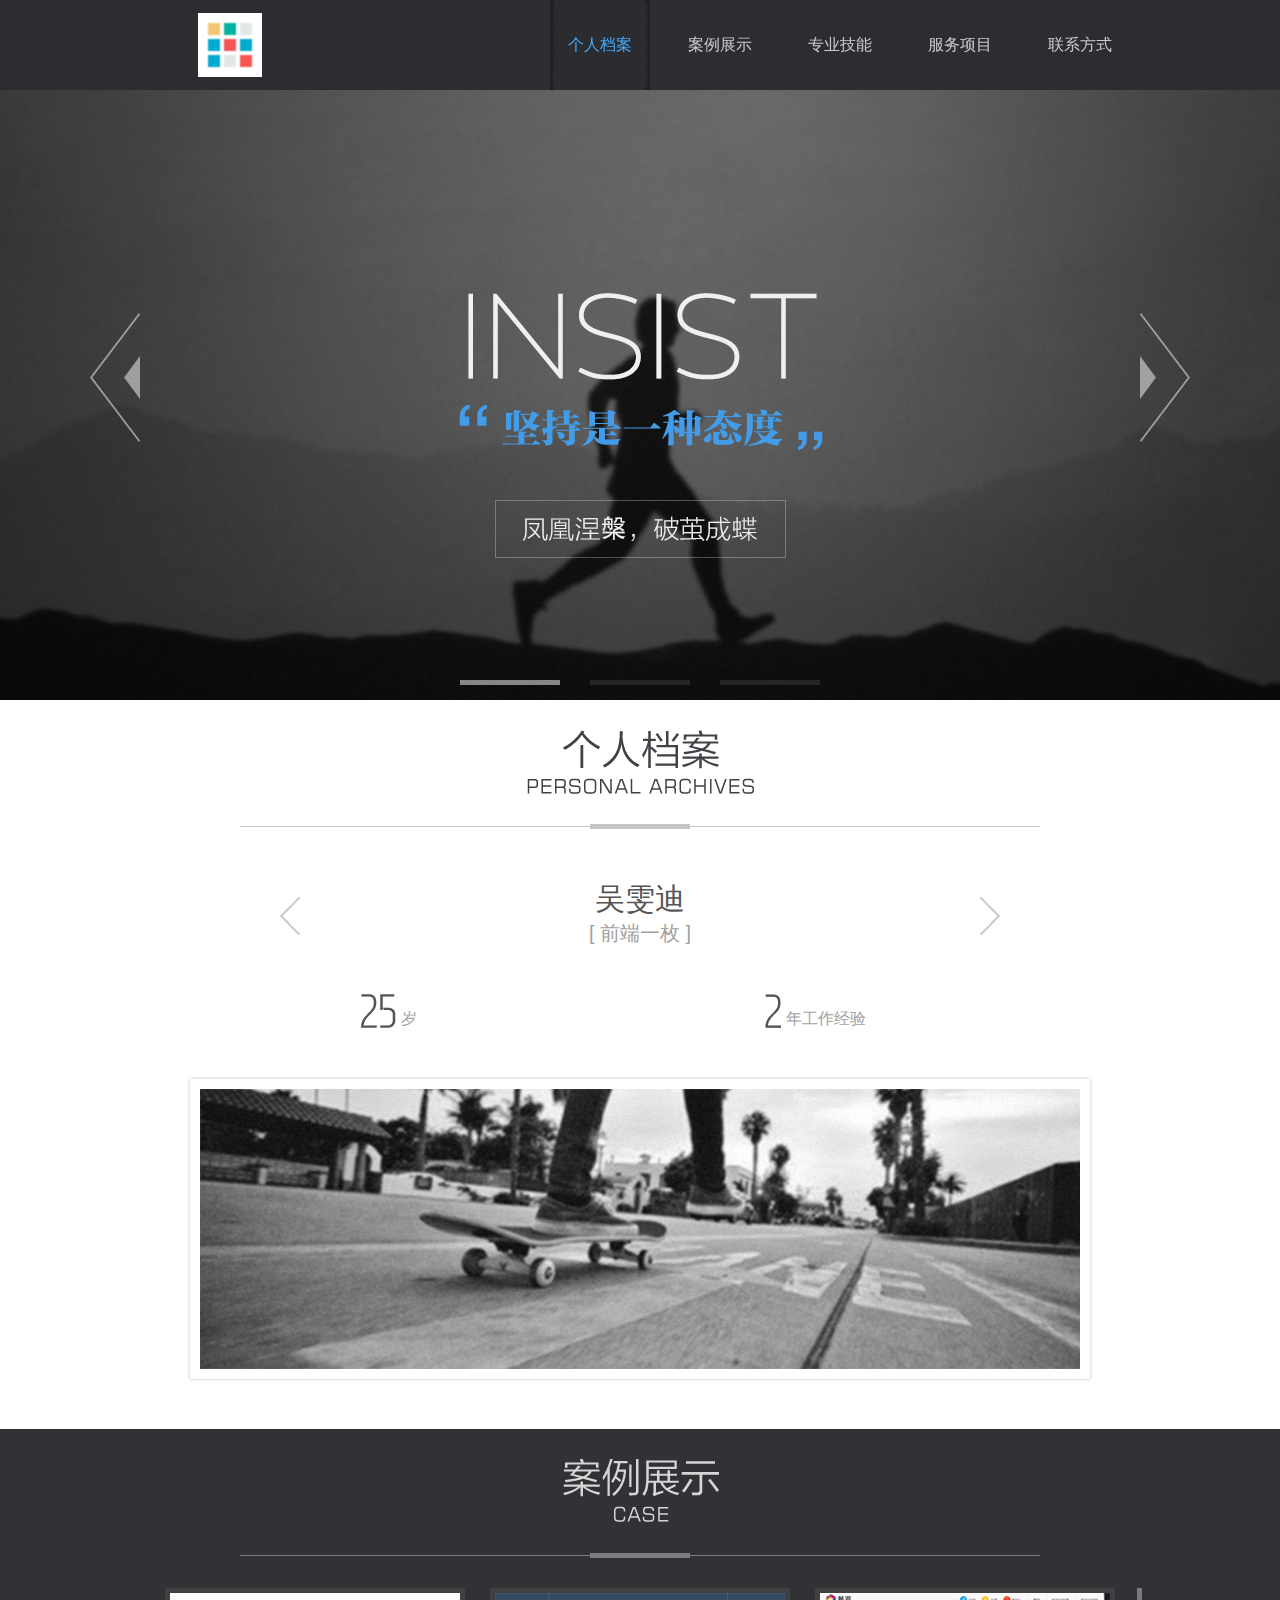
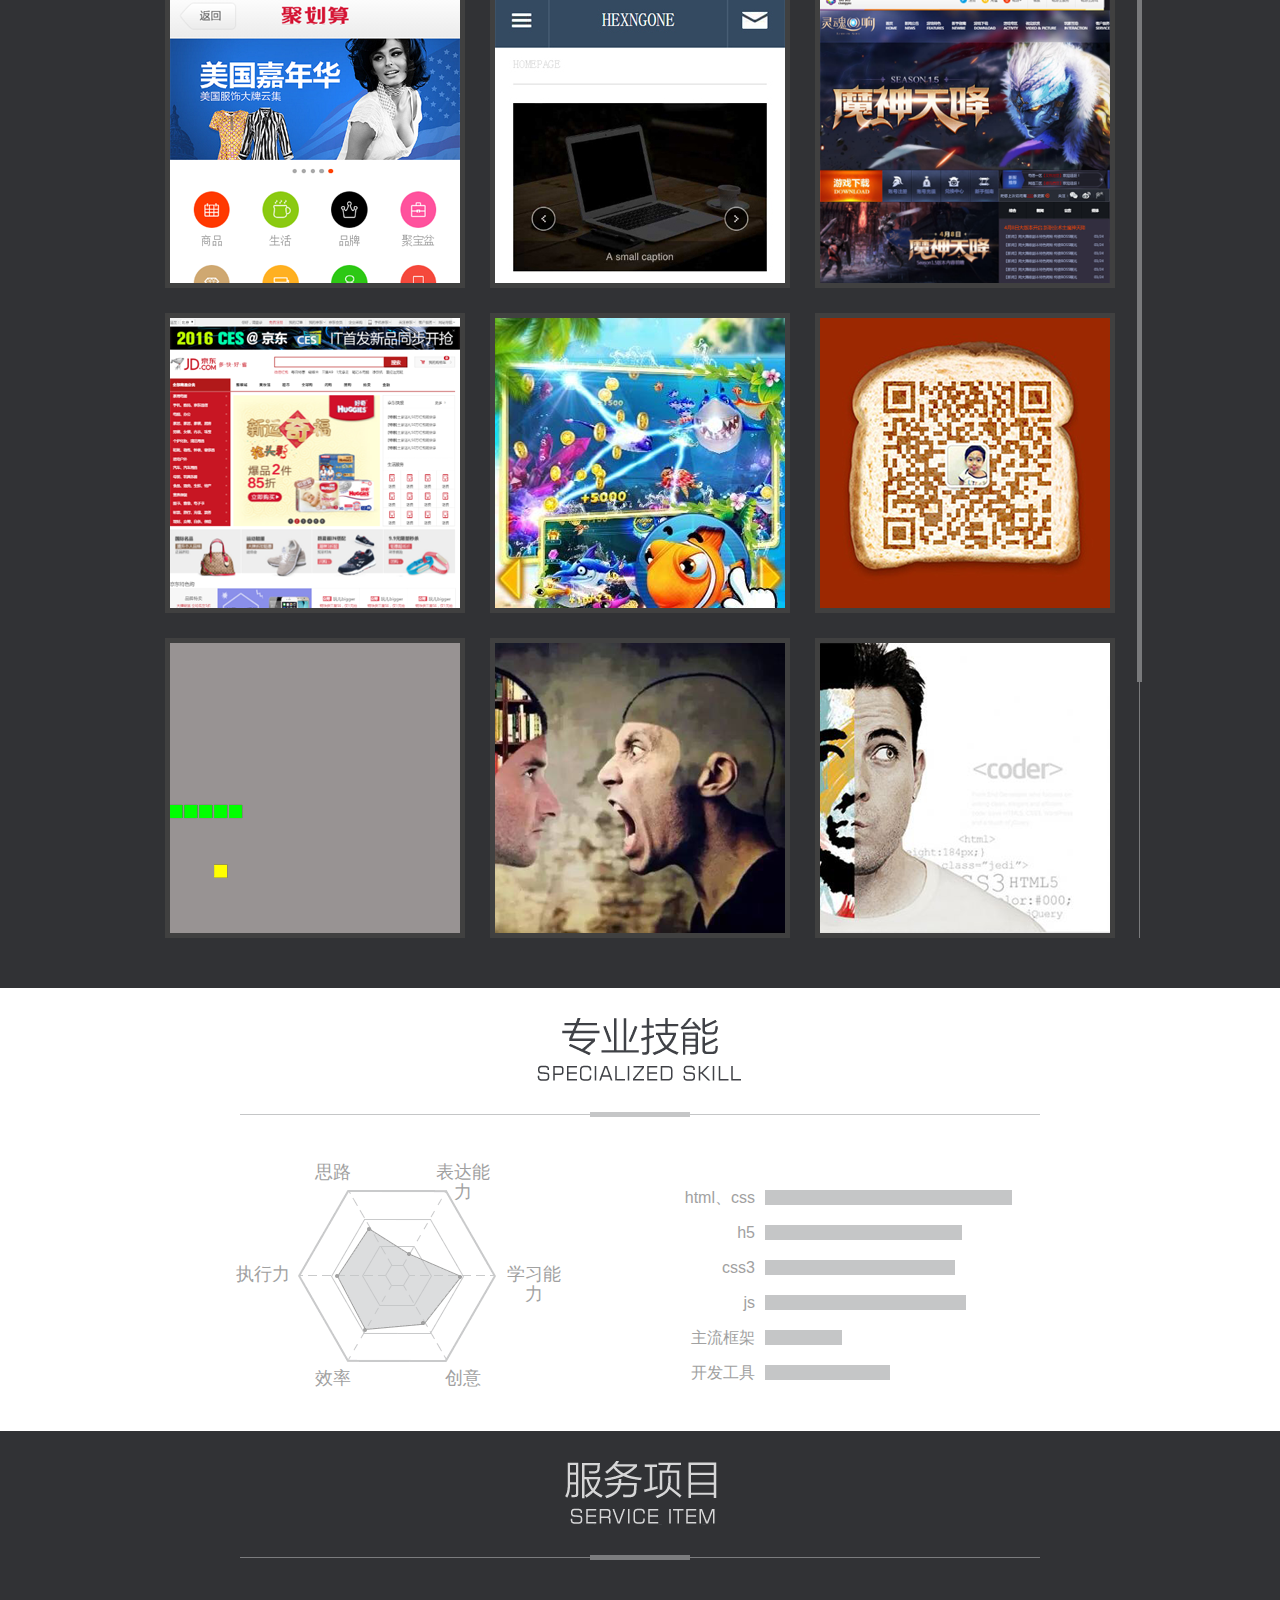
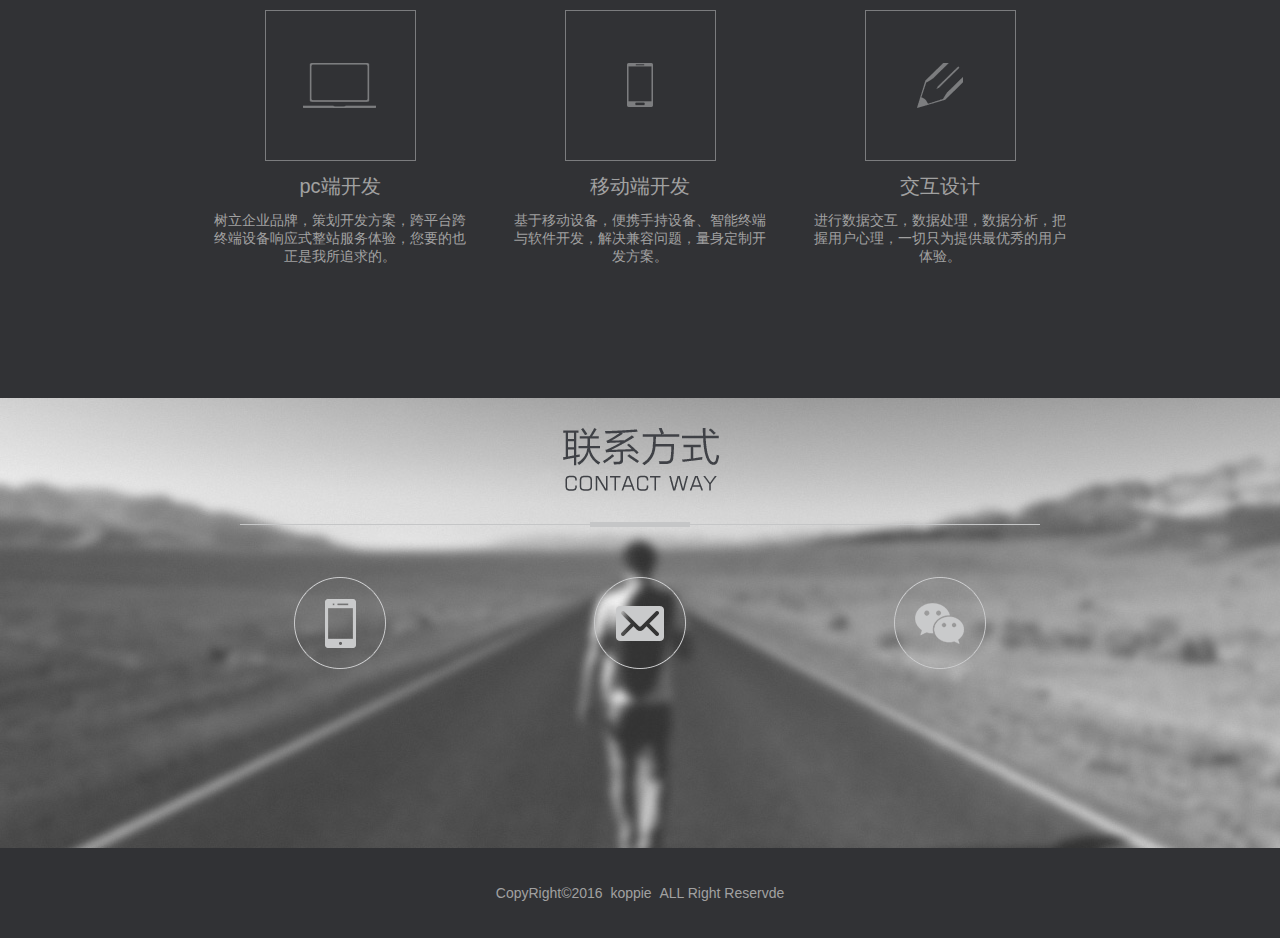
<file: index.html>
<!DOCTYPE html>
<html lang="en">
<head>
	<meta charset="UTF-8">
	<title>dison's world</title>
	<link href="img/husky.png" rel="shortcut icon" />
	<link rel="stylesheet" href="css/style.css" />
	<script type="text/javascript" src="js/jquery-1.7.2.min.js"></script>
	<script type="text/javascript" src="js/common.js"></script>
</head>
<body>
<div id="top">
	<div class="navbg"></div>
	<div class="nav">
    	<div class="nav_in">
        	<a href="http://ljx-koppie.github.io/index"><h1 class="left"></h1></a>
            <ul class="right">
                <li class="current"><a href="javascript:;" class="a">个人档案</a></li>
                <li class=""><a href="javascript:;" class="b">案例展示</a></li>
                <li class=""><a href="javascript:;" class="c">专业技能</a></li>
                <li class=""><a href="javascript:;" class="d">服务项目</a></li>
                <li class=""><a href="javascript:;" class="e">联系方式</a></li>
            </ul>
        </div>
    </div>
</div>
<div id="banner">
    <ul class="banner_in" style="position: relative; width: 100%; height: 610px;">
        <li style="position: absolute; width: 100%; left: 0px; top: 0px; display: none;"></li>
        <li class="li2" style="position: absolute; width: 100%; left: 0px; top: 0px; display: none;"></li>
        <li class="li3" style="position: absolute; width: 100%; left: 0px; top: 0px; display: list-item;"></li>
    </ul>
    <div class="xiabiao">
    	<a class="prev" href="javascript:;" style="opacity: 1; display: inline;"></a>
        <a class="next" href="javascript:;" style="opacity: 1; display: inline;"></a>
    </div>
  	<div class="num">
    	<ul><li class="">1</li><li class="">2</li><li class="on">3</li></ul>
	</div>
</div>
<div id="personal">
	<div class="title">
    	<h2></h2>
        <p><span></span></p>
    </div>
    <div class="name">
    	<div class="name_re">
        	<ul class="name_in" style="left: -400px;">
                <li>
                    <strong>吴雯迪</strong>
                    <span>[ 前端一枚 ]</span>
                </li>
                <li>
                <strong>北京市朝阳区</strong>
                    <span>[ 居住地 ]</span>
                </li>
                <li>
                    <strong>吴雯迪</strong>
                    <span>[ 前端一枚 ]</span>
                </li>
        	</ul>
        </div>
        <a href="javascript:;" class="prev"></a>
        <a href="javascript:;" class="next"></a>
    </div>
    <div class="career">
    	<a href="javascript:;" class="sui"><span style="top: -39px;"></span>岁</a>
    	<a href="javascript:;" class="car"><span style="top: -39px;"></span></a>
    	<a href="javascript:;" class="gong"><span style="top: -39px;"></span>年工作经验</a>
    </div>
    <div class="photo">
    	<dl>
        	<dt style="display: none; opacity: 1;"></dt>
        	<dd style="opacity: 0.4; display: none;"></dd>
        </dl>
    </div>
</div>
<div id="case">
	<div class="case_in">
    	<div class="title">
            <h2></h2>
            <p><span></span></p>
    	</div>
        
        <div id="scrollbar1">
            <div class="scrollbar" style="height: 950px;">
            	<div class="track" style="height: 950px;">
                	<div class="thumb" style="top: 0px; height: 694.231px;"></div>
                </div>
            </div>
            <div class="viewport">
                <div class="overview" style="top: 0px;">
                    <ul>
                        <li>
                                <a href="https://wuwendi.github.io/taobao/taobao" target="_blank">
                                    <span style="left: -290px;"><img src="img/jhs.png" width="580" height="290"></span>
                                    <p class="bg" style="left: 290px;"></p>
                                    <p style="left: 290px;">
                                        <strong>移动端自适应页面</strong>
                                        <em>聚划算</em>
                                    </p>
                                </a>
                            </li><li>
                                <a href="https://wuwendi.github.io/HEXNGONE/index" target="_blank">
                                    <span style="left: -290px;"><img src="img/hex.png" width="580" height="290"></span>
                                    <p class="bg" style="left: 290px;"></p>
                                    <p style="left: 290px;">
                                        <strong>移动端自适应页面</strong>
                                        <em>HEXNGONE</em>
                                    </p>
                                </a>
                            </li><li>
                                <a href="https://wuwendi.github.io/soul/soul" target="_blank">
                                    <span style="left: -290px;"><img src="img/soul.png" width="580" height="290"></span>
                                    <p class="bg" style="left: 290px;"></p>
                                    <p style="left: 290px;">
                                        <strong>pc端页面</strong>
                                        <em>灵魂回响</em>
                                    </p>
                                </a>
                            </li><li>
                                <a href="https://wuwendi.github.io/jd/jd" target="_blank">
                                    <span style="left: -290px;"><img src="img/jd.png" width="580" height="290"></span>
                                    <p class="bg" style="left: 290px;"></p>
                                    <p style="left: 290px;">
                                        <strong>pc端页面</strong>
                                        <em>京东</em>
                                    </p>
                                </a>
                            </li><li>
                                <a href="https://wuwendi.github.io/fishing/fishing" target="_blank">
                                    <span style="left: -290px;"><img src="img/fishing.png" width="580" height="290"></span>
                                    <p class="bg" style="left: 290px;"></p>
                                    <p style="left: 290px;">
                                        <strong>基于面向对象编写的小游戏</strong>
                                        <em>捕鱼达人</em>
                                    </p>
                                </a>
                            </li><li>
                                <a href="https://wuwendi.github.io/qrcode" target="_blank">
                                    <span style="left: -290px;"><img src="img/chat.png" width="580" height="290"></span>
                                    <p class="bg" style="left: 290px;"></p>
                                    <p style="left: 290px;">
                                        <strong>二维码页面</strong>
                                        <em>koppie</em>
                                    </p>
                                </a>
                            </li><li>
                                <a href="https://wuwendi.github.io/snake" target="_blank">
                                    <span style="left: -290px;"><img src="img/snake.png" width="580" height="290"></span>
                                    <p class="bg" style="left: 290px;"></p>
                                    <p style="left: 290px;">
                                        <strong>运用canvas和js编写的小游戏</strong>
                                        <em>贪吃蛇</em>
                                    </p>
                                </a>
                            </li><li>
                                <a href="javascript:;" target="_blank">
                                    <span style="left: -290px;"><img src="img/wit.png" width="580" height="290"></span>
                                    <p class="bg" style="left: 290px;"></p>
                                    <p style="left: 290px;">
                                        <strong>wit</strong>
                                        <em>koppie</em>
                                    </p>
                                </a>
                            </li><li>
                                <a href="javascript:;" target="_blank">
                                    <span style="left: -290px;"><img src="img/coder.png" width="580" height="290"></span>
                                    <p class="bg" style="left: 290px;"></p>
                                    <p style="left: 290px;">
                                        <strong>coder</strong>
                                        <em>koppie</em>
                                    </p>
                                </a>
                            </li><li>
                                <a href="javascript:;" target="_blank">
                                    <span style="left: -290px;"><img src="img/einstein.png" width="580" height="290"></span>
                                    <p class="bg" style="left: 290px;"></p>
                                    <p style="left: 290px;">
                                        <strong>einstein</strong>
                                        <em>koppie</em>
                                    </p>
                                </a>
                            </li>                    </ul>
                </div>
            </div>
        </div>
    </div>
</div>
<div id="spe">
	<div class="title">
    	<h2></h2>
        <p><span></span></p>
    </div>
  <!-- something -->
    <ul class="speall">
    	<li class="learn">
        	<a class="learn_in" href="javascript:void(0)">
        		<span class="a">思路</span>
        		<span class="b">表达能力</span>
        		<span class="c">学习能力</span>
        		<span class="d">创意</span>
        		<span class="e">效率</span>
        		<span class="f">执行力</span>
        	</a>
        </li>
    	<li class="ability">
        	<dl class="a">
        		<dt>html、css</dt>
        		<dd>
                	<span style="left: 0px;"></span><em style="left: -300px;"></em>
                </dd>
        	</dl>
        	<dl class="b">
        		<dt>h5</dt>
        		<dd>
                	<span style="left: 0px;"></span><em style="left: -300px;"></em>
                </dd>
        	</dl>
        	<dl class="c">
        		<dt>css3</dt>
        		<dd>
                	<span style="left: 0px;"></span><em style="left: -190px;"></em>
                </dd>
        	</dl>
        	<dl class="d">
        		<dt>js</dt>
        		<dd>
                	<span style="left: 0px;"></span><em style="left: -216px;"></em>
                </dd>
        	</dl>
        	<dl class="e">
        		<dt>主流框架</dt>
        		<dd>
                	<span style="left: 0px;"></span><em style="left: -77px;"></em>
                </dd>
        	</dl>
        	<dl class="f">
        		<dt>开发工具</dt>
        		<dd>
                	<span style="left: 0px;"></span><em style="left: -125px;"></em>
                </dd>
        	</dl>
        </li>
    </ul>
</div>
<div id="design">
	<div class="design_in">
    	<div class="title">
            <h2></h2>
            <p><span></span></p>
    	</div>
        <ul class="service">
        	<li>
            	<p class="">
                	<a href="javascript:;"></a>
                </p>
               	<dl>
               		<dt>pc端开发</dt>
               		<dd>树立企业品牌，策划开发方案，跨平台跨终端设备响应式整站服务体验，您要的也正是我所追求的。</dd>
               	</dl>
            </li>
        	<li class="li2">
            	<p class="">
                	<a href="javascript:;"></a>
                </p>
               	<dl>
               		<dt>移动端开发</dt>
               		<dd>基于移动设备，便携手持设备、智能终端与软件开发，解决兼容问题，量身定制开发方案。</dd>
               	</dl>
            </li>
        	<li class="li3">
            	<p class="">
                	<a href="javascript:;"></a>
                </p>
               	<dl>
               		<dt>交互设计</dt>
               		<dd>进行数据交互，数据处理，数据分析，把握用户心理，一切只为提供最优秀的用户体验。</dd>
               	</dl>
            </li>
        </ul>
        <!-- <p class="biaoyu"></p> -->
    </div>
</div>
<div id="contact">
	<div class="title">
    	<h2></h2>
        <p><span></span></p>
    </div>
    <ul class="contact_in">
    	<li class="a">
        	<span><i></i></span>
            <em><i>18310415612</i></em>
        </li>
    	<li class="b">
        	<span><i></i></span>
            <em><i>18310415612@163.com</i></em>
        </li>
    	<li class="c">
        	<span><i></i></span>
            <em><i>wwd921020</i></em>
        </li>
    </ul>
</div>
<div id="copyright">
	CopyRight©2016&nbsp;&nbsp;<a href="http://ljx-koppie.github.io">koppie</a>&nbsp;&nbsp;ALL Right Reservde
</div>
<div id="totop" style="display: none;"></div>


</body>
</html>
</file>
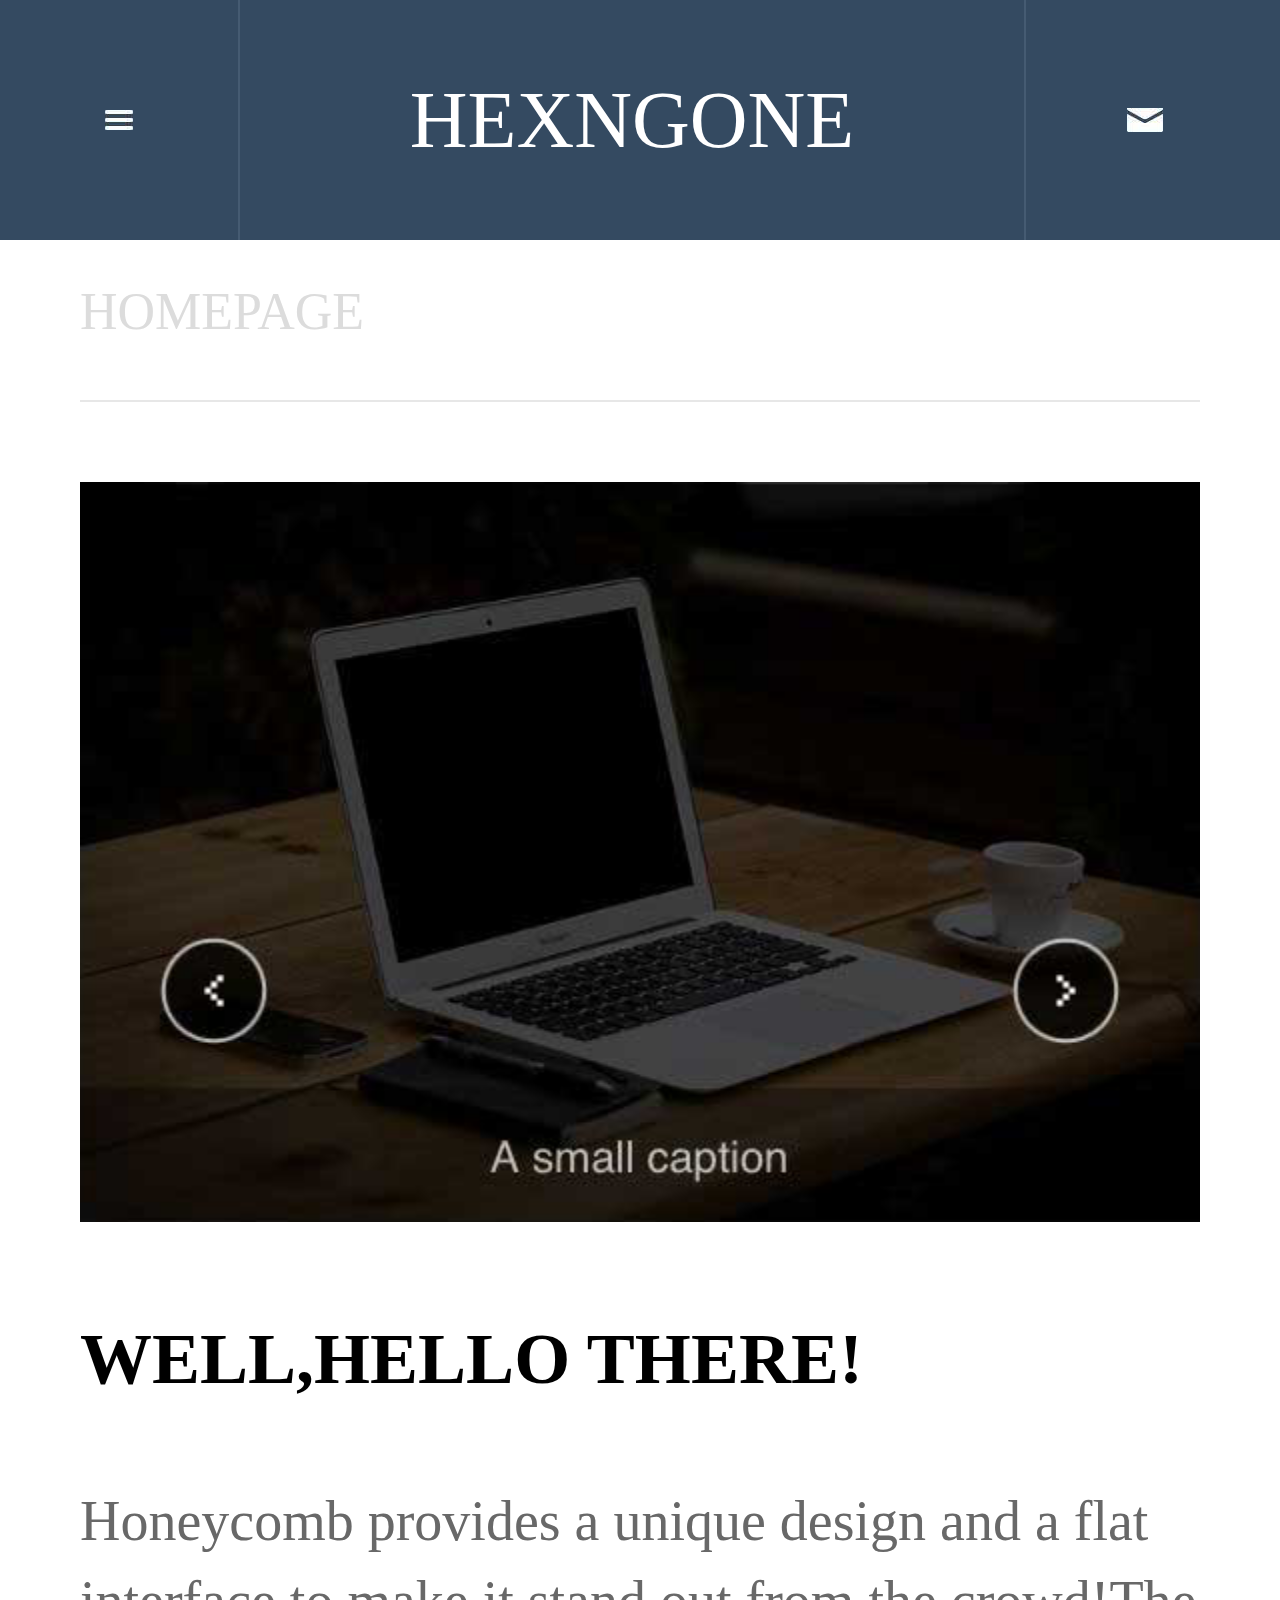
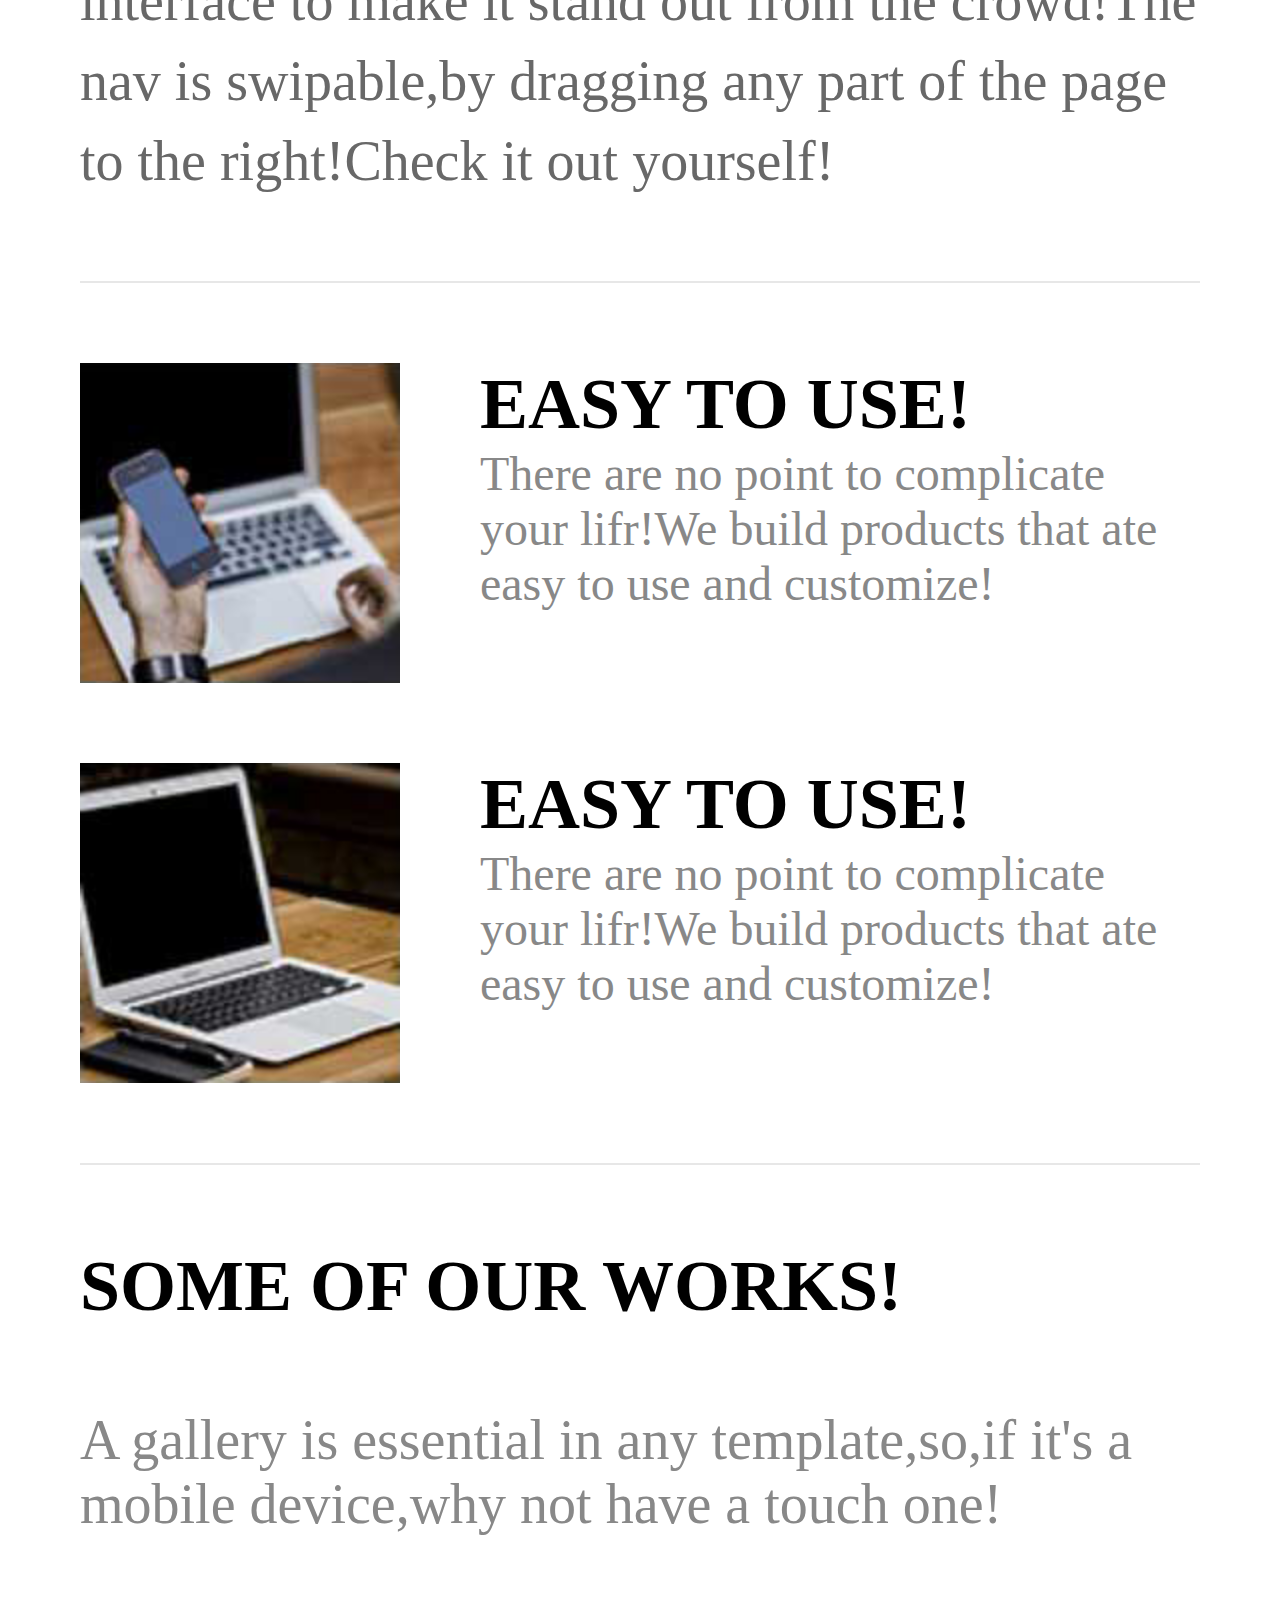
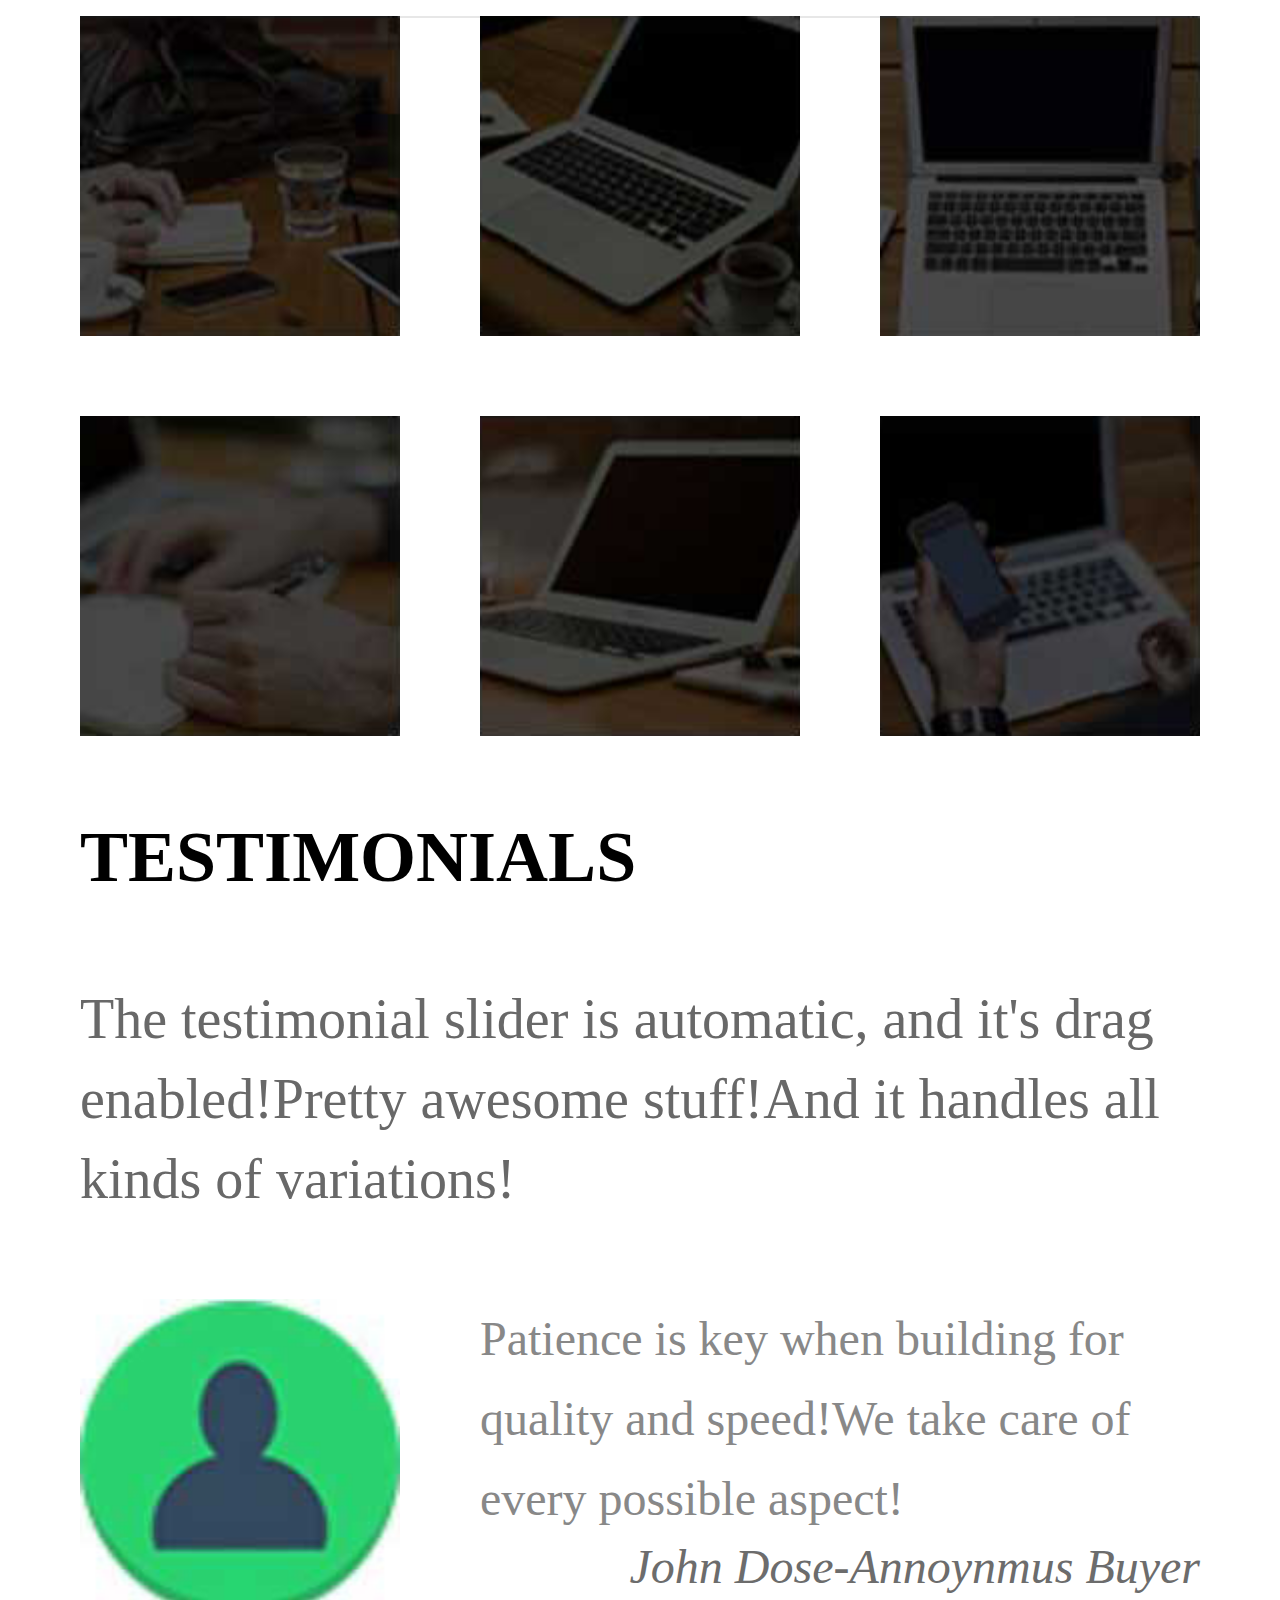
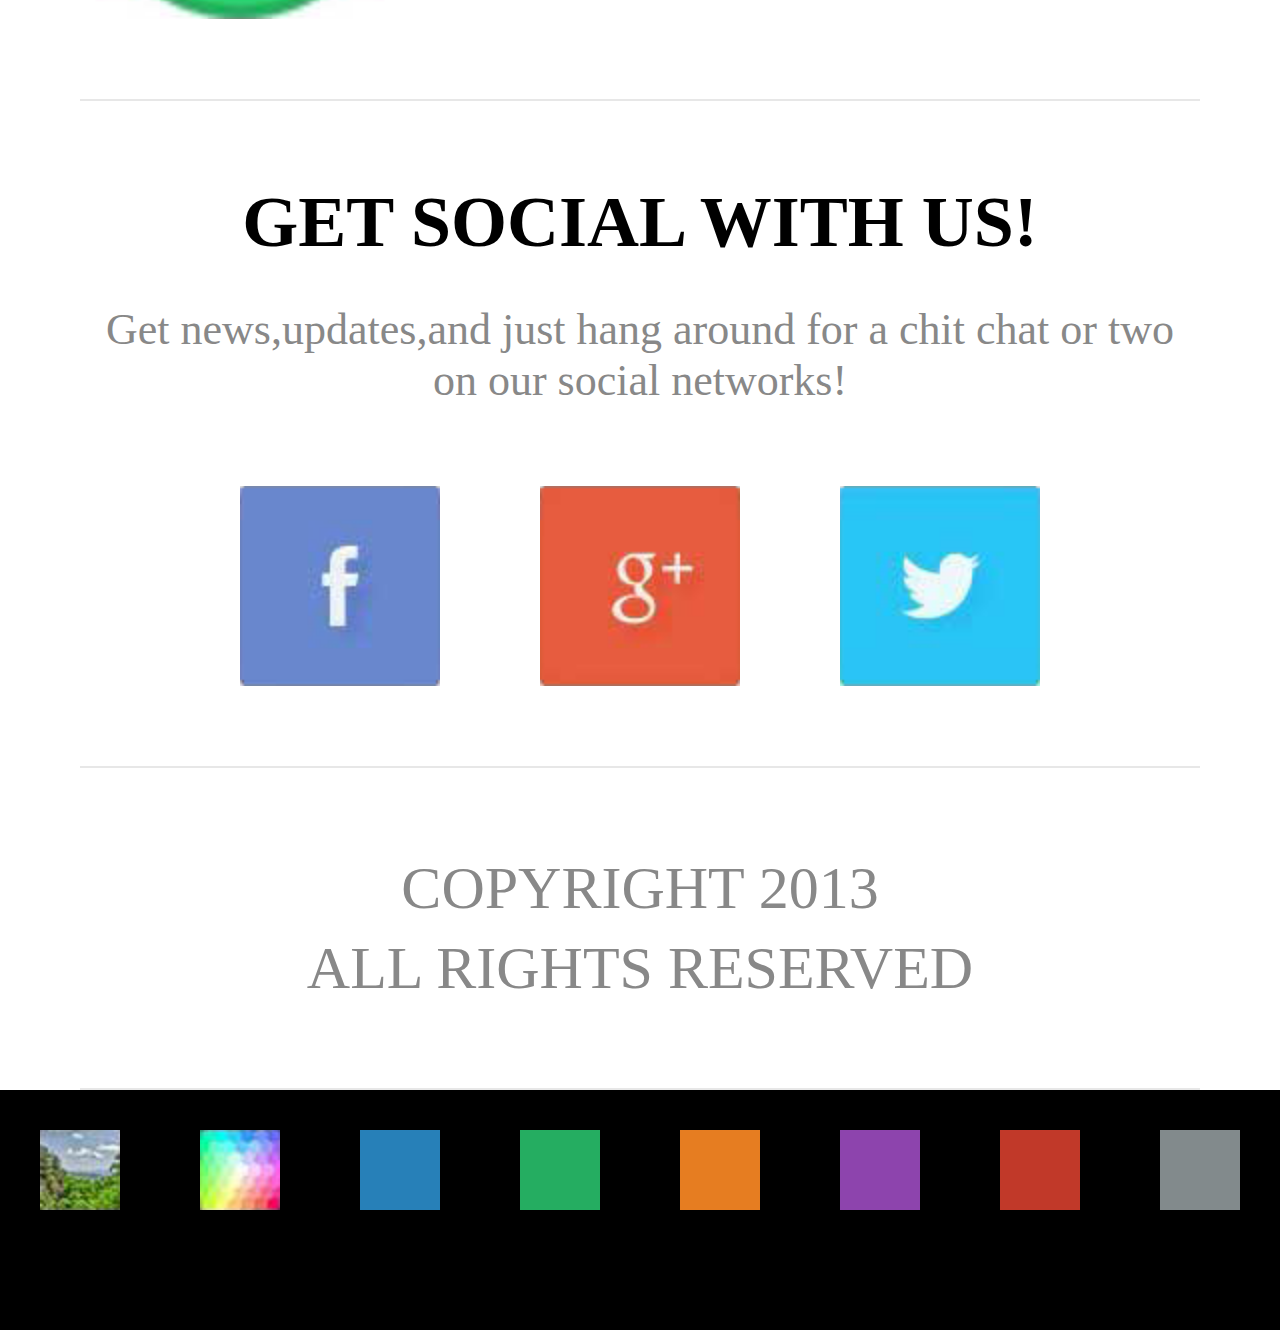
<file: HEXNGONE/index.html>
<!doctype html>
<html lang="en">
<head>
    <meta charset="UTF-8">
    <meta name="viewport" content="width=device-width,initial-scale=1.0,user-scalable=no,maximum-scale=1.0" />
    <title>index</title>
    <script>
        (function(win,doc){
            win.addEventListener('resize',change,false);
            change();
            function change(){
                doc.documentElement.style.fontSize=20/320*doc.documentElement.clientWidth+'px';
            }
        })(window,document);
    </script>
    <style>
    	img{
    		vertical-align: top;
    	}
        *{
            margin: 0;
            padding: 0;
            list-style: none;
            font-family:Microft Yahei;
        }
        .clearfix:after{
            display:block;
            content: '';
            clear: both;
        }
        header{
            width: 100%;
            height:3rem;
            background: #344a61;
        }
        header ul{
            width: 100%;
            height:3rem;
            overflow: hidden;
        }
        header ul li{
            float: left;
        }
        header ul li:nth-child(1){
            border-right: 2px solid #455b72;
            box-sizing: border-box;
            width:3rem;
            height: 100%;
            background:url("img/three.png") no-repeat center center;
        }
        header ul li:nth-child(2){
            width: 9.8rem;
            height: 100%;
            font-size: 1rem;
            line-height:3rem;
            color: #fff;
            text-align: center;
        }
        header ul li:nth-child(3){
            border-left: 2px solid #455b72;
            box-sizing: border-box;
            width:3rem;
            height: 100%;
            background:url("img/email.png") no-repeat center center;
        }
        section{
            width:14rem;
            margin: 0 auto;
        }
        .homepage{
            width: 100%;
            height: 2rem;
            border-bottom:2px solid #e7e7e7;
            font-size: 0.65rem;
            line-height:1.8rem;
            color: #dcdcdc;
        }
        .pc{
            margin-top: 1rem;
             margin-bottom: 1.2rem;
        }
        .pc img{
            width:14rem;
            height:9.25rem;
        }
        h3{
            font-size: 0.9rem;
           
        }
        .well p{
            margin-top: 1rem;
            font-size: 0.7rem;
            color: #686868;
            line-height:1rem;
            margin-bottom: 1rem;
        }
        .easy{
            width: 100%;
            border-top: 2px solid #e7e7e7;
            border-bottom: 2px solid #e7e7e7;
            margin-bottom: 1rem;
        }
		.easy ul{
			margin-top: 1rem;
		}
		.easy ul li{
			margin-bottom: 1rem;
		}
		.easy ul li img{
			width: 4rem;
			height: 4rem;
			float: left;
		}
		.easy ul li aside{
			float: left;
			margin-left: 1rem;
		}
		.easy ul li aside h3{
			font-size: 0.9rem;
		}
		.easy ul li aside p{
			width: 9rem;
			font-size: 0.6rem;
			color: #888888;
		}
		.some h3{
			 font-size: 0.9rem;
			 margin-bottom: 1rem;
		}
		.some p{
			font-size: 0.7rem;
			color: #888888;
			margin-bottom: 1rem;
		}
		.some .imgbox{
			 border-bottom: 2px solid #e7e7e7;
		}
		.some .imgbox img{
			float: left;
			width: 4rem;
			height: 4rem;
			margin-bottom: 1rem;
			margin-right: 1rem;
		}
		.some .imgbox img:nth-child(3){
			margin:0;
		}
		.some .imgbox img:nth-child(6){
			margin:0;
		}
		.tes{
			 border-bottom: 2px solid #e7e7e7;
			 margin-bottom: 1rem;
		}
		.tes p{
			margin-top: 1rem;
            font-size: 0.7rem;
            color: #686868;
            line-height:1rem;
            margin-bottom: 1rem;
		}
		.tes img{
			width: 4rem;
			height: 4rem;
			float: left;
			margin-right: 1rem;
		}
		.tes .per{
			margin-bottom: 1rem;
		}
		.tes .per p{
			width: 9rem;
			font-size: 0.6rem;
			color: #888888;
			float: left;
			margin: 0;
		}
		.tes .per span{
			float: right;
			font-size: 0.6rem;
			color: #6c6c6c;
			font-style: italic;
		}
		.get h3{
			text-align: center;
			margin-bottom: 0.5rem;
		}
		.get p{
			font-size: 0.55rem;
			color: #888888;
			text-align: center;
			
		}
		.get .imgt{
			margin:1rem 1rem;
		}
		.get .imgt img{
			width: 2.5rem;
			height: 2.5rem;
			margin-left: 1rem;
		}
		.get{
			 border-bottom: 2px solid #e7e7e7;
			 margin-bottom: 1rem;
		}
		.copy p{
			font-size: 0.75rem;
			color: #888888;
			text-align: center;
			line-height: 1rem;
		}
		.copy p:nth-child(2){
			 margin-bottom: 1rem;
		}
		.copy{
			border-bottom: 2px solid #e7e7e7;
		}
		footer{
			width: 100%;
			height: 3rem;
			background: #000;
		}
		footer ul li{
			width: 1rem;
			height: 1rem;
			margin: 0.5rem;
			float: left;
		}
		footer ul li img{
			width: 1rem;
			height: 1rem;
		}
		footer ul li:nth-child(3){
			width: 1rem;
			height: 1rem;
			background: #2780b8;
		}
		footer ul li:nth-child(4){
			background: #25ad61;
		}
		footer ul li:nth-child(5){
			background: #e67d21;
		}
		footer ul li:nth-child(6){
			background: #8d44ad;
		}
		footer ul li:nth-child(7){
			background: #c13929;
		}
		footer ul li:nth-child(8){
			background: #828a8c;
		}
		footer p{
			color:#7c7c7c;
			text-align: center;
			font-size: 0.65px;
		}
    </style>
</head>
<body>
    <header>
        <ul class="clearfix">
            <li></li>
            <li>HEXNGONE</li>
            <li></li>
        </ul>
    </header>
    <section>
        <div class="homepage">HOMEPAGE</div>
        <div class="pc"><img src="img/pc.png" alt=""></div>
        <article class="well">
            <h3>WELL,HELLO THERE!</h3>
            <p>Honeycomb provides a unique design and a flat interface to make it stand out from the crowd!The nav is swipable,by dragging any part of the page to the right!Check it out yourself!</p>
        </article>
        <div class="easy">
			<ul>
				<li class="top clearfix">
					<img src="img/pic1.png" alt="">
					<aside>
						<h3>EASY TO USE!</h3>
						<p>There are no point to complicate your lifr!We build products that ate easy to use and customize!</p>
					</aside>
				</li>
				<li class="bottom clearfix">
					<img src="img/pic2.png" alt="">
					<aside>
						<h3>EASY TO USE!</h3>
						<p>There are no point to complicate your lifr!We build products that ate easy to use and customize!</p>
					</aside>
				</li>
			</ul>
        </div>
        <div class="some">
        	<h3>SOME OF OUR WORKS!</h3>
        	<p>A gallery is essential in any template,so,if it's a mobile device,why not have a touch one!</p>
        	<div class="imgbox">
        		<img src="img/p1.png">
        		<img src="img/p2.png">
        		<img src="img/p3.png" alt="">
        		<img src="img/p4.png" alt="">
        		<img src="img/p5.png" alt="">
        		<img src="img/p6.png" alt="">
        	</div>
        </div>
        <div class="tes">
        	<h3>TESTIMONIALS</h3>
        	<p>
        		The testimonial slider is automatic, and it's drag enabled!Pretty awesome stuff!And it handles all kinds of variations!
        	</p>
        	<div class="per clearfix">
        		<img src="img/per.png">
        		<p>Patience is key when building for quality and speed!We take care of every possible aspect!</p>
        		<span>John Dose-Annoynmus Buyer</span>
        	</div>
        </div>
        <div class="get">
        	<h3>GET SOCIAL WITH US!</h3>
        	<p>Get news,updates,and just hang around for a chit chat or two on our social networks!</p>
        	<div class="imgt">
        		<img src="img/f.png">
        		<img src="img/g.png">
        		<img src="img/gi.png">
        	</div>
        </div>
        <div class="copy">
        	<p>COPYRIGHT 2013</p>
        	<p>ALL RIGHTS RESERVED</p>
        </div>
    </section>
    <footer>
    	<ul class="clearfix">
    		<li><img src="img/g1.png"></li>
    		<li><img src="img/g2.png"></li>
    		<li></li>
    		<li></li>
    		<li></li>
    		<li></li>
    		<li></li>
    		<li></li>
    	</ul>
    	<p>TAP THE ICONS TO CHANGE THE MENU STYLE</p>
    </footer>
</body>
</html>
</file>
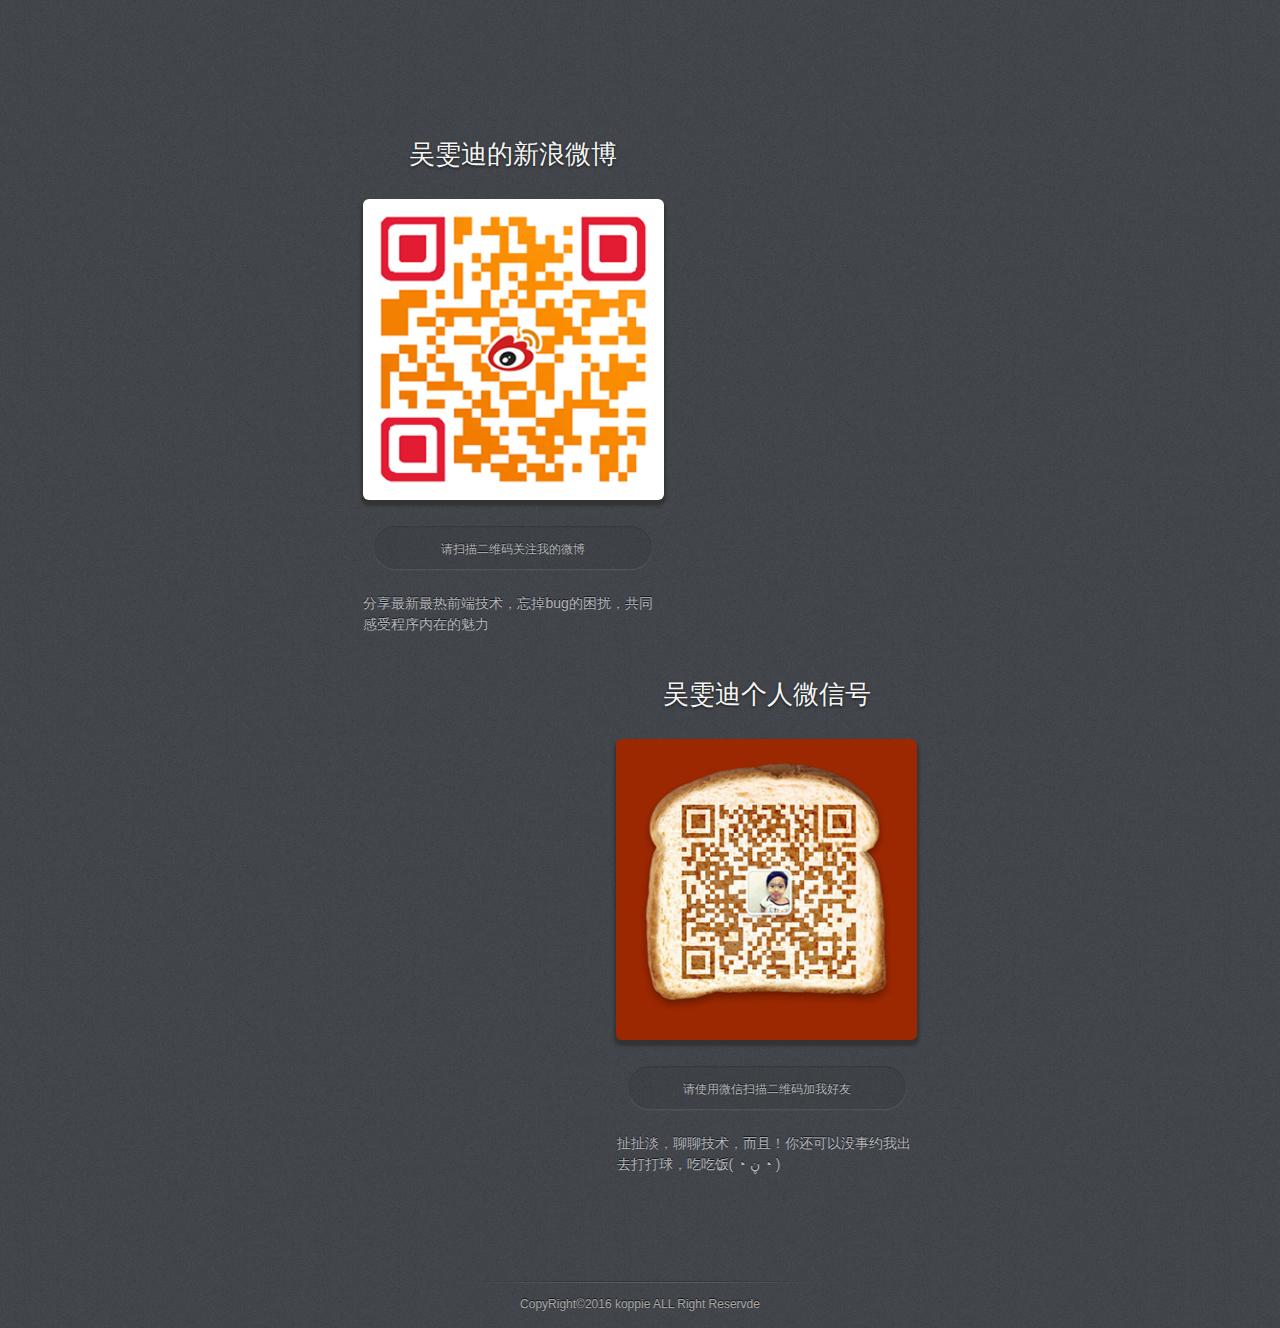
<file: qrcode.html>
<!DOCTYPE html>
<html lang="en">
<head>
	<meta charset="UTF-8">
	<meta name="keywords" content="">
	<meta name="description" content="">
	<title>扫我啊</title>
	<style type="text/css">
	* {
		padding: 0;
		margin: 0;
		border: none;
	}
	.userinfoArea th {
		width: 100px;
	}
	.clr{
		clear:both;
	}
	.yulan {
	    background: url(img/erweimabg.png) repeat scroll 0 0 #4E5359;
	    color: #666666;
	    font:14px/1.5  Microsoft YaHei,Helvitica,Verdana,Tohoma,Arial,san-serif;
	    margin: 0;
	    padding: 0;
		color: #666666;
	}
	.yulan .main{ margin:0 auto; margin-top:100px;}
	.yulan h1{ font-size:26px; color:#f5f5f5; font-weight:normal; text-align: center; margin:35px 0 25px 0; text-shadow:0 1px 3px #111111;}
	.yulan .erweima{height: 301px;
	    margin: 0 auto;
	    width: 301px;}
	.yulan .erweima img{border: medium none;
	-moz-box-shadow: 0 4px 3px 2px #333333;
	-webkit-box-shadow: 0 4px 3px 2px #333333;
	    box-shadow: 0 4px 3px 2px #333333;
	-webkit-border-radius:6px;
	-moz-border-radius:6px;
	border-radius:6px;
	    width: 100%;}
	.yulan .beizhu{ margin:15px auto 5px;text-align: center;}
	.yulan .beizhu p{ line-height: 48px;}
	.yulan .beizhubg{color: #B4B7BC;background: url(img/erweima_bg2.png) repeat-x scroll 0 0 transparent;
	    font-size: 12px;
	    height: 48px;
	    margin: 10px auto;
	    width: 230px;text-shadow: 0 -1px 0 #111112;
	line-height: 48px;display: inline-block;position: relative;}
	.yulan .beizhuleft{background: url(img/erweima_bg2_left.png) no-repeat scroll 0 0 transparent;
	    display: block;
	    float: left;
	    height: 48px;
	    margin-left: -26px;
	    width: 26px;}
	.yulan .beizhuright{ background: url(img/erweima_bg2_right.png) no-repeat scroll 0 0 transparent;
	    display: block;
	    float: right;
	    height: 48px;
	    margin-right: -26px;
	    width: 26px;}
	.yulan .content{color: #B4B7BC; font-size:14px;padding:5px;width:300px; margin:0 auto;text-shadow: 0 -1px 0 #111112;
		float:none; background-color:transparent;min-height:40px;border:0;
	}
	.yulan .footer {
		background: url(img/erweimabg.png) repeat scroll 0 0  transparent;
	    color: #AAAAAA;
	    margin:100px auto 0;
	    text-shadow: 0 -1px 0 #111111;
		text-align:center;
		line-height: 48px;
		width: 100%;
		padding:0;
		float: right;
	}
	.l_qr{
		margin-left:28%;
		float:left;	
	}
	.r_qr{
		margin-right:28%;
		float:right;	
	}
	.yulan .footer p{
	    background: url(img/erweima_footer.png) no-repeat scroll center top transparent;
		font-size:12px;line-height: 48px;
	}
	</style>
	<script src="js/qrcode.js"></script>
</head>
<body class="yulan" oncontextmenu="return false" onselectstart="return false">
	<div class="main">
	    <div class="l_qr">
		<h1>吴雯迪的新浪微博</h1>
		<div class="erweima"><img id="gzhewm" src="img/microblog.png" ></div>
		<div class="beizhu">
		<div class="beizhubg">
		<div class="beizhuleft"></div>
		<div class="beizhuright"></div>
		<p>请扫描二维码关注我的微博</p>
		</div>
		</div>
		<div class="content" id="gzhinfo">
				分享最新最热前端技术，忘掉bug的困扰，共同感受程序内在的魅力 		</div>
		<div class="clr"></div>
	    </div>
	      <div class="r_qr">
		<h1>吴雯迪个人微信号</h1>
		<div class="erweima"><img id="gzhewm" src="img/mychat.jpg" ></div>
		<div class="beizhu">
		<div class="beizhubg">
		<div class="beizhuleft"></div>
		<div class="beizhuright"></div>
		<p>请使用微信扫描二维码加我好友</p>
		</div>
		</div>
		<div class="content" id="gzhinfo">
				扯扯淡，聊聊技术，而且！你还可以没事约我出去打打球，吃吃饭( ◔ ڼ ◔ ) 		</div>
		<div class="clr"></div>
	    </div>
		<div class="footer"><p id="gzhcopyright">CopyRight©2016 koppie ALL Right Reservde</p></div>
	</div>
</body>
</html>
</file>
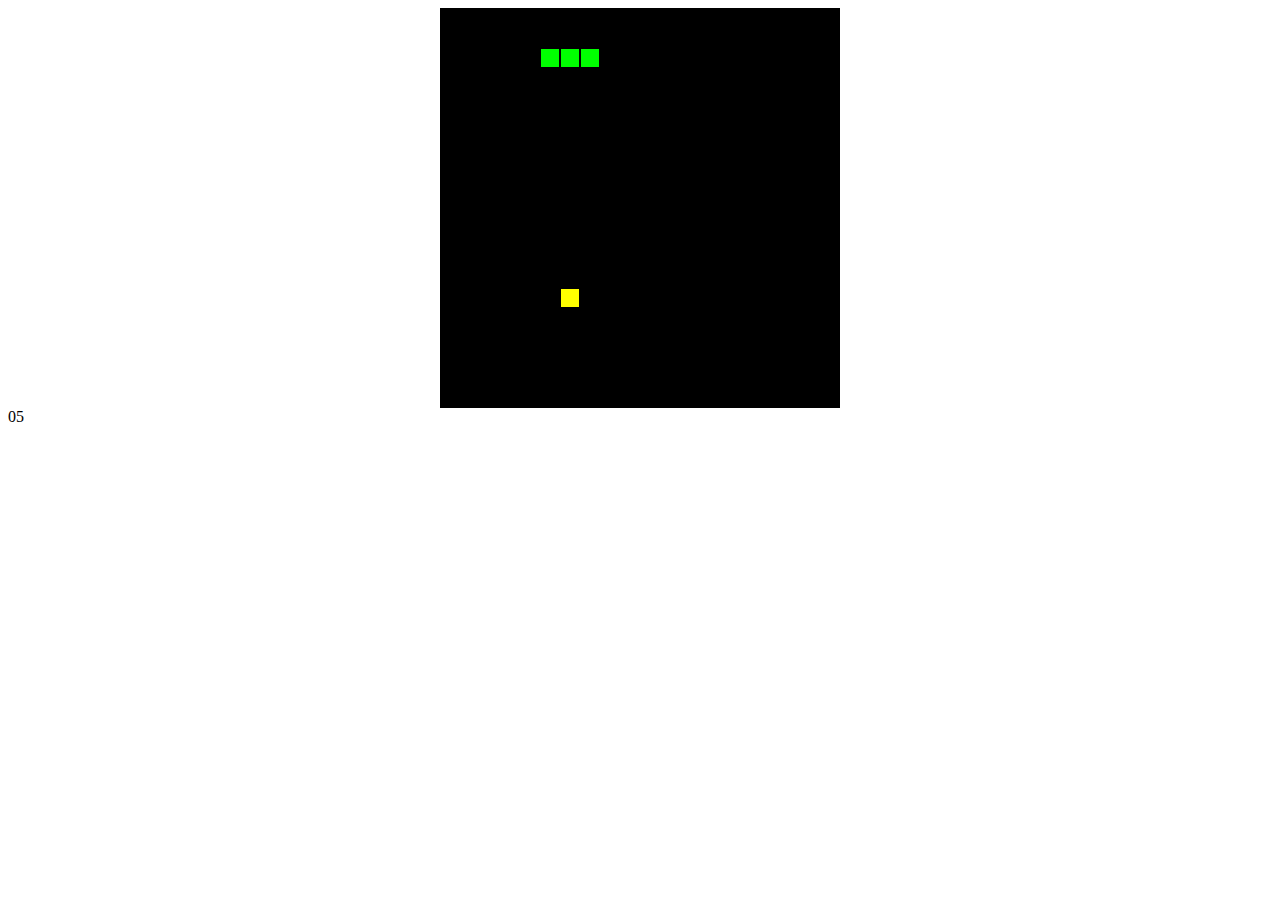
<file: snake.html>
<!DOCTYPE html>
<html lang="en">
<head>
	<meta charset="UTF-8">
	<title>贪吃蛇</title>
    <style>
        canvas{
            margin: 0 auto;
            display: block;
        }
    </style>
</head>
<body>
<canvas id="can" width="400" height="400" style="background:Black"></canvas>
05
<script>
    var sn=[42,41],dz=43,fx=1,n,ctx=document.getElementById("can").getContext("2d");
    function draw(t,c){
        ctx.fillStyle=c;
        ctx.fillRect(t%20*20+1,~~(t/20)*20+1,18,18);
    }
    document.onkeydown=function(e){fx=sn[1]-sn[0]==(n=[-1,-20,1,20][(e||event).keyCode-37]||fx)?fx:n};
    !function(){
        sn.unshift(n=sn[0]+fx);
        if(sn.indexOf(n,1)>0 || n<0||n>399||fx==1&&n%20==0||fx==-1&&n%20==19) return alert("GAME OVER");
        draw(n,"Lime");
        if(n==dz){
            while(sn.indexOf(dz=~~(Math.random()*400))>=0);
            draw(dz,"Yellow");
        }else
            draw(sn.pop(),"Black");
        setTimeout(arguments.callee,130);
    }();
</script>
</body>
</html>
</file>
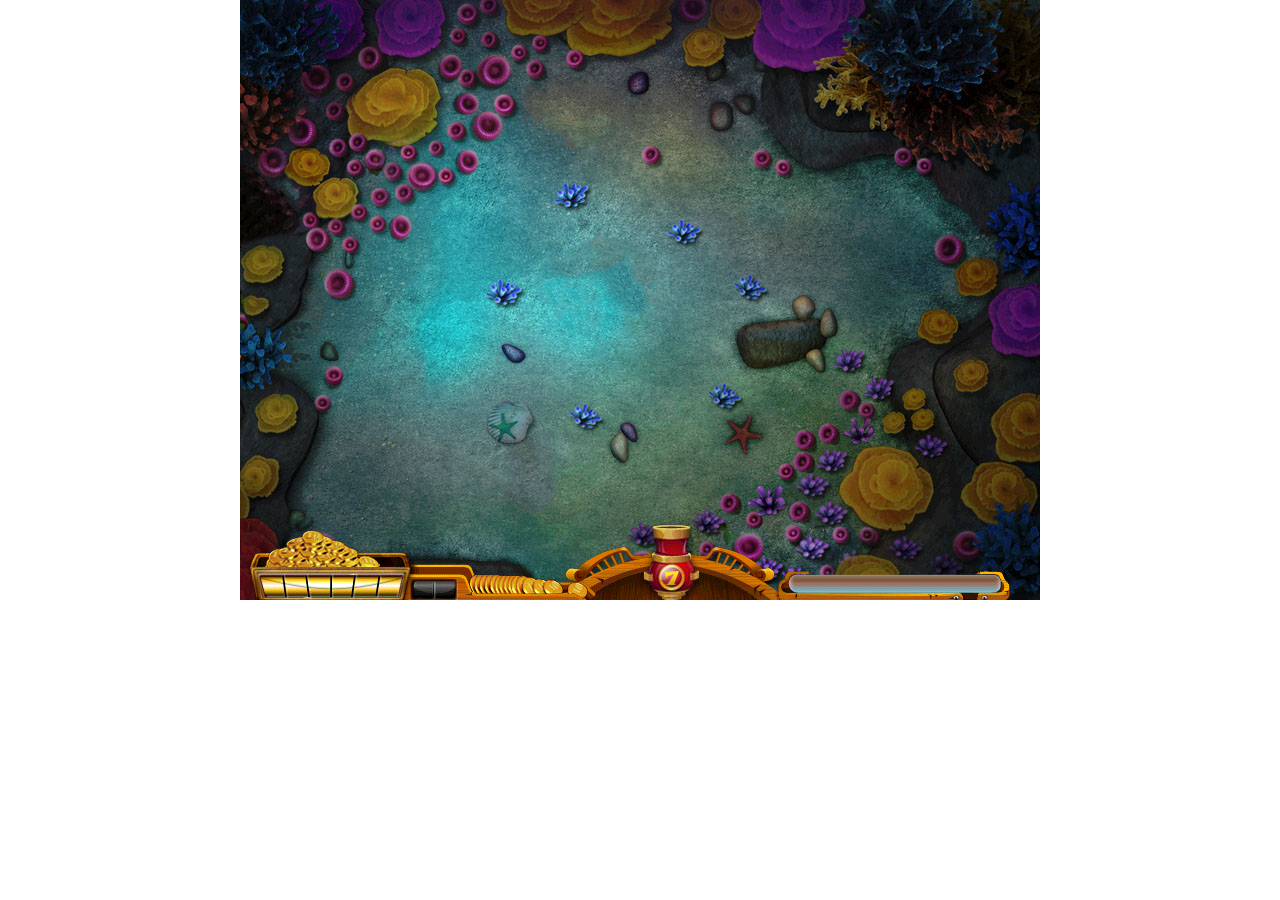
<file: fishing/fishing.html>
<!doctype html>
<html>
<head>
<meta charset="utf-8">
<title>无标题文档</title>
<style>
	*{ padding:0; margin:0;}
	canvas{ display:block; margin:0 auto; background:url(img/game_bg_2_hd.jpg);}
</style>
<script src="js/fish.js"></script>
<script src="js/source.js"></script>
<script src="js/readImage.js"></script>
<script src="js/cannon.js"></script>
<script src="js/bullet.js"></script>
<script src="js/diefish.js"></script>
<script src="js/coin.js"></script>
<script src="js/web.js"></script>
<script>
	//保存资源
	var JSON={};
	
	function d2a(n){
		return Math.PI/180*n;	
	}
	function a2d(n){
		return 180/Math.PI*n;	
	}
	
	function rnd(n,m){
		return parseInt(Math.random()*(m-n)+n);	
	}
	
	

	window.onload=function(){
		var oC=document.querySelector('canvas');
		var gd=oC.getContext('2d');
		
		//载入资源  资源列表,加载完成回调函数,加载进度函数
		loadImage(arrSource,function(){

			var oCannon=new Cannon(7);
			//存一组炮弹
			var aBullet=[];
			
			//存一组鱼
			var aFish=[];
			
			//保存死鱼
			var aDiefish=[];
			
			//存一组金币
			var aCoin=[];
			
			//保存渔网
			var aWeb=[];
			
			setInterval(function(){
				
				if(Math.random()<0.05){
					var f1=new Fish(rnd(1,6));
					
					if(Math.random()<0.5){
						f1.rotate=rnd(-45,45);
						f1.x=-50;
					}else{
						f1.rotate=rnd(135,225);
						f1.x=oC.width+50;	
						f1.scale=-1;
					}
					
					f1.y=rnd(100,500);
					aFish.push(f1);	
				}
				
				
				gd.clearRect(0,0,oC.width,oC.height);
				//画鱼
				for(var i=0; i<aFish.length;i++){
					aFish[i].draw(gd);
				}
				
				//画金币
				for(var i=0; i<aCoin.length;i++){
					aCoin[i].draw(gd);
				}
				
				//画炮台
				gd.drawImage(JSON['bottom'],0,0,765,70,5,530,765,70);	
				
				
				//画炮弹
				for(var i=0; i<aBullet.length;i++){
					aBullet[i].draw(gd);
				}
				
				//画炮筒
				oCannon.draw(gd);
				
				
				//画死鱼
				for(var i =0; i<aDiefish.length;i++){
					aDiefish[i].draw(gd);	
				}
				
				//画渔网
				for(var i=0; i<aWeb.length;i++){
					aWeb[i].draw(gd);
				}
				
				
				//判断是否打中
				for(var i=0; i<aFish.length;i++){
					for(var j=0; j<aBullet.length;j++){
						if(aFish[i].isDie(aBullet[j].x,aBullet[j].y) && aFish[i].y<500){
							//创建死鱼
							var dieFish=new Diefish(aFish[i].type);
							dieFish.w=aFish[i].w;
							dieFish.h=aFish[i].h;
							dieFish.x=aFish[i].x;
							dieFish.y=aFish[i].y;
							dieFish.rotate=aFish[i].rotate;
							aDiefish.push(dieFish);
							//鱼消失
							setTimeout(function(){
								aDiefish.shift();	
							},1000);
							
							//生成金币
							var oCoin=new Coin(aFish[i].type);
							oCoin.x=aFish[i].x;
							oCoin.y=aFish[i].y;
							
							aCoin.push(oCoin);
							
							//金币消失
							setTimeout(function(){
								aCoin.shift();	
							},1000);
							
							//生成渔网
							var oWeb=new Web(aBullet[j].type);
							oWeb.x=aFish[i].x;
							oWeb.y=aFish[i].y;
							aWeb.push(oWeb);
							
							//渔网消失
							setTimeout(function(){
								aWeb.shift();
							},700);
							
							
							
							//催毁炮弹
							aBullet.splice(j,1);
							
							//删除鱼
							aFish.splice(i,1);
							
							
							
						}							
					}	
				}
				
				
				//性能优化
				for(var i=0; i<aFish.length;i++){
					if(aFish[i].x<-50||aFish[i].x>oC.width+50 || aFish[i].y<-50 || aFish[i].y>oC.height){
						aFish.splice(i,1);
						i--;
					}
				}
				
				for(var i=0; i<aBullet.length;i++){
					if(aBullet[i].x<-50||aBullet[i].x>oC.width+50 || aBullet[i].y<-50 || aBullet[i].y>oC.height){
						aBullet.splice(i,1);
						i--;
					}
				}
				
				
				console.log(aBullet.length);
				
				
			},16);
			
			//给画布加点击事件
			var cannonX=oCannon.x;
			var cannonY=oCannon.y;
			oC.onclick=function(ev){
				var evX=ev.clientX-oC.offsetLeft;
				var evY=ev.clientY-oC.offsetTop;
				
				var a=cannonX-evX;
				var b=cannonY-evY;
				
				var d=Math.atan2(a,b);
				
				oCannon.rotate=a2d(-d);
				
				oCannon.move();
				
				var oBullet=new Bullet(oCannon.type);
				oBullet.rotate=oCannon.rotate;
				aBullet.push(oBullet);
				
				//声音
				var oA=new Audio();
				oA.src='snd/cannon.mp3';
				oA.play();
			};
			
		},function(scale){
			//读取过程
			//scale 0-1
		});			
	};
</script>
</head>

<body>
	<canvas width="800" height="600"></canvas>
</body>
</html>
</file>
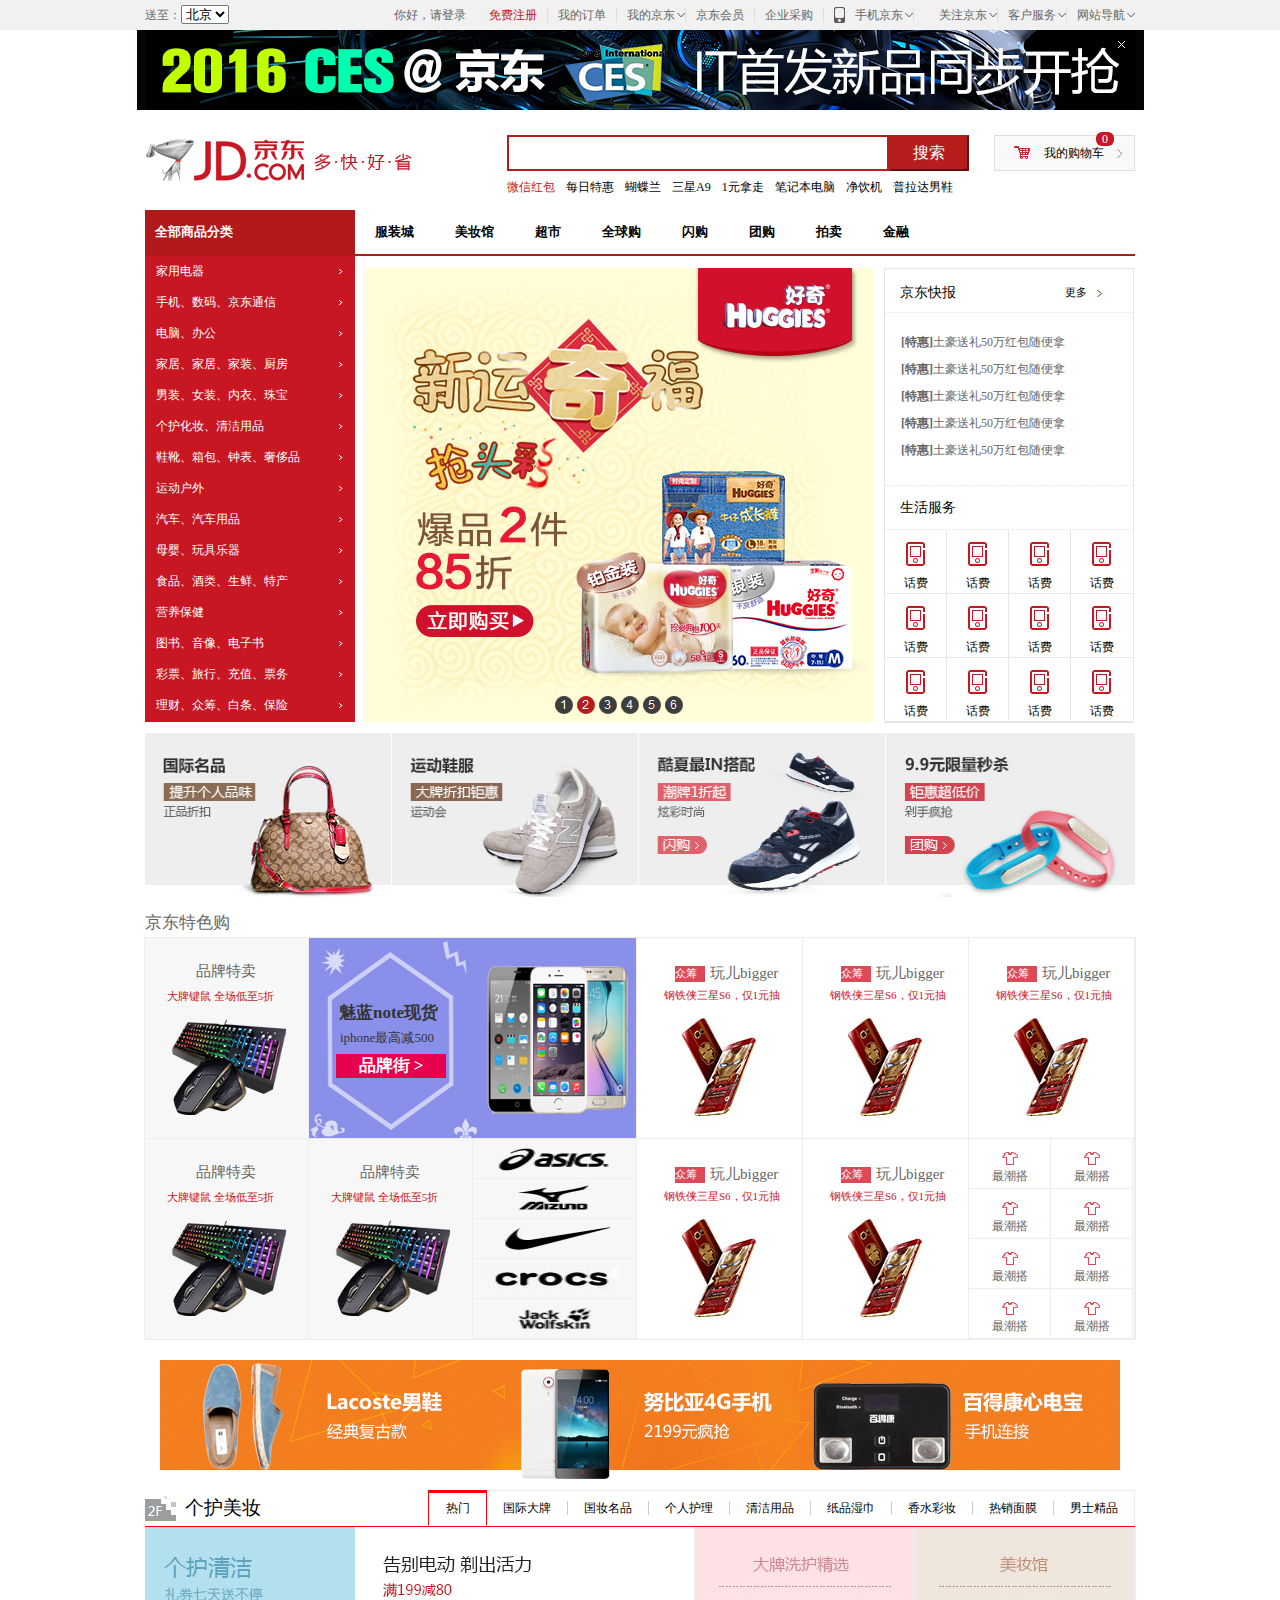
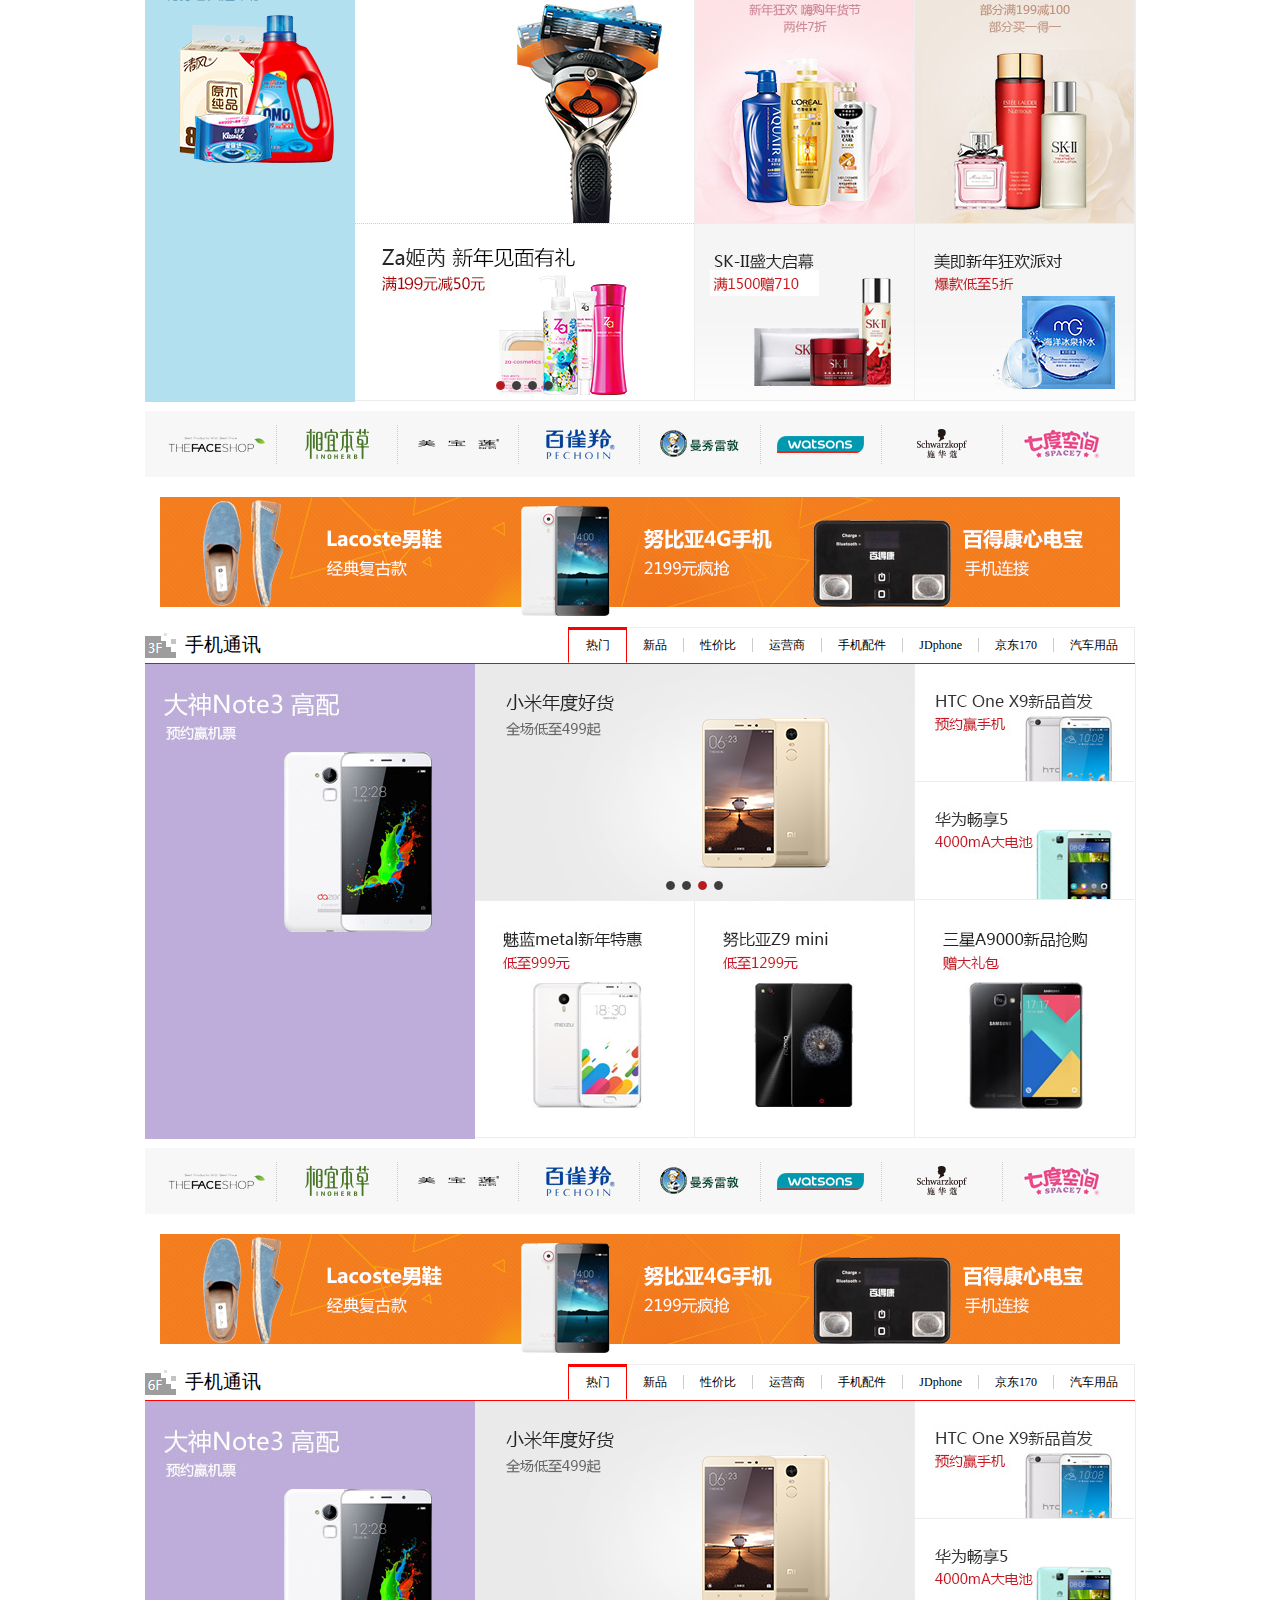
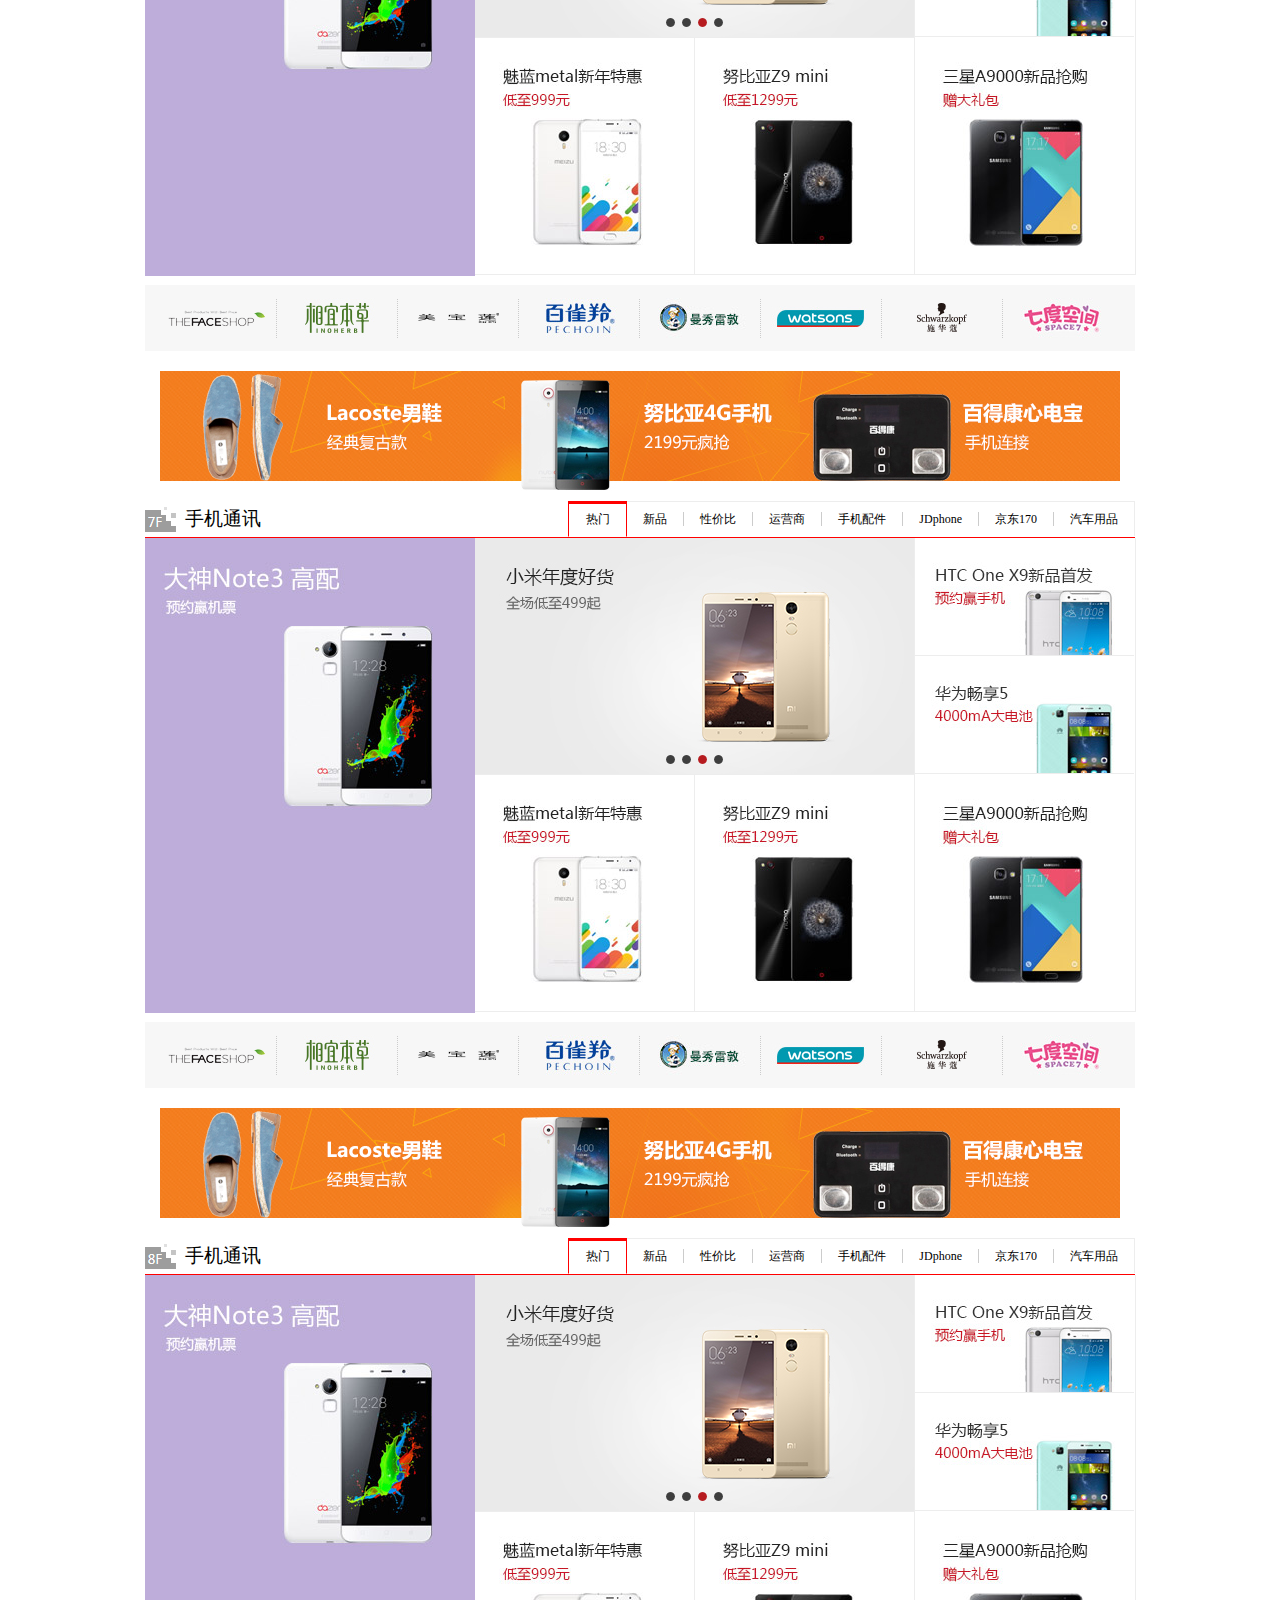
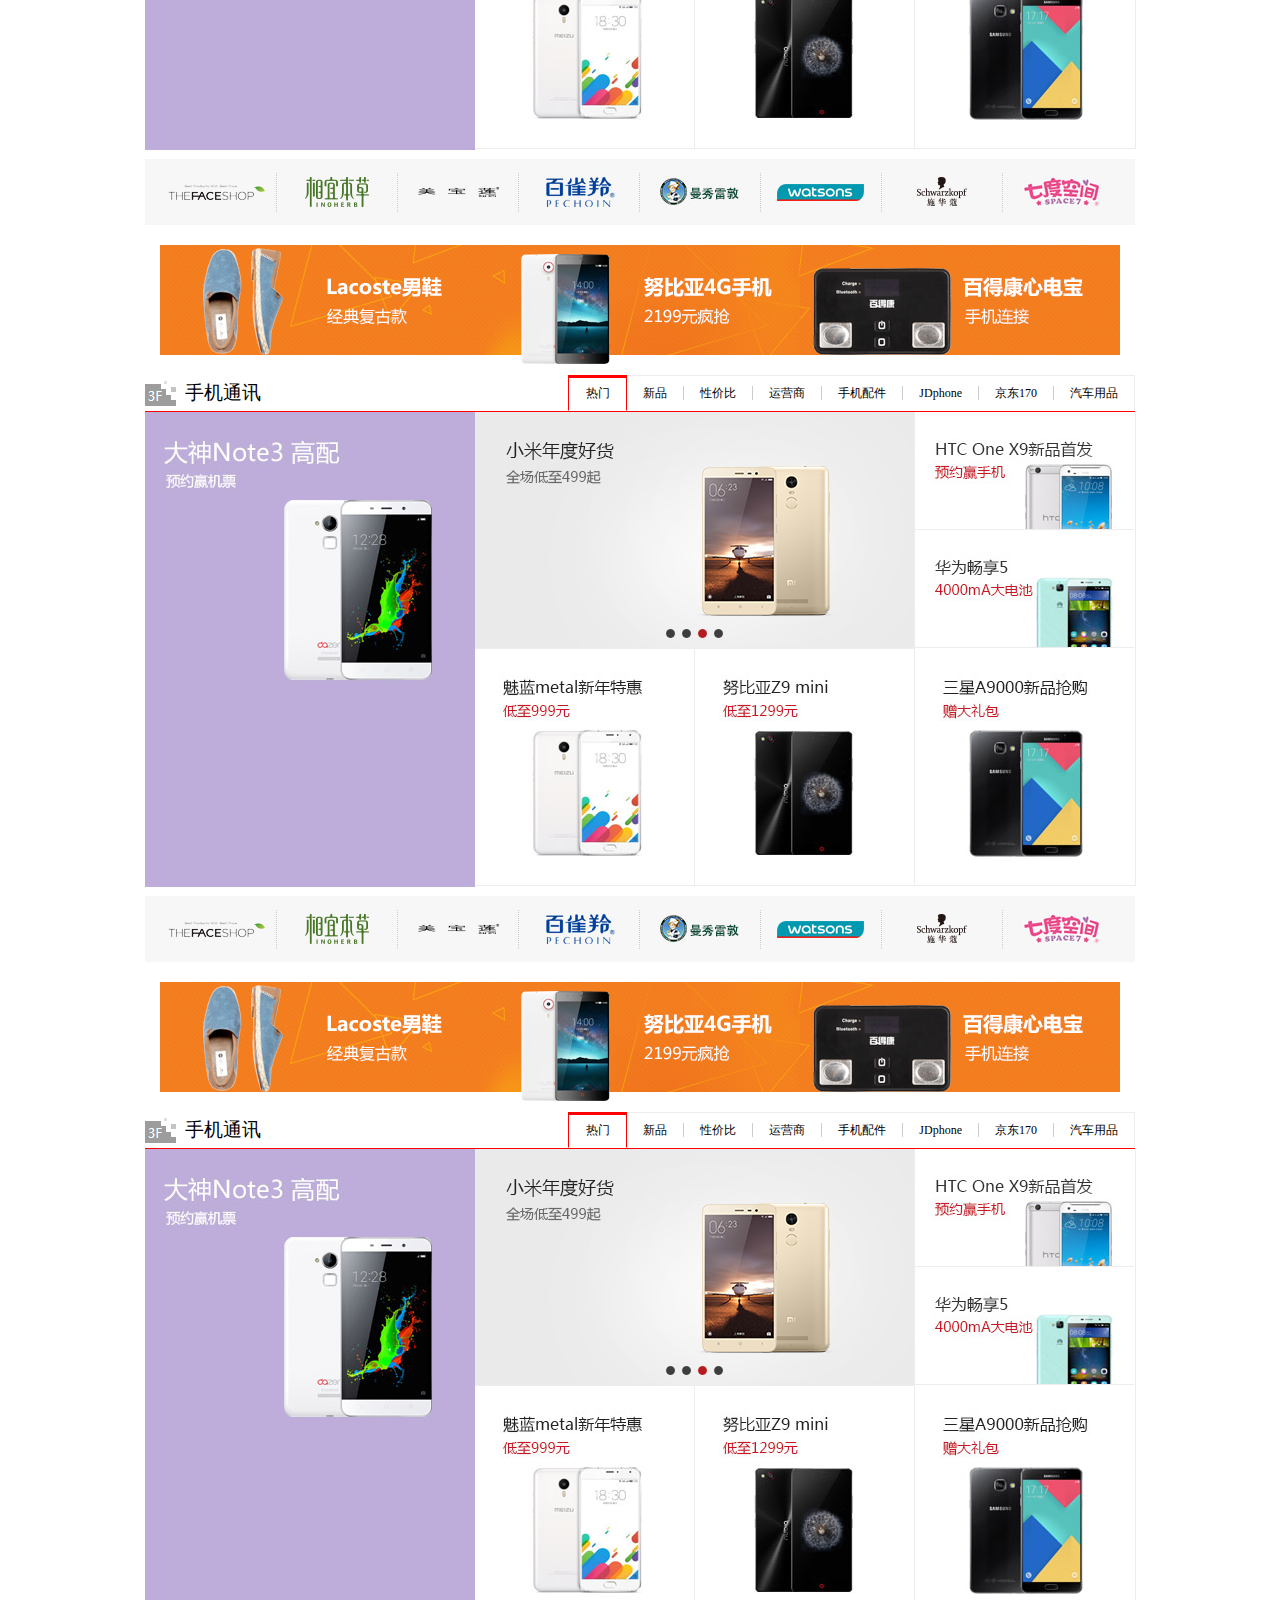
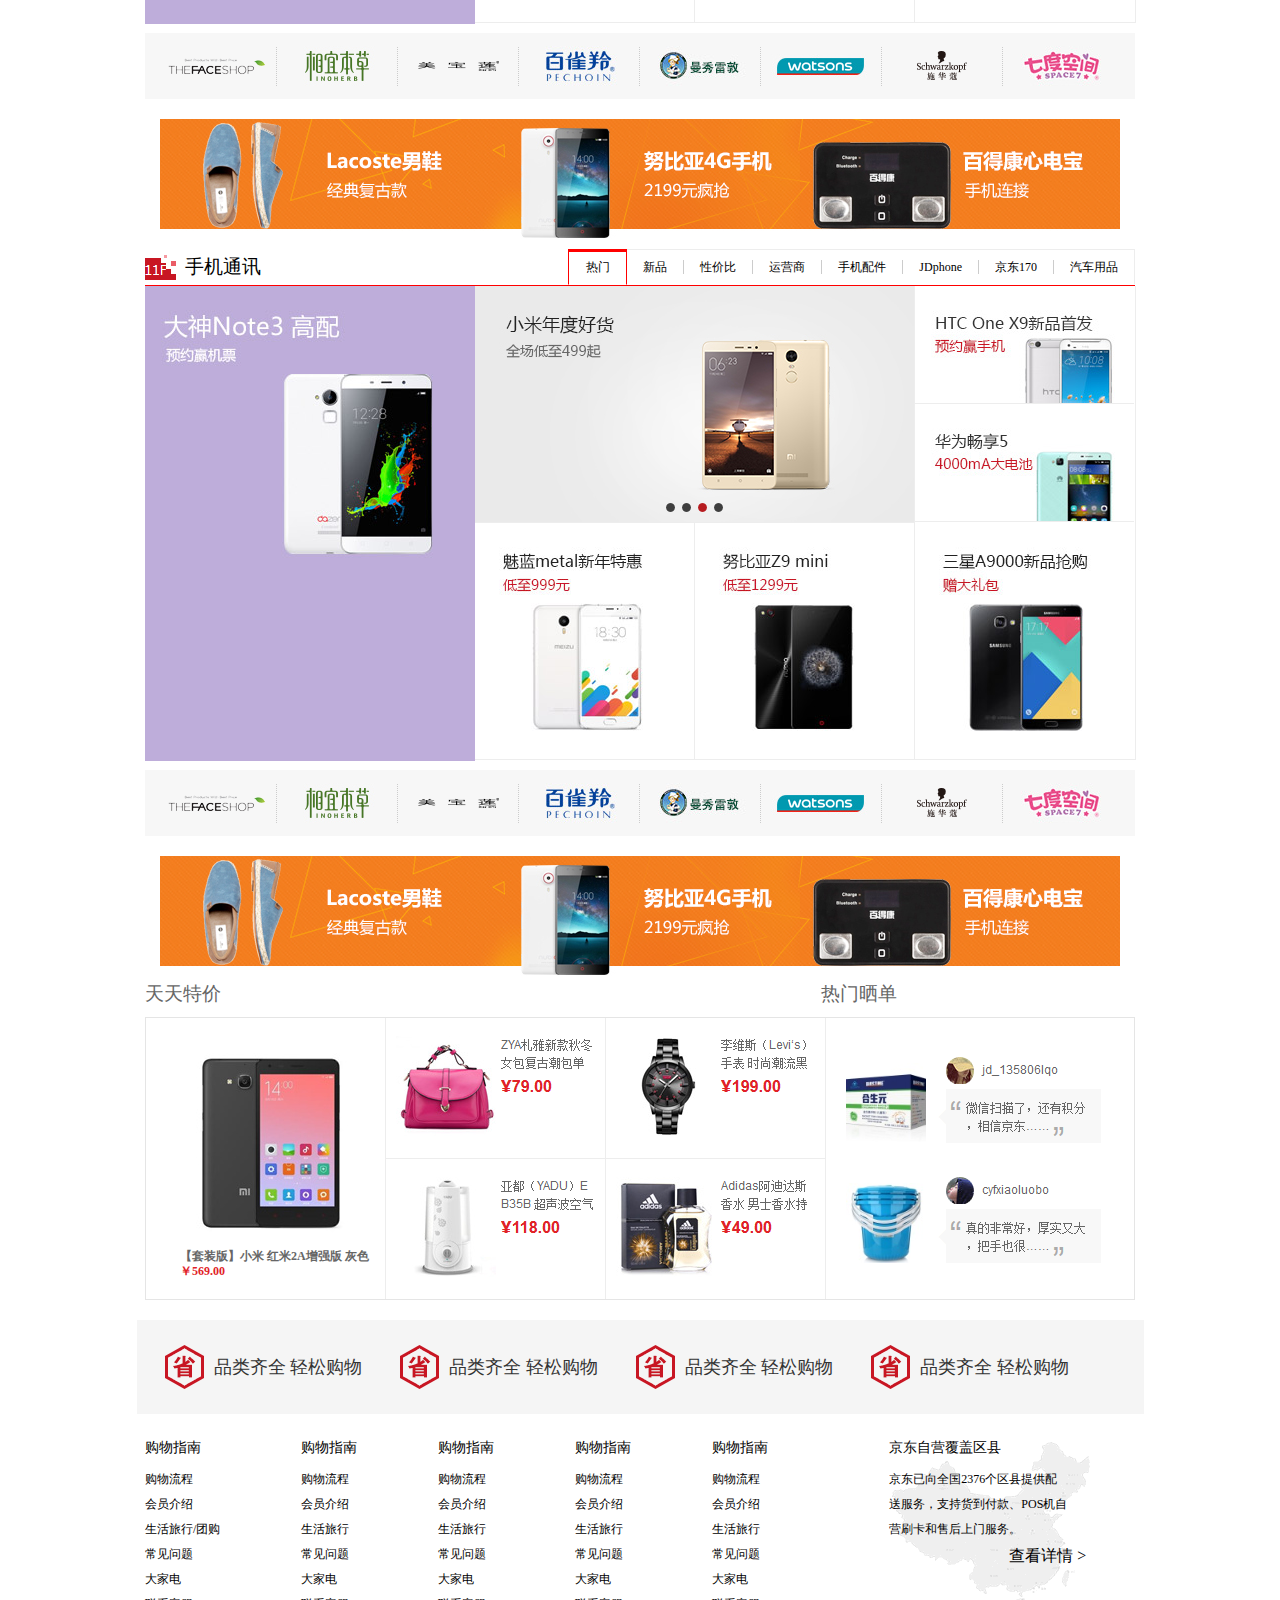
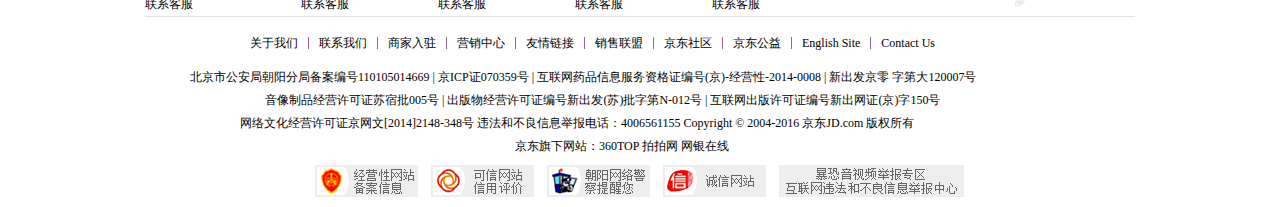
<file: jd/jd.html>
<!doctype html>
<html>
<head>
<meta charset="utf-8">
<title>无标题文档</title>
<link href="css/base.css" rel="stylesheet"/>
<link href="css/jd.css" rel="stylesheet"/>
</head>

<body>
<div class="topnav">
	<div class="topnav-1">
    	<ul class="fl clearfix">
        	<li class="fl">送至：</li>
        	<li class="fl">
            	<select>
                	<option>北京</option>
                    <option>上海</option>
                </select>
            </li>
        </ul>
        <ul class="fr clearfix">
        	<li class="fl"><a href="#" class="none">你好，请登录</a> <a href="#"><span>免费注册</span></a></li>
            <li class="fl"><a href="#">我的订单</a></li>
            <li class="fl bj"><a href="#" class="bj">我的京东</a></li>
            <li class="fl"><a href="#">京东会员</a></li>
            <li class="fl"><a href="#">企业采购</a></li>
            <li class="fl bj phone"><a href="#" class="bj phone">手机京东</a></li>
            <li class="fl bj"><a href="#" class="bj">关注京东</a></li>
            <li class="fl bj"><a href="#" class="bj">客户服务</a></li>
            <li class="fl bj"><a href="#" class="none bj">网站导航</a></li>
        	
            
        </ul>
    
    </div>
</div>
<div class="banner">
<a href="#"><img src="img/banner.png"/></a>
</div>
<div class="top clearfix">
	<a href="#"><div class="top-left fl"><h1>京东商城</h1></div></a>
    <div class="top-right fl clearfix">
    
    	<div class="a1 fl">
        	<input type="text" class="searchbox fl"/>
            <input type="button" value="搜索" class="button fl"/>
            <div class="redbag">
                <ul class="clearfix">
                    <li><a href="" class="red">微信红包</a></li>
                    <li><a href="">每日特惠</a></li>
                    <li><a href="">蝴蝶兰</a></li>
                    <li><a href="">三星A9</a></li>
                    <li><a href="">1元拿走</a></li>
                    <li><a href="">笔记本电脑</a></li>
                    <li><a href="">净饮机</a></li>
                    <li><a href="">普拉达男鞋</a></li>            
                </ul> 
            </div>       
        </div>
        
        <div class="a2 fr clearfix">
        	<span class="fl"></span>
            <a href="#">我的购物车</a>
            <i class="fr"></i>
        	<b class="number">0</b>
        </div>
    </div>

</div>

<div class="nav	">
	<dl class="clearfix">
    	<a href="#"><dt class="fl">全部商品分类</dt></a>
        <a href="#"><dd class="fl first">服装城</dd></a>
        <a href="#"><dd class="fl">美妆馆</dd></a>
        <a href="#"><dd class="fl">超市</dd></a>
        <a href="#"><dd class="fl">全球购</dd></a>
        <a href="#"><dd class="fl">闪购</dd></a>
        <a href="#"><dd class="fl">团购</dd></a>
        <a href="#"><dd class="fl">拍卖</dd></a>
        <a href="#"><dd class="fl">金融</dd></a>        
    </dl>
</div>
<div class="box clearfix">
	<div class="left fl">
    	<ul>
        	<a href="#"><li>家用电器</li></a>
            <a href="#"><li>手机、数码、京东通信</li></a>
            <a href="#"><li>电脑、办公</li></a>
            <a href="#"><li>家居、家居、家装、厨房</li></a>
            <a href="#"><li>男装、女装、内衣、珠宝</li></a>
            <a href="#"><li>个护化妆、清洁用品</li></a>
            <a href="#"><li>鞋靴、箱包、钟表、奢侈品</li></a>
            <a href="#"><li>运动户外</li></a>
            <a href="#"><li>汽车、汽车用品</li></a>
            <a href="#"><li>母婴、玩具乐器</li></a>
            <a href="#"><li>食品、酒类、生鲜、特产</li></a>
            <a href="#"><li>营养保健</li></a>
            <a href="#"><li>图书、音像、电子书</li></a>
            <a href="#"><li>彩票、旅行、充值、票务</li></a>
            <a href="#"><li>理财、众筹、白条、保险</li></a>
        </ul>
    
    </div>
    
    <div class="center fl">
    <a href="#"><img src="img/a.png"/></a>
    </div>
    
    <div class="right fl">
    	<div class="top clearfix">
        	<a href="#"><h3 class="fl">京东快报</h3></a>
            <a href="#"><span class="fr">更多</span></a>
        </div>
        <div class="two">
        	<ul>
            	<a href="#"><li><span class="th">[特惠]</span>土豪送礼50万红包随便拿</li></a>
                <a href="#"><li><span class="th">[特惠]</span>土豪送礼50万红包随便拿</li></a>
                <a href="#"><li><span class="th">[特惠]</span>土豪送礼50万红包随便拿</li></a>
                <a href="#"><li><span class="th">[特惠]</span>土豪送礼50万红包随便拿</li></a>
                <a href="#"><li><span class="th">[特惠]</span>土豪送礼50万红包随便拿</li></a>
                
            </ul>
        </div>
        <div class="bottom">
        	<div class="xiao">
        		<a href="#"><h3>生活服务</h3></a>
            </div>
            
        	<ul>           	
                	<li class="fl">
                    	<a href="#">
                		<i class="one"></i>
                        话费
                        </a>
                	</li>
                    <li class="fl">
                    	<a href="#">
                		<i class="one"></i>
                        话费
                        </a>
                	</li>
                    <li class="fl">
                    	<a href="#">
                		<i class="one"></i>
                        话费
                        </a>
                	</li>
                    <li class="fl none">
                    	<a href="#">
                		<i class="one"></i>
                        话费
                        </a>
                	</li>
                    <li class="fl">
                    	<a href="#">
                		<i class="one"></i>
                        话费
                        </a>
                	</li>
                    <li class="fl">
                    	<a href="#">
                		<i class="one"></i>
                        话费
                        </a>
                	</li>
                    <li class="fl">
                    	<a href="#">
                		<i class="one"></i>
                        话费
                        </a>
                	</li>
                    <li class="fl none">
                    	<a href="#">
                		<i class="one"></i>
                        话费
                        </a>
                	</li>
                    <li class="fl">
                    	<a href="#">
                		<i class="one"></i>
                        话费
                        </a>
                	</li>
                    <li class="fl">
                    	<a href="#">
                		<i class="one"></i>
                        话费
                        </a>
                	</li>
                    <li class="fl">
                    	<a href="#">
                		<i class="one"></i>
                        话费
                        </a>
                	</li>
                    <li class="fl none">
                    	<a href="#">
                		<i class="one"></i>
                        话费
                        </a>
                	</li>           
            </ul>
        </div>
    
    </div>

</div>
<div class="bag">
	<ul>
    	<a href="#"><li><img src="img/b1.jpg"/></li></a>
        <a href="#"><li><img src="img/b2.jpg"/></li></a>
        <a href="#"><li><img src="img/b3.jpg"/></li></a>
        <a href="#"><li><img src="img/b4.jpg" style="width:249px;"/></li></a>
    </ul>

</div>
<h3 class="jdts">京东特色购</h3>
<div class="pptm clearfix">
	<ul class="left fl">
    	<a href="#">
        <li class="fl first">
        	<h4>品牌特卖</h4>
            <p>大牌键鼠 全场低至5折</p>
        	<img src="img/558d1989Nbc5c673a.jpg"/>
        </li>
        </a>
        <a href="#">
        <li class="fl big">
        	<h4>魅蓝note现货</h4>
            <p>iphone最高减500</p>
            <span>品牌街 &gt;</span>
        	<img src="img/558df99fNb89e0012.jpg"/>
        </li>
        </a>
        <a href="#">
        <li class="fl second">
        	<h4>品牌特卖</h4>
            <p>大牌键鼠 全场低至5折</p>
            
        	<img src="img/558d1989Nbc5c673a.jpg"/>
        </li>
        </a>
        <a href="#">
        <li class="fl third">
        	<h4>品牌特卖</h4>
            <p>大牌键鼠 全场低至5折</p>
        	<img src="img/558d1989Nbc5c673a.jpg"/>
        </li>
        </a>
        
        <li class="fl last">
       		<ul>
            	<a href="#"><li><img src="img/558a59cdNba04f631.jpg"/></li></a>
                <a href="#"><li><img src="img/p1.jpg"/></li></a>
                <a href="#"><li><img src="img/p2.jpg"/></li></a>
                <a href="#"><li><img src="img/p3.jpg"/></li></a>
                <a href="#"><li class="laster"><img src="img/p4.jpg"/></li></a>            
            </ul>       	
        </li>
    </ul>
    <ul class="east fl clearfix">
    	<a href="#"><li class="s6 fl"><span class="zc">众筹</span><h4 class="bigger">玩儿bigger</h4><i class="gt">钢铁侠三星S6，仅1元抽</i><img src="img/558bc9ebN9364899d.jpg"/></li></a>
        <a href="#"><li class="s6 fl"><span class="zc">众筹</span><h4 class="bigger">玩儿bigger</h4><i class="gt">钢铁侠三星S6，仅1元抽</i><img src="img/558bc9ebN9364899d.jpg"/></li></a>
        <a href="#"><li class="s6 fl"><span class="zc">众筹</span><h4 class="bigger">玩儿bigger</h4><i class="gt">钢铁侠三星S6，仅1元抽</i><img src="img/558bc9ebN9364899d.jpg"/></li></a>
        <a href="#"><li class="s6 fl"><span class="zc">众筹</span><h4 class="bigger">玩儿bigger</h4><i class="gt">钢铁侠三星S6，仅1元抽</i><img src="img/558bc9ebN9364899d.jpg"/></li></a>
        <a href="#"><li class="s6 fl"><span class="zc">众筹</span><h4 class="bigger">玩儿bigger</h4><i class="gt">钢铁侠三星S6，仅1元抽</i><img src="img/558bc9ebN9364899d.jpg"/></li></a>
        <li class="s6 fl clearfix">
        	<ul>
            	<a href="#"><li class="s7 fl">
                	<span class="s8"></span>
                    最潮搭
                    </li></a>
                <a href="#"><li class="s7 fl">
                	<span class="s8"></span>
                    最潮搭
                    </li></a>
                <a href="#"><li class="s7 fl">
                	<span class="s8"></span>
                    最潮搭
                    </li></a>
                    <a href="#"><li class="s7 fl">
                	<span class="s8"></span>
                    最潮搭
                    </li></a>
                    <a href="#"><li class="s7 fl">
                	<span class="s8"></span>
                    最潮搭
                    </li></a>
                    <a href="#"><li class="s7 fl">
                	<span class="s8"></span>
                    最潮搭
                    </li></a>
                    <a href="#"><li class="s7 fl">
                	<span class="s8"></span>
                    最潮搭
                    </li></a>
                    <a href="#"><li class="s7 fl">
                	<span class="s8"></span>
                    最潮搭
                    </li></a>
                    
                
                
            </ul>
        
        
        </li>
    
    
    </ul>

</div>
<div class="ht1">
	<div class="ht">
	<img src="img/ht.png"/>
    </div>
</div>
<!-- floor2-->
<div class="nav2 clearfix">
	<h2 class="fl l2">个护美妆</h2>
    <ul class="fr list">
    	<li class="fl">
        	<a href="#">热门</a>
            <span class="one"></span>
            <i></i>
        </li>
        <li class="fl">
        	<a href="#">国际大牌</a>
        </li>
        <li class="fl">
        	<a href="#">国妆名品</a>
        </li>
        <li class="fl">
        	<a href="#">个人护理</a>
        </li>
        <li class="fl">
        	<a href="#">清洁用品</a>
        </li>
         <li class="fl">
        	<a href="#">纸品湿巾</a>
        </li>
        <li class="fl">
        	<a href="#">香水彩妆</a>
        </li>
        <li class="fl">
        	<a href="#">热销面膜</a>
        </li>
        <li class="fl last">
        	<a href="#" class="last">男士精品</a>
        </li>
    </ul>
</div>
<!--box-->
<div class="cleaning clearfix">
	<div class="left fl">
    	<a href="#"><img src="img/c1 (1).jpg" alt="" /></a>
    </div>
    <div class="right fl">
    	<a href="#"><img src="img/right.png" alt=""/></a>
    
    </div>	
</div>
<!--brand-->
<div class="skin">
	<a href="#"><img src="img/tiaofu.png" alt=""/></a>
</div>
<!-- banner long -->
<div class="ht1">
	<div class="ht">
	<img src="img/ht.png"/>
    </div>
</div>
<!-- floor3 nav--> 
<div class="nav2 clearfix">
	<h2 class="fl l3">手机通讯</h2>
    <ul class="fr list">
    	<li class="fl">
        	<a href="#">热门</a>
            <span class="one"></span>
            <i></i>
        </li>
        <li class="fl">
        	<a href="#">新品</a>
        </li>
        <li class="fl">
        	<a href="#">性价比</a>
        </li>
        <li class="fl">
        	<a href="#">运营商</a>
        </li>
        <li class="fl">
        	<a href="#">手机配件</a>
        </li>
         <li class="fl">
        	<a href="#">JDphone</a>
        </li>
        <li class="fl">
        	<a href="#">京东170</a>
        </li>
  
        <li class="fl last">
        	<a href="#" class="last">汽车用品</a>
        </li>
    </ul>
</div>
<!--box-->
<div class="com clearfix">
	<div class="left fl">
    	<a href="#"><img src="img/dsnote3.jpg" alt="" /></a>
    </div>
    <div class="right fl">
    	<a href="#"><img src="img/a121.png" alt=""/></a>
    
    </div>	
</div>
<!--brand-->
<div class="skin">
	<a href="#"><img src="img/tiaofu.png" alt=""/></a>
</div>
<!-- banner long -->
<div class="ht1">
	<div class="ht">
	<img src="img/ht.png"/>
    </div>
</div>
<!-- floor6 nav--> 
<div class="nav2 clearfix">
	<h2 class="fl l6">手机通讯</h2>
    <ul class="fr list">
    	<li class="fl">
        	<a href="#">热门</a>
            <span class="one"></span>
            <i></i>
        </li>
        <li class="fl">
        	<a href="#">新品</a>
        </li>
        <li class="fl">
        	<a href="#">性价比</a>
        </li>
        <li class="fl">
        	<a href="#">运营商</a>
        </li>
        <li class="fl">
        	<a href="#">手机配件</a>
        </li>
         <li class="fl">
        	<a href="#">JDphone</a>
        </li>
        <li class="fl">
        	<a href="#">京东170</a>
        </li>
  
        <li class="fl last">
        	<a href="#" class="last">汽车用品</a>
        </li>
    </ul>
</div>
<!--box-->
<div class="com clearfix">
	<div class="left fl">
    	<a href="#"><img src="img/dsnote3.jpg" alt="" /></a>
    </div>
    <div class="right fl">
    	<a href="#"><img src="img/a121.png" alt=""/></a>
    
    </div>	
</div>
<!--brand-->
<div class="skin">
	<a href="#"><img src="img/tiaofu.png" alt=""/></a>
</div>
<!-- banner long -->
<div class="ht1">
	<div class="ht">
	<img src="img/ht.png"/>
    </div>
</div>
<!-- floor7 nav--> 
<div class="nav2 clearfix">
	<h2 class="fl l7">手机通讯</h2>
    <ul class="fr list">
    	<li class="fl">
        	<a href="#">热门</a>
            <span class="one"></span>
            <i></i>
        </li>
        <li class="fl">
        	<a href="#">新品</a>
        </li>
        <li class="fl">
        	<a href="#">性价比</a>
        </li>
        <li class="fl">
        	<a href="#">运营商</a>
        </li>
        <li class="fl">
        	<a href="#">手机配件</a>
        </li>
         <li class="fl">
        	<a href="#">JDphone</a>
        </li>
        <li class="fl">
        	<a href="#">京东170</a>
        </li>
  
        <li class="fl last">
        	<a href="#" class="last">汽车用品</a>
        </li>
    </ul>
</div>
<!--box-->
<div class="com clearfix">
	<div class="left fl">
    	<a href="#"><img src="img/dsnote3.jpg" alt="" /></a>
    </div>
    <div class="right fl">
    	<a href="#"><img src="img/a121.png" alt=""/></a>
    
    </div>	
</div>
<!--brand-->
<div class="skin">
	<a href="#"><img src="img/tiaofu.png" alt=""/></a>
</div>
<!-- banner long -->
<div class="ht1">
	<div class="ht">
	<img src="img/ht.png"/>
    </div>
</div>
<!-- floor8 nav--> 
<div class="nav2 clearfix">
	<h2 class="fl l8">手机通讯</h2>
    <ul class="fr list">
    	<li class="fl">
        	<a href="#">热门</a>
            <span class="one"></span>
            <i></i>
        </li>
        <li class="fl">
        	<a href="#">新品</a>
        </li>
        <li class="fl">
        	<a href="#">性价比</a>
        </li>
        <li class="fl">
        	<a href="#">运营商</a>
        </li>
        <li class="fl">
        	<a href="#">手机配件</a>
        </li>
         <li class="fl">
        	<a href="#">JDphone</a>
        </li>
        <li class="fl">
        	<a href="#">京东170</a>
        </li>
  
        <li class="fl last">
        	<a href="#" class="last">汽车用品</a>
        </li>
    </ul>
</div>
<!--box-->
<div class="com clearfix">
	<div class="left fl">
    	<a href="#"><img src="img/dsnote3.jpg" alt="" /></a>
    </div>
    <div class="right fl">
    	<a href="#"><img src="img/a121.png" alt=""/></a>
    
    </div>	
</div>
<!--brand-->
<div class="skin">
	<a href="#"><img src="img/tiaofu.png" alt=""/></a>
</div>
<!-- banner long -->
<div class="ht1">
	<div class="ht">
	<img src="img/ht.png"/>
    </div>
</div>
<!-- floor9 nav--> 
<div class="nav2 clearfix">
	<h2 class="fl l3">手机通讯</h2>
    <ul class="fr list">
    	<li class="fl">
        	<a href="#">热门</a>
            <span class="one"></span>
            <i></i>
        </li>
        <li class="fl">
        	<a href="#">新品</a>
        </li>
        <li class="fl">
        	<a href="#">性价比</a>
        </li>
        <li class="fl">
        	<a href="#">运营商</a>
        </li>
        <li class="fl">
        	<a href="#">手机配件</a>
        </li>
         <li class="fl">
        	<a href="#">JDphone</a>
        </li>
        <li class="fl">
        	<a href="#">京东170</a>
        </li>
  
        <li class="fl last">
        	<a href="#" class="last">汽车用品</a>
        </li>
    </ul>
</div>
<!--box-->
<div class="com clearfix">
	<div class="left fl">
    	<a href="#"><img src="img/dsnote3.jpg" alt="" /></a>
    </div>
    <div class="right fl">
    	<a href="#"><img src="img/a121.png" alt=""/></a>
    
    </div>	
</div>
<!--brand-->
<div class="skin">
	<a href="#"><img src="img/tiaofu.png" alt=""/></a>
</div>
<!-- banner long -->
<div class="ht1">
	<div class="ht">
	<img src="img/ht.png"/>
    </div>
</div>
<!-- floor10 nav--> 
<div class="nav2 clearfix">
	<h2 class="fl l3">手机通讯</h2>
    <ul class="fr list">
    	<li class="fl">
        	<a href="#">热门</a>
            <span class="one"></span>
            <i></i>
        </li>
        <li class="fl">
        	<a href="#">新品</a>
        </li>
        <li class="fl">
        	<a href="#">性价比</a>
        </li>
        <li class="fl">
        	<a href="#">运营商</a>
        </li>
        <li class="fl">
        	<a href="#">手机配件</a>
        </li>
         <li class="fl">
        	<a href="#">JDphone</a>
        </li>
        <li class="fl">
        	<a href="#">京东170</a>
        </li>
  
        <li class="fl last">
        	<a href="#" class="last">汽车用品</a>
        </li>
    </ul>
</div>
<!--box-->
<div class="com clearfix">
	<div class="left fl">
    	<a href="#"><img src="img/dsnote3.jpg" alt="" /></a>
    </div>
    <div class="right fl">
    	<a href="#"><img src="img/a121.png" alt=""/></a>
    
    </div>	
</div>
<!--brand-->
<div class="skin">
	<a href="#"><img src="img/tiaofu.png" alt=""/></a>
</div>
<!-- banner long -->
<div class="ht1">
	<div class="ht">
	<img src="img/ht.png"/>
    </div>
</div>
<!-- floor11 nav--> 
<div class="nav2 clearfix">
	<h2 class="fl l11">手机通讯</h2>
    <ul class="fr list">
    	<li class="fl">
        	<a href="#">热门</a>
            <span class="one"></span>
            <i></i>
        </li>
        <li class="fl">
        	<a href="#">新品</a>
        </li>
        <li class="fl">
        	<a href="#">性价比</a>
        </li>
        <li class="fl">
        	<a href="#">运营商</a>
        </li>
        <li class="fl">
        	<a href="#">手机配件</a>
        </li>
         <li class="fl">
        	<a href="#">JDphone</a>
        </li>
        <li class="fl">
        	<a href="#">京东170</a>
        </li>
  
        <li class="fl last">
        	<a href="#" class="last">汽车用品</a>
        </li>
    </ul>
</div>
<!--box-->
<div class="com clearfix">
	<div class="left fl">
    	<a href="#"><img src="img/dsnote3.jpg" alt="" /></a>
    </div>
    <div class="right fl">
    	<a href="#"><img src="img/a121.png" alt=""/></a>
    
    </div>	
</div>
<!--brand-->
<div class="skin">
	<a href="#"><img src="img/tiaofu.png" alt=""/></a>
</div>
<!-- banner long -->
<div class="ht1">
	<div class="ht">
	<img src="img/ht.png"/>
    </div>
</div>

<!--天天低价-->
<h3 class="dayday">天天特价<span class="hot">热门晒单</span></h3>
<div class="day clearfix">
	<div class="mi2a fl">
    	<a href="#"><img src="img/day (1).jpg" alt=""/>
        <p>【套装版】小米 红米2A增强版 灰色</p>
        <span>￥569.00</span></a>
    </div>
    
    <div class="levis fl">
    	<a href="#"><img src="img/coloc.png" alt=""/></a>
    </div>
    <div class="tablet fl">
    	<a href="#"><img src="img/a11.png" alt=""/></a>
    </div>
</div>

<div class="duo">
	<ul class="duo1">
    	<li class="duo2 fl">品类齐全 轻松购物</li>
        <li class="duo2 fl">品类齐全 轻松购物</li>
        <li class="duo2 fl">品类齐全 轻松购物</li>
        <li class="duo2 fl">品类齐全 轻松购物</li>
    </ul>
</div>
<div class="gouwu clearfix">
	
	<dl class="zn fl">
    	<dt class="zn1"><a href="#">购物指南</a></dt>
        <dd class="zn2"><a href="#">购物流程</a></dd>
        <dd class="zn2"><a href="#">会员介绍</a></dd>
        <dd class="zn2"><a href="#">生活旅行/团购</a></dd>
        <dd class="zn2"><a href="#"></a>常见问题</dd>
        <dd class="zn2"><a href="#"></a>大家电</dd>
        <dd class="zn2"><a href="#">联系客服</a></dd>
    </dl>
    
    <dl class="zn fl">
    	<dt class="zn1"><a href="#">购物指南</a></dt>
        <dd class="zn2"><a href="#">购物流程</a></dd>
        <dd class="zn2"><a href="#">会员介绍</a></dd>
        <dd class="zn2"><a href="#">生活旅行</a></dd>
        <dd class="zn2"><a href="#"></a>常见问题</dd>
        <dd class="zn2"><a href="#"></a>大家电</dd>
        <dd class="zn2"><a href="#">联系客服</a></dd>
    </dl>
    
    <dl class="zn fl">
    	<dt class="zn1"><a href="#">购物指南</a></dt>
        <dd class="zn2"><a href="#">购物流程</a></dd>
        <dd class="zn2"><a href="#">会员介绍</a></dd>
        <dd class="zn2"><a href="#">生活旅行</a></dd>
        <dd class="zn2"><a href="#"></a>常见问题</dd>
        <dd class="zn2"><a href="#"></a>大家电</dd>
        <dd class="zn2"><a href="#">联系客服</a></dd>
    </dl>
    
     <dl class="zn fl">
    	<dt class="zn1"><a href="#">购物指南</a></dt>
        <dd class="zn2"><a href="#">购物流程</a></dd>
        <dd class="zn2"><a href="#">会员介绍</a></dd>
        <dd class="zn2"><a href="#">生活旅行</a></dd>
        <dd class="zn2"><a href="#"></a>常见问题</dd>
        <dd class="zn2"><a href="#"></a>大家电</dd>
        <dd class="zn2"><a href="#">联系客服</a></dd>
    </dl>
    
     <dl class="zn fl">
    	<dt class="zn1"><a href="#">购物指南</a></dt>
        <dd class="zn2"><a href="#">购物流程</a></dd>
        <dd class="zn2"><a href="#">会员介绍</a></dd>
        <dd class="zn2"><a href="#">生活旅行</a></dd>
        <dd class="zn2"><a href="#"></a>常见问题</dd>
        <dd class="zn2"><a href="#"></a>大家电</dd>
        <dd class="zn2"><a href="#">联系客服</a></dd>
    </dl>
    
    <dl class="fl zn-1">
    	<dt class="zn1"><a href="#">京东自营覆盖区县</a></dt>
        <dd class="zn2"><a href="#">京东已向全国2376个区县提供配</a></dd>       
        <dd class="zn2"><a href="#">送服务，支持货到付款、POS机自</a></dd>
        <dd class="zn2"><a href="#"></a>营刷卡和售后上门服务。</dd>
        <dd class="zn2-1"><a href="#">查看详情 ></a></dd>
        
    </dl>
    
    
    
    



</div>

<ul class="foot clearfix">
	<a href="#"><li class="foot-1 fl">关于我们 </li></a>
    <a href="#"><li class="foot-1 fl">联系我们 </li></a>
    <a href="#"><li class="foot-1 fl">商家入驻 </li></a>
    <a href="#"><li class="foot-1 fl">营销中心 </li></a>
    <a href="#"><li class="foot-1 fl">友情链接 </li></a>
    <a href="#"><li class="foot-1 fl">销售联盟 </li></a>
    <a href="#"><li class="foot-1 fl">京东社区 </li></a>
    <a href="#"><li class="foot-1 fl">京东公益 </li></a>
    <a href="#"><li class="foot-1 fl">English Site </li></a>
    <a href="#"><li class="foot-2 fl">Contact Us</li></a>

</ul>

<p class="foot2">北京市公安局朝阳分局备案编号110105014669  |  京ICP证070359号  |  互联网药品信息服务资格证编号(京)-经营性-2014-0008  |  新出发京零 字第大120007号</p>
<p class="foot3">音像制品经营许可证苏宿批005号  |  出版物经营许可证编号新出发(苏)批字第N-012号  |  互联网出版许可证编号新出网证(京)字150号</p>
<p class="foot4">网络文化经营许可证京网文[2014]2148-348号  违法和不良信息举报电话：4006561155  Copyright © 2004-2016  京东JD.com 版权所有</p>
<p class="foot5">京东旗下网站：360TOP  拍拍网  网银在线</p>

<div class="foot6"></div>











</body>
</html>
</file>
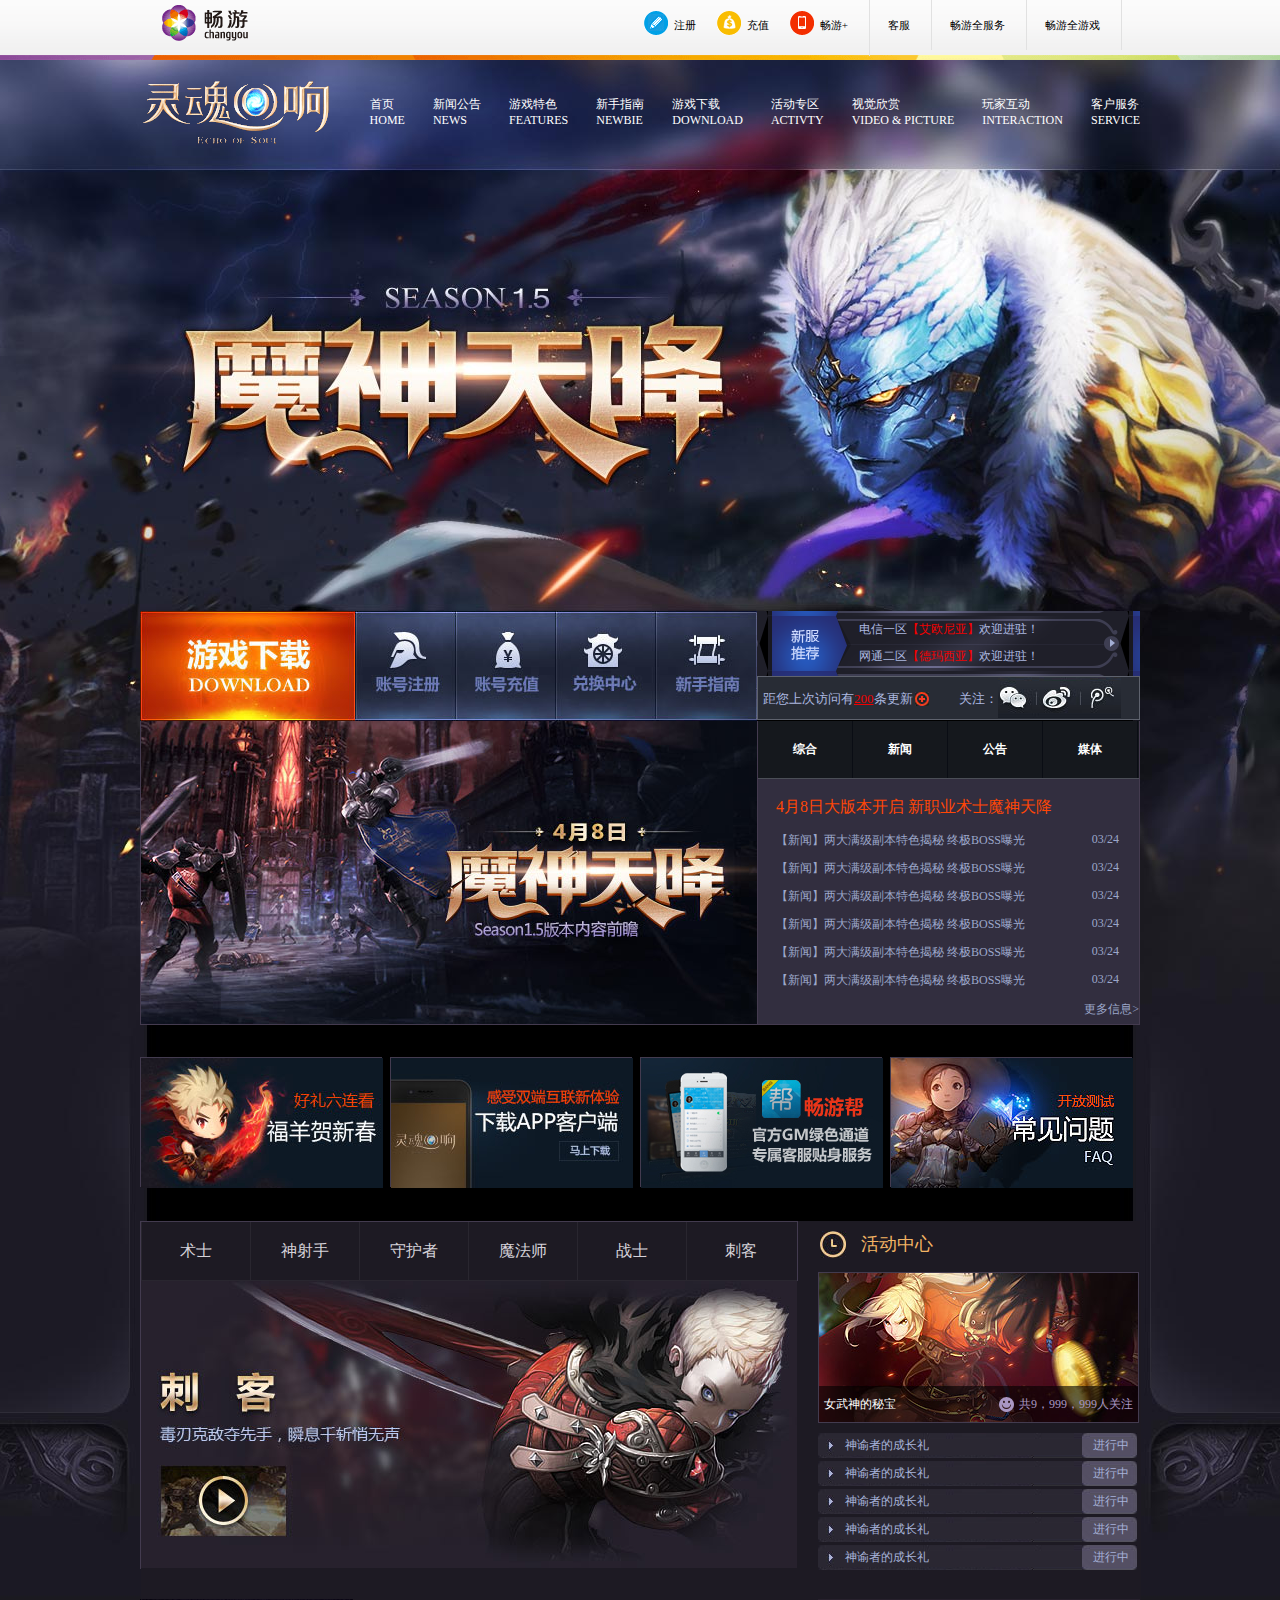
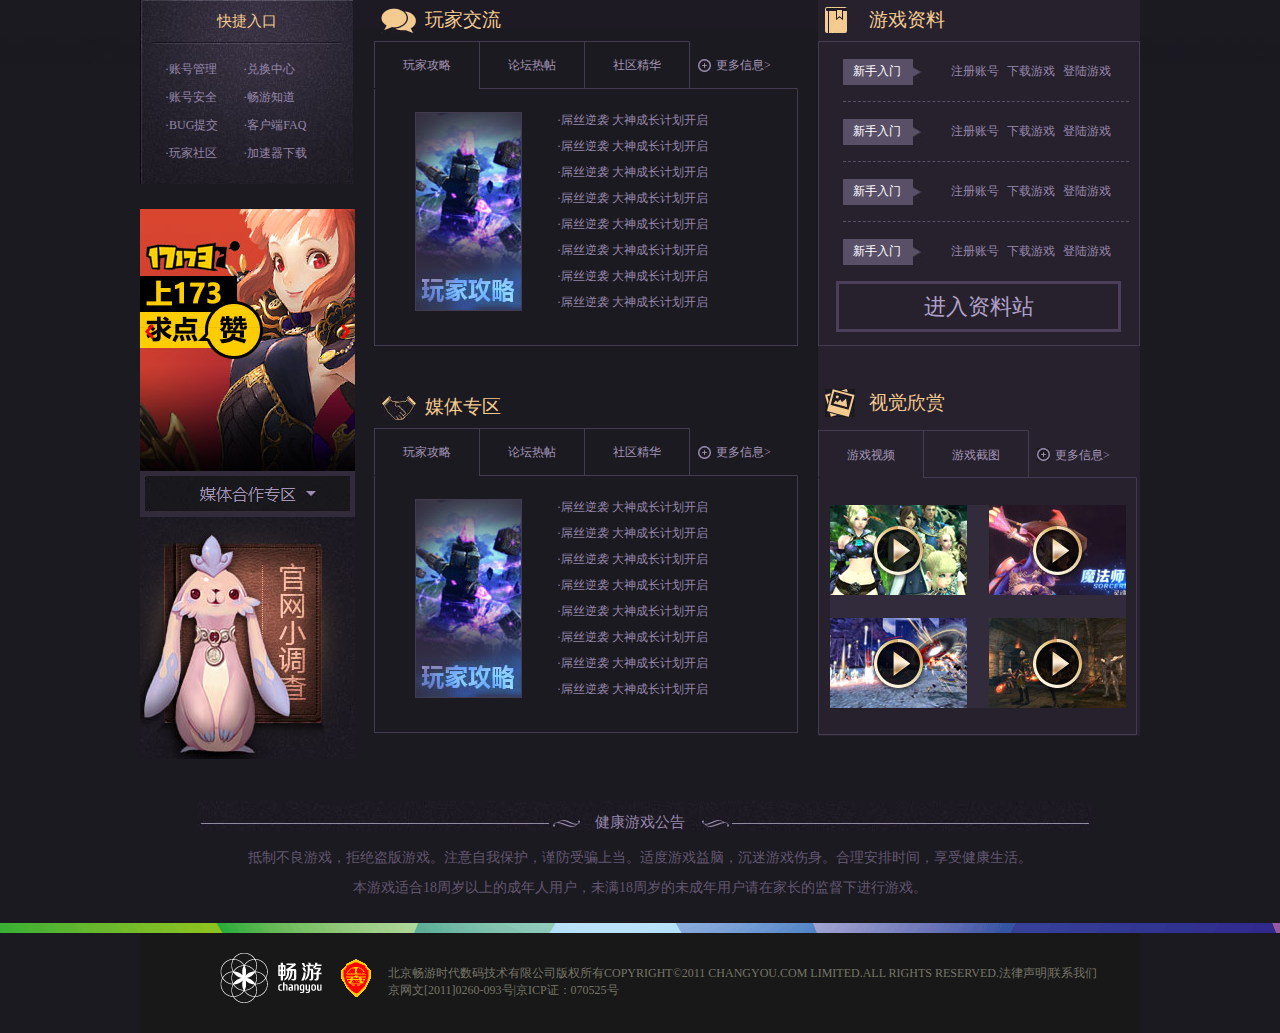
<file: soul/soul.html>
<!DOCTYPE html>
<html>
<head>
	<meta charset="utf-8">
	<meta http-equiv="X-UA-Compatible" content="IE=edge">
	<title>林魂回响</title>
	<link rel="stylesheet" href="css/base.css">
	<link rel="stylesheet" type="text/css" href="css/linhun.css">
</head>
<body>
<!-- 头部-->
<div class="bg">
	<div class="navtop ">
		<div class="navtop1 clearfix">
			<h2 class="fl first"><a href="#" class="first1" title="畅游网">畅游</a></h2>
			<ul class="clearfix toptop fr">	

				<li class="second fl">
				<a href="#" class="fl"><i class="zc"></i><p class="fr">注册</p></a>
				<a href="#" class=" fl"><i class="cz"></i><p class="fr">充值</p></a>
				<a href="#" class=" fl"><i class="cy"></i><p class="fr">畅游+</p></a>
				</li>
				<li class="second fl"><a href="#"><p class="fl">客服</p><b class="kefu "></b></a></li>
				<li class="second fl"><a href="#"><p class="fl">畅游全服务</p><b class="kefu "></b></a></li>
				<li class="second fl"><a href="#"><p class="fl">畅游全游戏</p><b class="kefu "></b> </a></li>			
			</ul>
		</div>
	</div>
		
</div>
<div class="nav">
	<div class="nav-1 clearfix">
		<a href="#" title="灵魂回响"><h1 class="fl">灵魂回响</h1></a>
		<ul class="fr">
			<li class="fl a11"><a href="#" title="">首页 <br />
HOME</a></li>
			<li class="fl a11"><a href="#" title="">新闻公告<br />
NEWS</a></li>
			<li class="fl a11"><a href="#" title="">游戏特色<br />
FEATURES</a></li>
			<li class="fl a11"><a href="#" title="">新手指南<br />
NEWBIE</a></li>
			<li class="fl a11"><a href="#" title="">游戏下载<br />
DOWNLOAD</a></li>
			<li class="fl a11"><a href="#" title="">活动专区<br />
ACTIVTY</a></li>
			<li class="fl a11"><a href="#" title="">视觉欣赏<br />
VIDEO & PICTURE
</a></li>
			<li class="fl a11"><a href="#" title="">玩家互动<br />
INTERACTION
</a></li>
			<li class="fl a11"><a href="#" title="">客户服务<br />
SERVICE</a></li>
		</ul>
	</div>
</div>
<div class="down clearfix">
	<dl class="fl download">
		<a href="#"><dt class="fl xiazai"></dt></a>
		<a href="#"><dd class="fl zc"></dd></a>
		<a href="#"><dd class="fl cz"></dd></a>
		<a href="#"><dd class="fl dh"></dd></a>
		<a href="#"><dd class="fl xs"></dd></a>
	</dl>
	<div class="right fl">
		<div class="right-1">
			<a href="#"><p>电信一区<span>【艾欧尼亚】</span>欢迎进驻！</p></a>
			<a href="#"><p>网通二区<span>【德玛西亚】</span>欢迎进驻！</p></a>
		</div>
		<div class="right-2 clearfix">
			<a href="#"><p class="fl">距您上次访问有<span>200</span>条更新</p></a>
			<dl>
				<dt class="fl">关注：</dt>
				<a href="#" title=""><dd class="fl wx"></dd></a>
				<a href="#" title=""><dd class="fl wb"></dd></a>
				<a href="#" title=""><dd class="fl fx"></dd></a>
			</dl>
		</div>
	</div>



</div>

<div class="banner clearfix">
	<div class="banner1 fl">
		<img src="img/main_a1 (1).jpg" alt=""/>
	</div>
	<div class="banner2 fl">
		<div class="top">
			<ul class="zh clearfix">
				<a href="#" title=""><li class="fl">综合</li>
				<li class="fl news">新闻</li>
				<li class="fl">公告</li>
				<li class="fl">媒体</li></a>
			</ul>
		</div>
		<div class="bottom">
			<dl class="clearfix">
				<a href="#"><dt class="xzy">4月8日大版本开启 新职业术士魔神天降</dt></a>
				<a href="#"><dd><b class="fl">【新闻】两大满级副本特色揭秘 终极BOSS曝光</b><span class="fr">03/24</span></dd></a>
				<a href="#"><dd><b class="fl">【新闻】两大满级副本特色揭秘 终极BOSS曝光</b><span class="fr">03/24</span></dd></a>
				<a href="#"><dd><b class="fl">【新闻】两大满级副本特色揭秘 终极BOSS曝光</b><span class="fr">03/24</span></dd></a>
				<a href="#"><dd><b class="fl">【新闻】两大满级副本特色揭秘 终极BOSS曝光</b><span class="fr">03/24</span></dd></a>
				<a href="#"><dd><b class="fl">【新闻】两大满级副本特色揭秘 终极BOSS曝光</b><span class="fr">03/24</span></dd></a>
				<a href="#"><dd><b class="fl">【新闻】两大满级副本特色揭秘 终极BOSS曝光</b><span class="fr">03/24</span></dd></a>
				<a href="#"><dd class="fr">更多信息&gt;</dd></a>

			</dl>
		</div>
	</div>
</div>

<ul class="f4">
	<a href="#"><li class="f4-1 fl"> <img src="img/main_a2.jpg" alt=""></li></a>
	<a href="#"><li class="f4-2 fl"><img src="img/main_a22.jpg" alt=""></li></a>
	<a href="#"><li class="f4-3 fl"><img src="img/main_a2 (1).jpg" alt=""></li></a>
	<a href="#"><li class="f4-4 fl"><img src="img/f4.png" alt=""></li></a>
</ul>

<div class="introduce">
	<div class="occupation fl">
		<ul class="name clearfix">
			<a href="#" title="术士"><li class="fl">术士</li></a>
			<a href="#" title="神射手"><li class="fl">神射手</li></a>
			<a href="#" title="守护者"><li class="fl">守护者</li></a>
			<a href="#" title="魔法师"><li class="fl">魔法师</li></a>
			<a href="#" title="战士"><li class="fl">战士</li></a>
			<a href="#" title="刺客"><li class="fl">刺客</li></a>
		</ul>
		<div class="introduce">
			<a href="#" title="刺客"><img src="img/cike.jpg" alt="刺客"></a>
		</div>
	</div>
	<div class="activity fl">
		<h3>活动中心</h3>
		<div class="ggod">
			<img src="img/1.jpg" alt="god">
			<div class="box1">
				<div class="opa">
					
				</div>
				<div class="text clearfix">
					<p class="fl">女武神的秘宝</p><span class="fr">共9，999，999人关注</span>
				</div>
			</div>
		</div>
		<ul class="huodon">
			<li class="clearfix">
				<b class="fl">神谕者的成长礼</b><i class="fr">进行中</i>
			</li>
			<li class="clearfix">
				<b class="fl">神谕者的成长礼</b><i class="fr">进行中</i>
			</li>
			<li class="clearfix">
				<b class="fl">神谕者的成长礼</b><i class="fr">进行中</i>
			</li>
			<li class="clearfix">
				<b class="fl">神谕者的成长礼</b><i class="fr">进行中</i>
			</li>
			<li class="clearfix">
				<b class="fl">神谕者的成长礼</b><i class="fr">进行中</i>
			</li>


		</ul>

	</div>
</div>


<div class="main clearfix">
	<div class="fast fl">
		<div class="entrance">
			<h3>快捷入口</h3>
			<div class="list clearfix">
			<ul class="fl">
				<a href="#"><li>·账号管理</li></a>
				<a href="#"><li>·账号安全</li></a>
				<a href="#"><li>·BUG提交</li></a>
				<a href="#"><li>·玩家社区</li></a>
			</ul>
			<ul class="fl">
				<a href="#"><li>·兑换中心</li></a>
				<a href="#"><li>·畅游知道</li></a>
				<a href="#"><li>·客户端FAQ</li></a>
				<a href="#"><li>·加速器下载</li></a>
			</ul>
			</div>
		</div>
			
		<div class="long">
			<a href="#"><img src="img/long.png" alt=""></a>
		</div>
		<div>
			
		</div>
	</div>
	
	<ul class="player fl">
		<li>
			<h4>玩家交流</h4>
			<div>
				<ul class="gl clearfix">
					<a href="#"><li class="first fl">玩家攻略</li></a>
					<a href="#"><li class="fl">论坛热帖</li></a>
					<a href="#"><li class="fl">社区精华</li></a>
					<a href="#"><li class="last fl">更多信息&gt;</li></a>
				</ul>
				<div class="message">
					<div class="tu">
						<img src="img/wjgl.png" alt="">
					</div>
					<ul class="tiezi">
						<a href="#"><li>
							·屌丝逆袭 大神成长计划开启
						</li></a>
						<a href="#"><li>
							·屌丝逆袭 大神成长计划开启
						</li></a>
						<a href="#"><li>
							·屌丝逆袭 大神成长计划开启
						</li></a>
						<a href="#"><li>
							·屌丝逆袭 大神成长计划开启
						</li></a>
						<a href="#"><li>
							·屌丝逆袭 大神成长计划开启
						</li></a>
						<a href="#"><li>
							·屌丝逆袭 大神成长计划开启
						</li></a>
						<a href="#"><li>
							·屌丝逆袭 大神成长计划开启
						</li></a>
						<a href="#"><li>
							·屌丝逆袭 大神成长计划开启
						</li></a>
					</ul>
				</div>
			</div>



		</li>
		<li>
			<h5>媒体专区</h5>
			<div>
				<ul class="gl clearfix">
					<a href="#"><li class="first fl">玩家攻略</li></a>
					<a href="#"><li class="fl">论坛热帖</li></a>
					<a href="#"><li class="fl">社区精华</li></a>
					<a href="#"><li class="last fl">更多信息&gt;</li></a>
				</ul>
				<div class="message">
					<div class="tu">
						<img src="img/wjgl.png" alt="">
					</div>
					<ul class="tiezi">
						<a href="#"><li>
							·屌丝逆袭 大神成长计划开启
						</li></a>
						<a href="#"><li>
							·屌丝逆袭 大神成长计划开启
						</li></a>
						<a href="#"><li>
							·屌丝逆袭 大神成长计划开启
						</li></a>
						<a href="#"><li>
							·屌丝逆袭 大神成长计划开启
						</li></a>
						<a href="#"><li>
							·屌丝逆袭 大神成长计划开启
						</li></a>
						<a href="#"><li>
							·屌丝逆袭 大神成长计划开启
						</li></a>
						<a href="#"><li>
							·屌丝逆袭 大神成长计划开启
						</li></a>
						<a href="#"><li>
							·屌丝逆袭 大神成长计划开启
						</li></a>
					</ul>
				</div>
			</div>



		</li>




	</ul>

	<div class="data fl">
		<h3>游戏资料</h3>
		<div class="door">
			<dl class="greenhand clearfix">
				<dt class="fl new">新手入门</dt>
				<dd class="fl bk">注册账号</dd>
				<dd class="fl bk">下载游戏</dd>
				<dd class="fl bk">登陆游戏</dd>
			</dl>
			<dl class="greenhand clearfix">
				<dt class="fl new">新手入门</dt>
				<dd class="fl bk">注册账号</dd>
				<dd class="fl bk">下载游戏</dd>
				<dd class="fl bk">登陆游戏</dd>
			</dl>
			<dl class="greenhand clearfix">
				<dt class="fl new">新手入门</dt>
				<dd class="fl bk">注册账号</dd>
				<dd class="fl bk">下载游戏</dd>
				<dd class="fl bk">登陆游戏</dd>
			</dl>
			<dl class="greenhand clearfix last">
				<dt class="fl new">新手入门</dt>
				<dd class="fl bk">注册账号</dd>
				<dd class="fl bk">下载游戏</dd>
				<dd class="fl bk">登陆游戏</dd>
			</dl>
			<a href="#" class="button">进入资料站</a>
		</div>	

		<h3 class="shijue">视觉欣赏</h3>
		<ul class="game clearfix">
					<li class="first fl"><a href="#">游戏视频</a></li>
					<li class="fl"><a href="#">游戏截图</a></li>
					<li class="last fl"><a href="#">更多信息&gt;</a></li>
				</ul>
		<a href="#"><div class="shipin">

		</div></a>
		
	</div>
</div>

<p class="gonggao">健康游戏公告</p>
<p class="neirong">抵制不良游戏，拒绝盗版游戏。注意自我保护，谨防受骗上当。适度游戏益脑，沉迷游戏伤身。合理安排时间，享受健康生活。</p>
<p class="neirong">本游戏适合18周岁以上的成年人用户，未满18周岁的未成年用户请在家长的监督下进行游戏。</p>
<div class="hengtiao"></div>
<div class="foot">
	<div class="fl a111">
		
	</div>
	<div class="fl a222">
		
	</div>
	<div class="fl a333">
		<p>北京畅游时代数码技术有限公司版权所有COPYRIGHT©2011 CHANGYOU.COM LIMITED.ALL RIGHTS RESERVED.法律声明|联系我们</p>
		<p>京网文[2011]0260-093号|京ICP证：070525号</p>
	</div>
</div>



























</body>
</html>
</file>
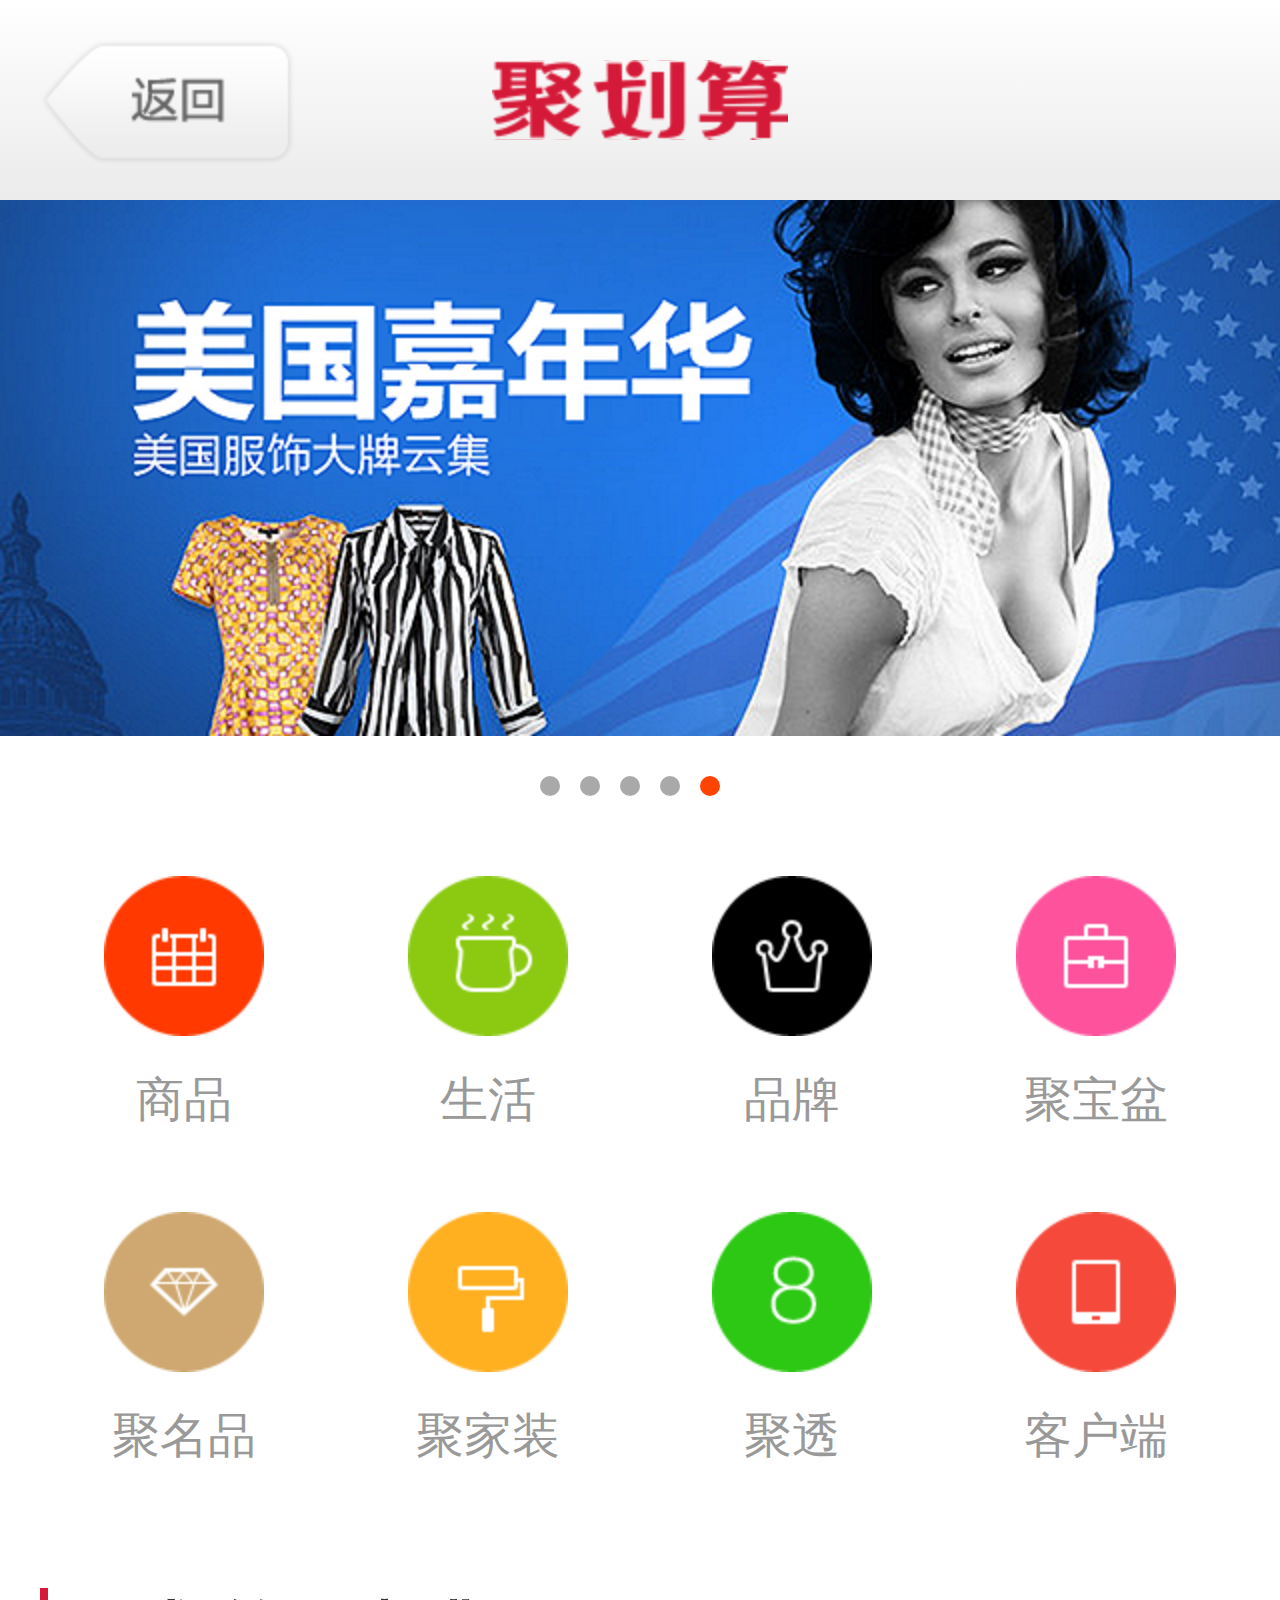
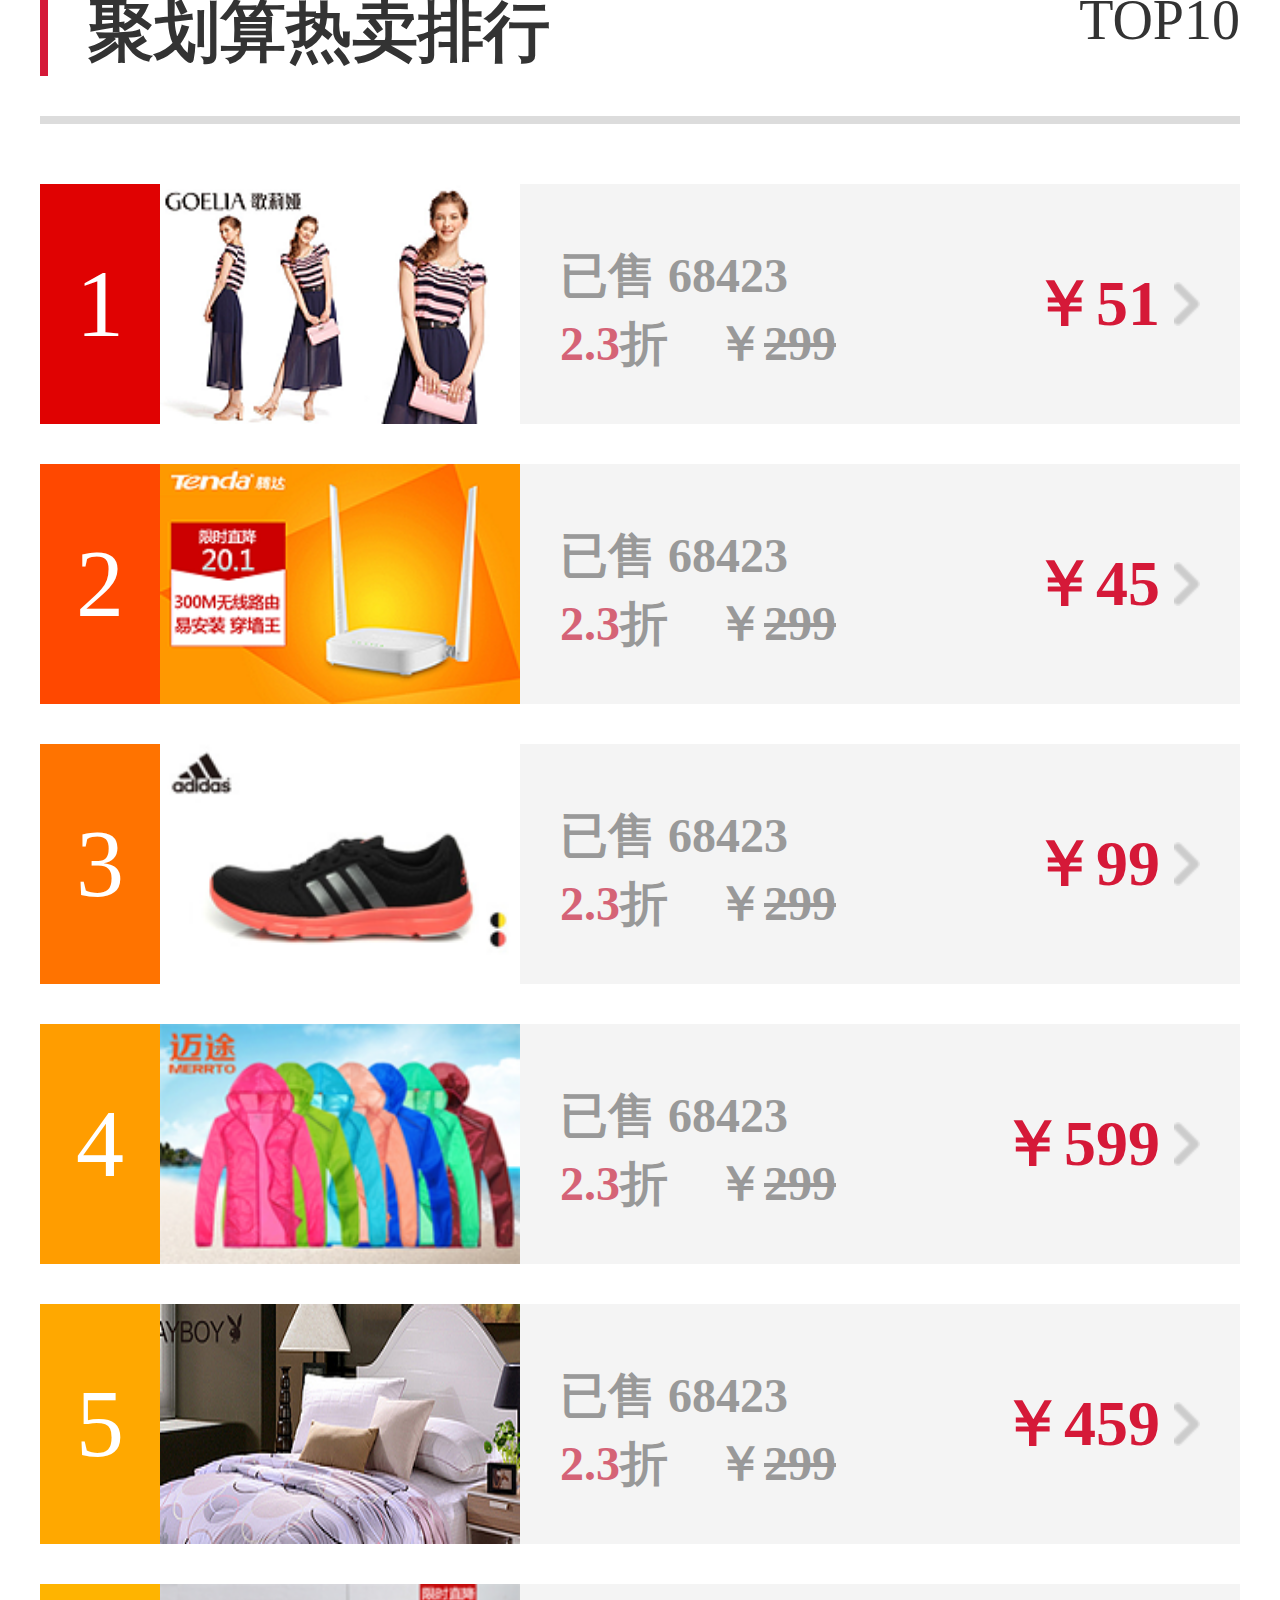
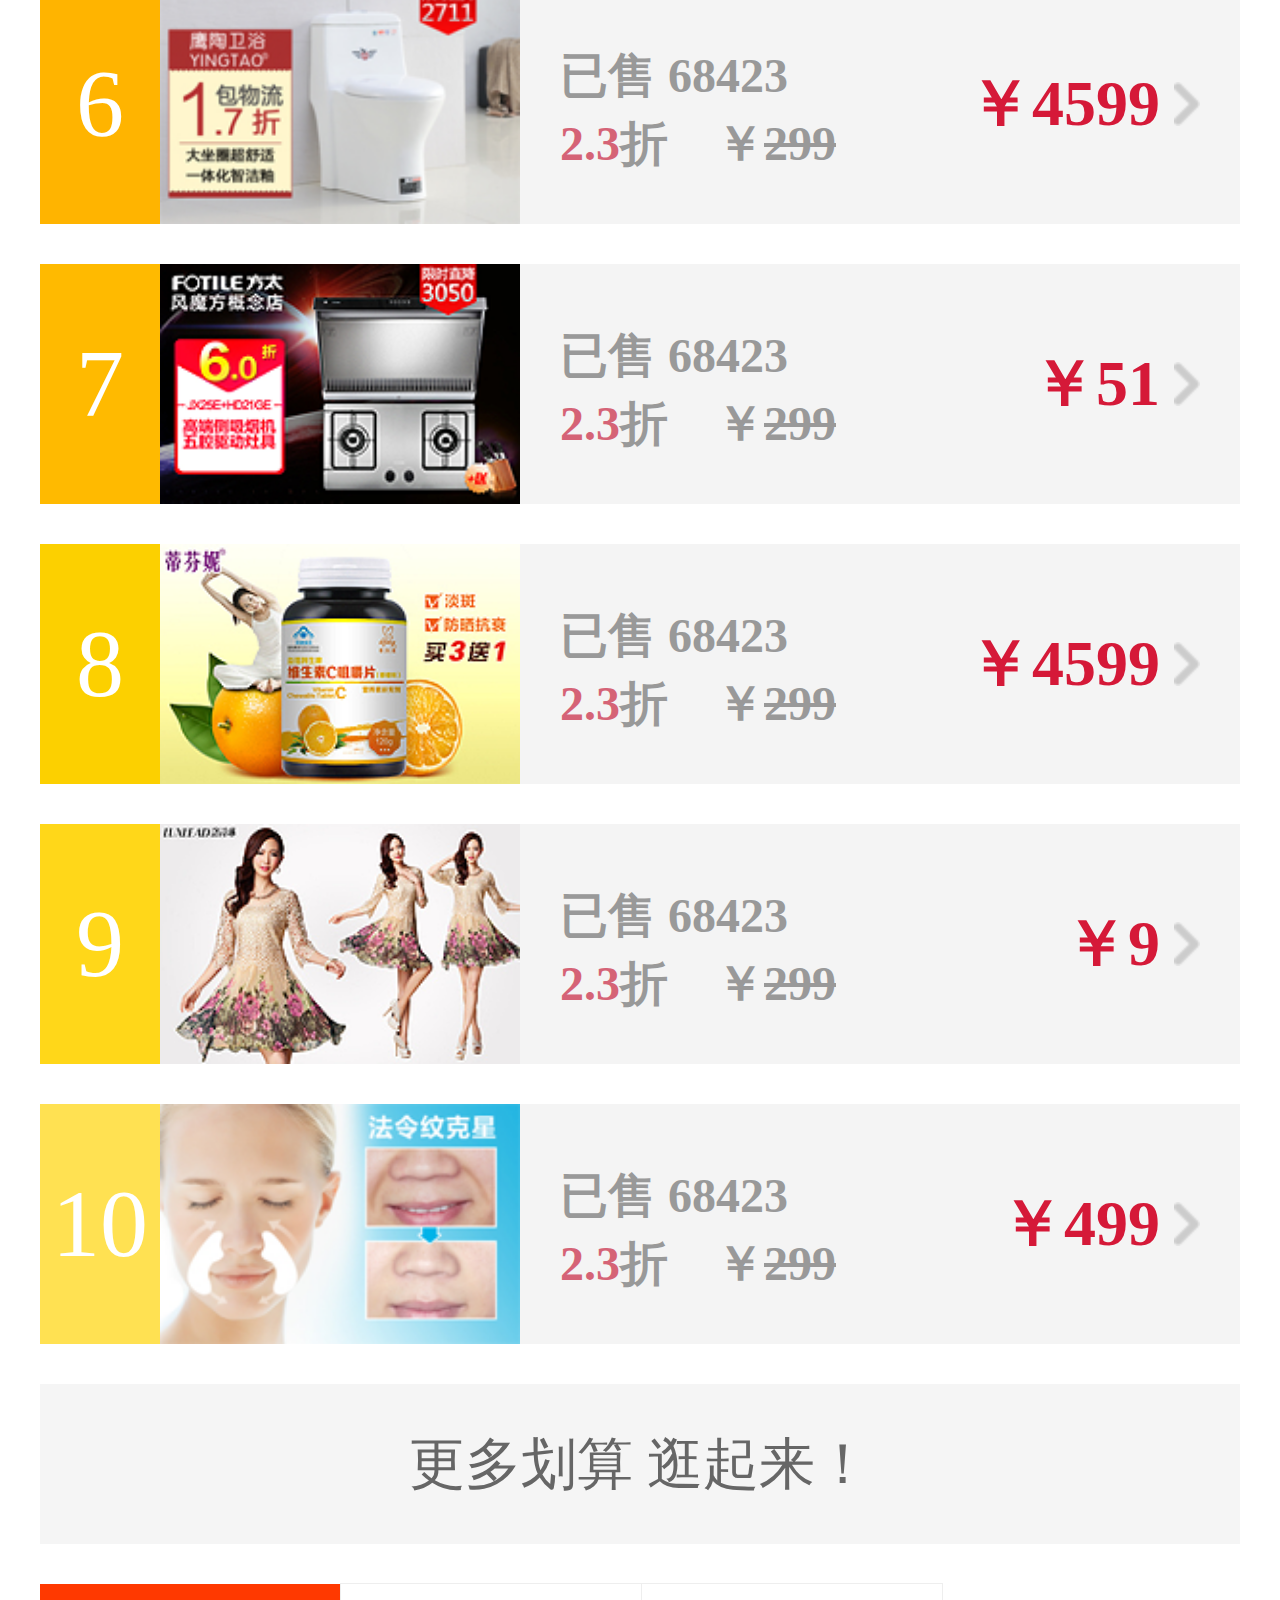
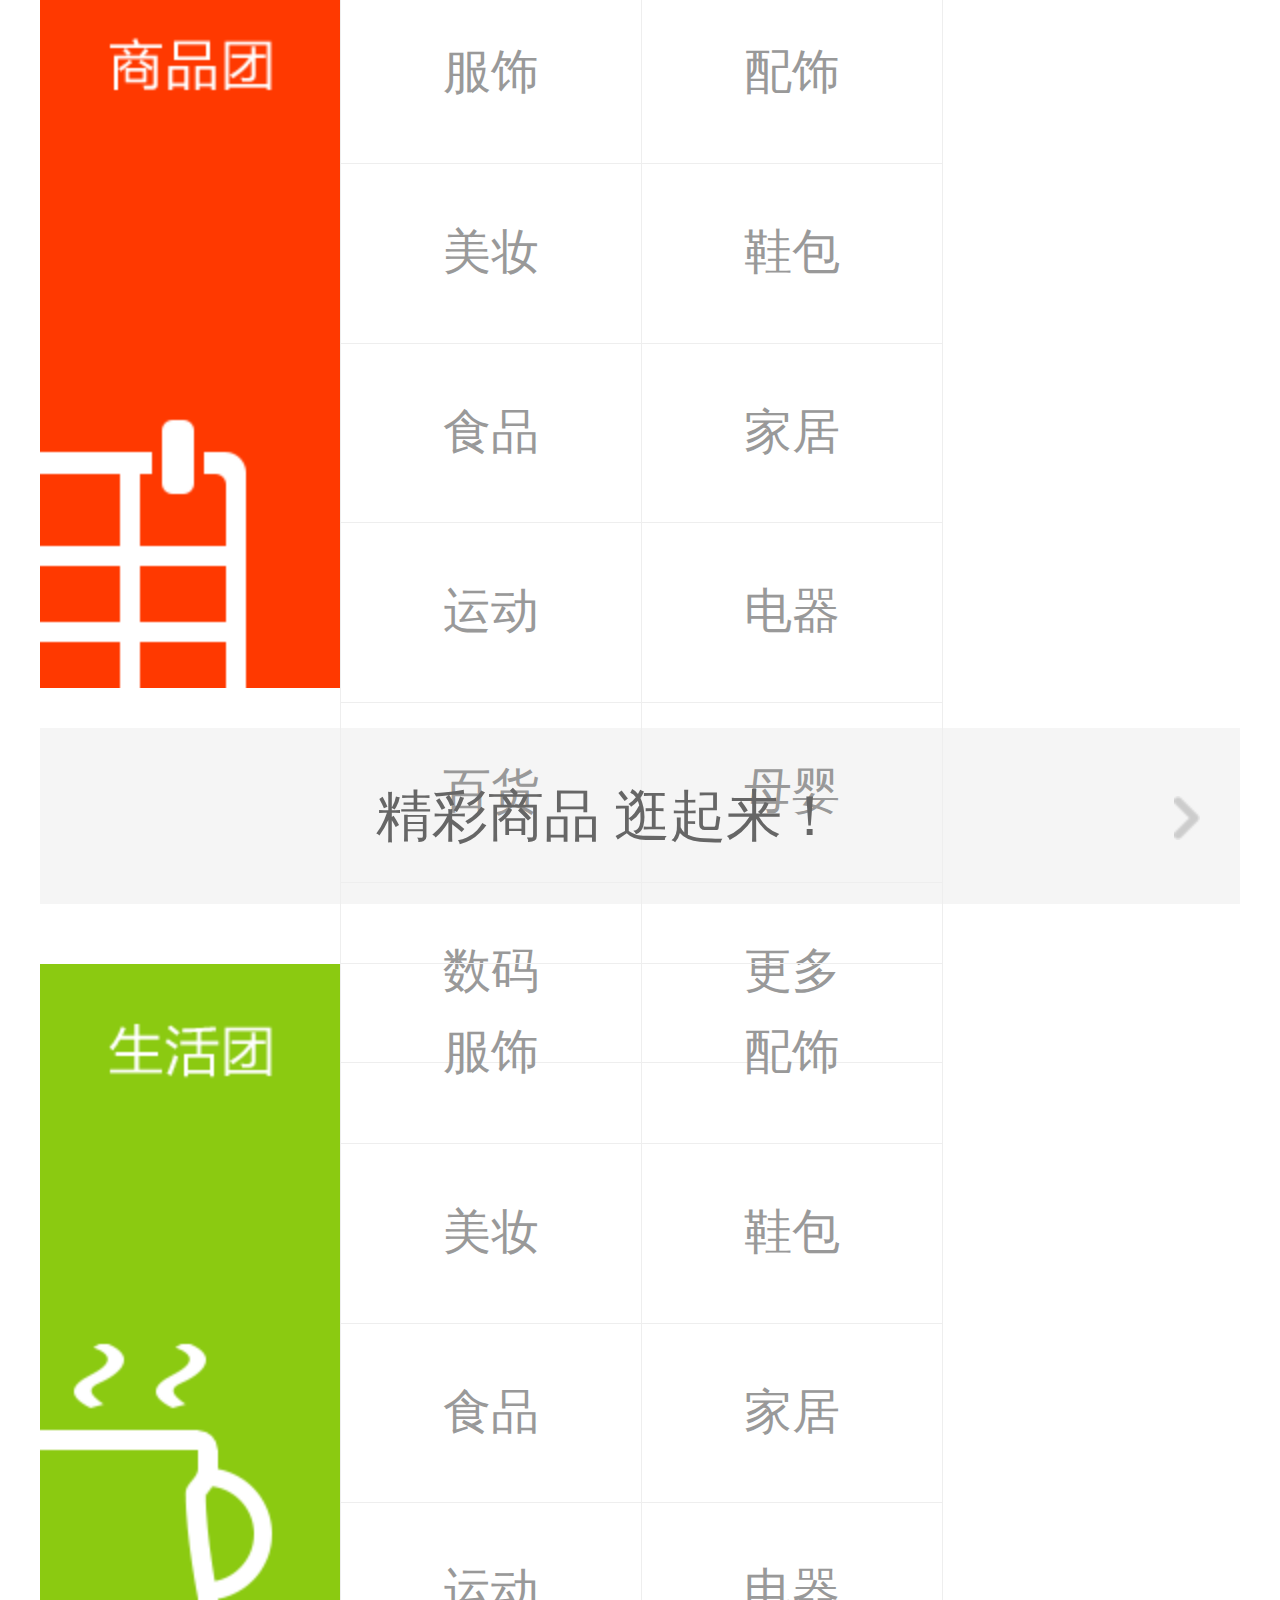
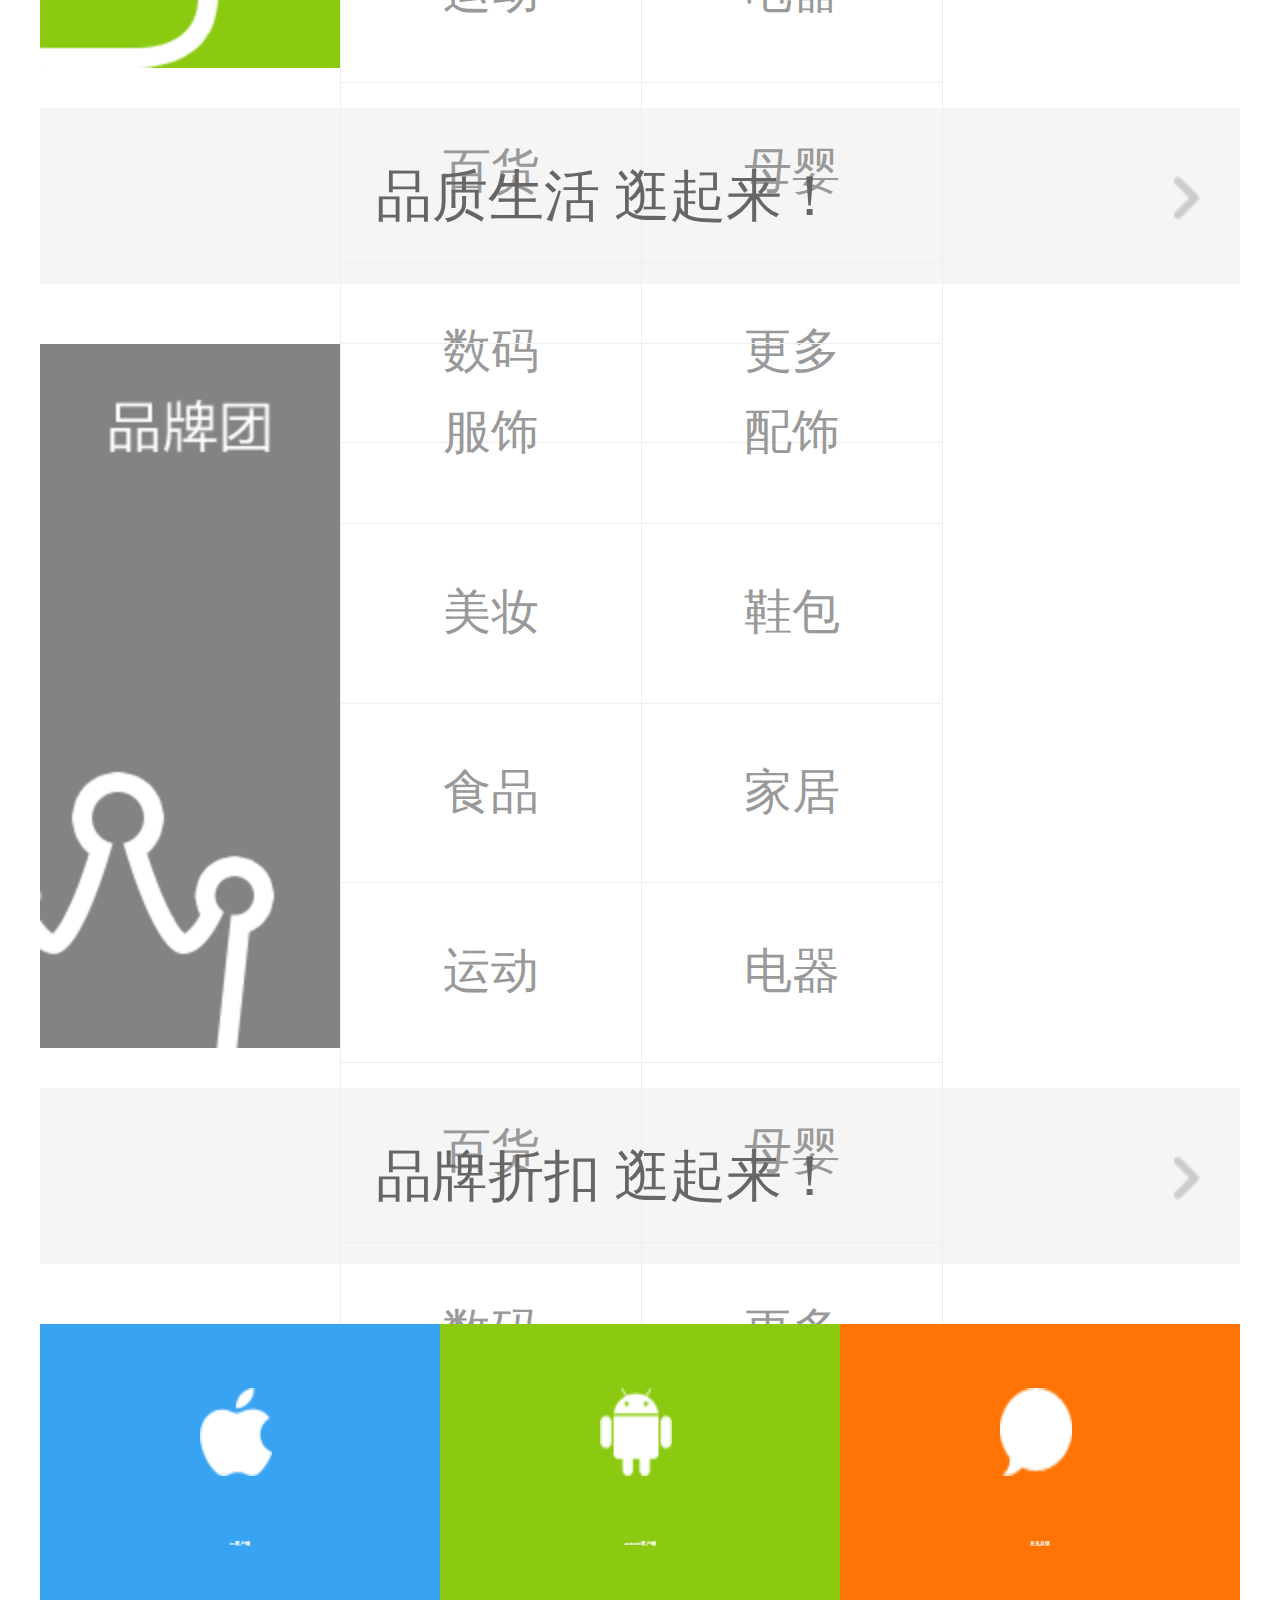
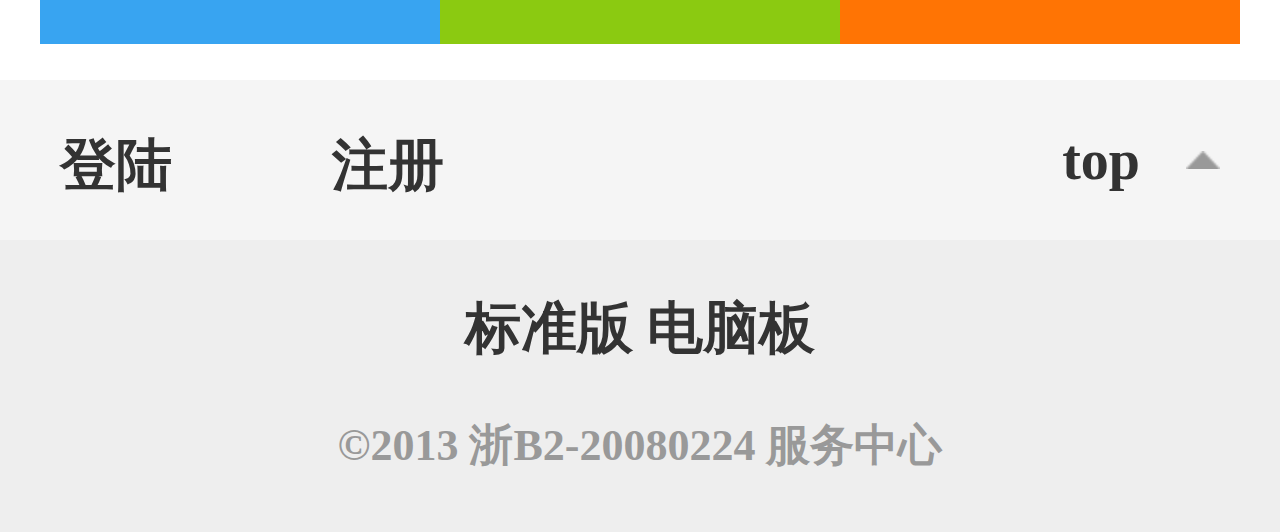
<file: taobao/taobao.html>
<!DOCTYPE html>
<html lang="en">
<head>
	<meta charset="UTF-8">
	<meta name="viewport" content="width=device-width,initial-scale=1.0,user-scalable=no,maximum-scale=1.0" />
	<title>index</title>
	<link rel="stylesheet" href="css/index.css">
	<script src="js/index.js"></script>
</head>
<body>
	<header>
		<a href="javascript:;">返回</a>
		<h1></h1>
	</header>
	<div class="banner">
		<img src="img/banner.png">
		<ul>
			<li></li>
			<li></li>
			<li></li>
			<li></li>
			<li class="on"></li>
		</ul>
	</div>
	<ul class="menu clearfix">
		<li>
			<a href="javascript:;" class="icon icon1"></a>
			<p><a href="javascript:;">商品</a></p>
		</li>
		<li>
			<a href="javascript:;" class="icon icon2"></a>
			<p><a href="javascript:;">生活</a></p>
		</li>
		<li>
			<a href="javascript:;" class="icon icon3"></a>
			<p><a href="javascript:;">品牌</a></p>
		</li>
		<li>
			<a href="javascript:;" class="icon icon4"></a>
			<p><a href="javascript:;">聚宝盆</a></p>
		</li>
		<li>
			<a href="javascript:;" class="icon icon5"></a>
			<p><a href="javascript:;">聚名品</a></p>
		</li>
		<li>
			<a href="javascript:;" class="icon icon6"></a>
			<p><a href="javascript:;">聚家装</a></p>
		</li>
		<li>
			<a href="javascript:;" class="icon icon7"></a>
			<p><a href="javascript:;">聚透</a></p>
		</li>
		<li>
			<a href="javascript:;" class="icon icon8"></a>
			<p><a href="javascript:;">客户端</a></p>
		</li>
	</ul>
	<div class="wrap">
		<div class="top10 clearfix">
			<h3 class="left">聚划算热卖排行</h3>
			<span class="right">TOP10</span>
		</div>
		<ul class="pro">
			<li class="clearfix">
				<i>1</i>
				<img src="img/t1.png">
				<div class="num">
					<dl class="left">
						<dt>已售 68423</dt>
						<dd class="left"><em>2.3</em>折</dd>
						<dd class="left">￥<span>299</span></dd>
					</dl>
					<span class="right price">￥51</span>
				</div>
			</li>
			<li class="clearfix">
				<i>2</i>
				<img src="img/t2.png">
				<div class="num">
					<dl class="left">
						<dt>已售 68423</dt>
						<dd class="left"><em>2.3</em>折</dd>
						<dd class="left">￥<span>299</span></dd>
					</dl>
					<span class="right price">￥45</span>
				</div>
			</li>
			<li class="clearfix">
				<i>3</i>
				<img src="img/t3.png">
				<div class="num">
					<dl class="left">
						<dt>已售 68423</dt>
						<dd class="left"><em>2.3</em>折</dd>
						<dd class="left">￥<span>299</span></dd>
					</dl>
					<span class="right price">￥99</span>
				</div>
			</li>
			<li class="clearfix">
				<i>4</i>
				<img src="img/t4.png">
				<div class="num">
					<dl class="left">
						<dt>已售 68423</dt>
						<dd class="left"><em>2.3</em>折</dd>
						<dd class="left">￥<span>299</span></dd>
					</dl>
					<span class="right price">￥599</span>
				</div>
			</li>
			<li class="clearfix">
				<i>5</i>
				<img src="img/t5.png">
				<div class="num">
					<dl class="left">
						<dt>已售 68423</dt>
						<dd class="left"><em>2.3</em>折</dd>
						<dd class="left">￥<span>299</span></dd>
					</dl>
					<span class="right price">￥459</span>
				</div>
			</li>
			<li class="clearfix">
				<i>6</i>
				<img src="img/t6.png">
				<div class="num">
					<dl class="left">
						<dt>已售 68423</dt>
						<dd class="left"><em>2.3</em>折</dd>
						<dd class="left">￥<span>299</span></dd>
					</dl>
					<span class="right price">￥4599</span>
				</div>
			</li>
			<li class="clearfix">
				<i>7</i>
				<img src="img/t7.png">
				<div class="num">
					<dl class="left">
						<dt>已售 68423</dt>
						<dd class="left"><em>2.3</em>折</dd>
						<dd class="left">￥<span>299</span></dd>
					</dl>
					<span class="right price">￥51</span>
				</div>
			</li>
			<li class="clearfix">
				<i>8</i>
				<img src="img/t8.png">
				<div class="num">
					<dl class="left">
						<dt>已售 68423</dt>
						<dd class="left"><em>2.3</em>折</dd>
						<dd class="left">￥<span>299</span></dd>
					</dl>
					<span class="right price">￥4599</span>
				</div>
			</li>
			<li class="clearfix">
				<i>9</i>
				<img src="img/t9.png">
				<div class="num">
					<dl class="left">
						<dt>已售 68423</dt>
						<dd class="left"><em>2.3</em>折</dd>
						<dd class="left">￥<span>299</span></dd>
					</dl>
					<span class="right price">￥9</span>
				</div>
			</li>
			<li class="clearfix">
				<i>10</i>
				<img src="img/t10.png">
				<div class="num">
					<dl class="left">
						<dt>已售 68423</dt>
						<dd class="left"><em>2.3</em>折</dd>
						<dd class="left">￥<span>299</span></dd>
					</dl>
					<span class="right price">￥499</span>
				</div>
			</li>
		</ul>
		<div class="txt">更多划算  逛起来！</div>
		<div class="things clearfix">
			<div class="left"><img src="img/l1.png"></div>
			<ul class="left">
				<li>服饰</li>
				<li>配饰</li>
				<li>美妆</li>
				<li>鞋包</li>
				<li>食品</li>
				<li>家居</li>
				<li>运动</li>
				<li>电器</li>
				<li>百货</li>
				<li>母婴</li>
				<li>数码</li>
				<li>更多</li>
			</ul>
		</div>
		<div class="txt2">精彩商品 逛起来！<span></span></div>
		<div class="things clearfix">
			<div class="left"><img src="img/l2.png"></div>
			<ul class="left">
				<li>服饰</li>
				<li>配饰</li>
				<li>美妆</li>
				<li>鞋包</li>
				<li>食品</li>
				<li>家居</li>
				<li>运动</li>
				<li>电器</li>
				<li>百货</li>
				<li>母婴</li>
				<li>数码</li>
				<li>更多</li>
			</ul>
		</div>
		<div class="txt2">品质生活 逛起来！<span></span></div>
		<div class="things clearfix">
			<div class="left"><img src="img/l3.png"></div>
			<ul class="left">
				<li>服饰</li>
				<li>配饰</li>
				<li>美妆</li>
				<li>鞋包</li>
				<li>食品</li>
				<li>家居</li>
				<li>运动</li>
				<li>电器</li>
				<li>百货</li>
				<li>母婴</li>
				<li>数码</li>
				<li>更多</li>
			</ul>
		</div>
		<div class="txt2">品牌折扣 逛起来！<span></span></div>
		<div class="type clearfix">
			<div class="ios left">ios客户端</div>
			<div class="android left">android客户端</div>
			<div class="chat left">意见反馈</div>
		</div>
	</div>
	<div class="loginbar">
		<ul class="clearfix">
			<li class="left">登陆</li>
			<li class="left">注册</li>
			<li class="right">top</li>
		</ul>
	</div>
	<div class="foot">
		<p class="p1"> 标准版 电脑板</p>
		<p class="p2">©2013 浙B2-20080224   服务中心</p>
	</div>
</body>
</html>
</file>
<file: css/style.css>
@charset "utf-8";
/* CSS Document*/
body, div, dl, dt, dd,ul,ol,li,h1,h2,h3,h4,h5,h6,pre,form,fieldset,input,textarea,p,blockquote，th,td{margin:0;padding:0;}
table{border-collapse:collapse;border-spacing:0;}
fieldset,img,input{border:0;}
address,caption, cite,code,dfn,em,strong,th,var{font-style:normal;font-weight:normal;}
ol,ul {list-style:none;}
capation,th{text-align:left;}
h1,h2,h3,h4,h5,h6{font-size:100%;font-weight:normal;}
q:before, q:after{content:' '}
abbr,acronym{border:0;}
.left{float:left;}
.right{float:right;}


/*全局默认样式*/
body{font-size:16px; font-family:"Microsoft YaHei",Verdana,Arial,sans-serif; color:#a1a1a1; background:#fff;}
a:link,a:visited{text-decoration:none; color:#a1a1a1; outline:none;}
a:hover{text-decoration:none; color:#47a6f7; outline:none;}

#personal,.case_in,#specialized,#disign{width:1000px; margin:0 auto;}
#case,#design,#copyright,#img{background:#313235; overflow:hidden;}

/* 顶部导航 */
#top{height:90px;}
.navbg{height:90px; background:#2c2d30; position:fixed; width:100%; left:0; top:0; z-index:8;}
.navbg_op{opacity:0.8; filter:alpha(opacity=80);}
.nav{height:90px; position:fixed; width:100%; left:0; top:0; z-index:10;}
.nav_in{width:1000px; margin:0 auto;}
.nav_in .left{width:180px; height:90px; background: url(../img/mofang.gif)no-repeat center center;background-size: 64px;}
.nav_in .right{width:600px; overflow:hidden; height:90px;}
.nav_in .right li{float:left; width:100px; height:90px; padding:0 10px;}
.nav_in .right li a{color:#cacacb; display:block; height:90px; width:100px; text-align:center; line-height:90px;}
.nav_in .right .current a,.nav_in .right li a:hover{color:#47a6f7; background:url(../img/bg.png) no-repeat -180px top;}


/* Banner */
#banner{height:610px; position:relative; overflow:hidden; max-width:1920px; width:100%; min-width:1000px;}
.banner_in{height:610px; background:#000; max-width:1920px; width:100%; min-width:1000px;}
.banner_in li{width:100%; height:610px; background:url(../img/banner_1.jpg) no-repeat center top; min-width:1000px;}
.banner_in .li2{ background:url(../img/banner_2.jpg) no-repeat center top;}
.banner_in .li3{ background:url(../img/banner_3.jpg) no-repeat center top;}

#banner .xiabiao{width:1000px; position:absolute; top:0; left:50%; margin-left:-500px;}
#banner .prev,#banner .next {display: none; width:50px; height:129px; background:url(../img/bg.png) no-repeat left -90px; position:absolute; top:223px;}
#banner .prev{left:-50px;}
#banner .next{right:-50px; background-position:-50px -90px;}

#banner .num {overflow:hidden; height:5px; position:absolute; bottom:15px; left:50%; zoom:1; z-index:3; width:390px; margin-left:-180px;}
#banner .num li{width:100px; height:5px; background:#fff; margin-right:30px; cursor:pointer; float:left; opacity:0.1; text-indent:-9999px; filter:alpha(opacity=10);}
#banner .num li.on {opacity:0.5; filter:alpha(opacity=50);}


/* 个人档案 */
.title{width:800px; margin:30px auto 0 auto; height:99px;}
.title h2{width:227px; margin:0 auto; height:64px; background:url(../img/bg.png) no-repeat; margin-bottom:32px;}
.title p{width:800px; height:1px; position:relative; background:#c5c6c7; font-size:0;}
.title p span{width:100px; height:5px; position:absolute; left:50%; margin-left:-50px; top:-2px; background:#c5c6c7;}
#personal .title h2{background-position:left -219px;}

.name{width:720px; margin:0 auto; height:70px; padding-top:50px; position:relative;}
.name_re{width:200px; height:70px; position:relative; margin:0 auto; overflow:hidden;}
.name_in{width:600px; height:70px; position:absolute; left:0; top:0;}
.name_in li{width:200px; height:70px; overflow:hidden; float:left;}
.name_in li strong,.name_in li span{display:block; text-align:center;}
.name_in li strong{color:#555; font-size:30px;}
.name_in li span{font-size:20px;}
.name a{width:20px; height:38px; position:absolute; background:url(../img/bg.png) no-repeat; display:block;}
.name .prev{left:0; top:68px; background-position:-280px top;}
.name .prev:hover{background-position:-280px -38px;}
.name .next{right:0; top:68px; background-position:-300px top;}
.name .next:hover{background-position:-300px -38px;}

.career{width:680px; height:35px; margin:45px auto 0 auto; padding-left:120px;}
.career a{display:block; float:left; padding-top:15px; position:relative; height:20px; overflow:hidden;}
.career .sui{margin-right:173px; padding-left:41px;}
.career .car{margin-right:154px; padding-left:21px;}
.career .gong{padding-left:21px;}
.career a span{background:url(../img/bg.png) no-repeat; display:block; width:41px; height:73px; left:0; top:-39px; position:absolute;}
.career .sui span{background-position:-321px 0;}
/* .career .car span{ background-position:-427px 0;} */
.career .gong span{background-position:-385px 0;}

.photo{width:880px; height:280px; margin:50px auto 50px auto; box-shadow:0px 0px 3px 0px #bbb; padding:10px;}
.photo dl{width:880px; height:280px; display:block; background:url(../img/photo.jpg) no-repeat left top; cursor:pointer; position:relative;}
.photo dl dt,.photo dl dd{width:880px; height:280px; position:absolute; left:0; top:0; display:none;}
.photo dl dt{background:url(../img/bg.png) no-repeat left -546px; z-index:2; width:534px; height:33px; left:50%; margin-left:-267px; top:125px;}
.photo dl dd{background:#000; z-index:1;}

.note{padding:23px 10px 50px 10px; overflow:hidden; height:94px; display:none;}
.note a{border:1px solid #dcdcdc; height:40px; line-height:40px; display:block; float:left; padding:0 14px; font-size:18px; margin:0 10px 10px 0; cursor:default;}
.note a:hover{border-color:#47a6f7;}
.note a.nomr{margin-right:0;}
.note a.chih{padding:0 12px;}


/* 案例展示 */
.case_in{padding-bottom:50px;}
.case_in .title{margin-bottom:30px;}
.case_in .title h2{background-position:left -283px;}
.case_in .title p{background:#7b7c7e;}
.case_in .title p span{background:#7b7c7e;}

#scrollbar1{width:975px; padding-left:25px;}
#scrollbar1 .viewport{width:974px; height:950px; overflow:hidden; position:relative;}
#scrollbar1 .overview{list-style:none; position:absolute; left:0; top:0; width:975px; overflow:hidden;}
.overview ul li{width:300px; height:300px; float:left; padding:0 25px 25px 0;}
.overview ul li.nopb{padding-bottom:0;}
.overview ul li a{display:block; border:5px solid #404040; width:290px; height:290px; position:relative; overflow:hidden;}
.overview ul li a:hover{border-color:#7b7c7e;}
.overview ul li a span{width:580px; height:290px; display:block; position:absolute; left:-290px; top:0; overflow:hidden; z-index:1;}
.overview ul li a p{width:290px; height:60px; position:absolute; left:290px; bottom:0; z-index:2;}
.overview ul li a .bg{background:#313235; opacity:0.5; filter:alpha(opacity=50);}
.overview ul li a p em,.overview ul li a p strong{width:290px; display:block; text-align:center; color:#fff; overflow:hidden;}
.overview ul li a p strong{font-size:18px; height:30px; line-height:34px;}
.overview ul li a p em{font-size:14px; height:30px; line-height:16px;}

#scrollbar1 .thumb{background-color: #797a7c;}
#scrollbar1 .scrollbar{position:relative; float:right; width:1px;}
#scrollbar1 .track{background:#797a7c; height:100%; width:1px; position:relative;}
#scrollbar1 .thumb{height:20px; width:5px; cursor:pointer; overflow:hidden; position:absolute; top:0; left:-2px;}
#scrollbar1 .disable{display:none;}


/* 专业技能 */
#spe{overflow:hidden;}
#spe .title h2{background-position:left -347px;}

.software{width:800px; margin:0 auto; overflow:hidden; padding-top:52px;}
.software li{float:left; width:87px; height:112px; overflow:hidden; margin-right:55px; cursor:pointer;}
.software .cdr{margin-right:0;}
.software li p{width:87px; position:relative; overflow:hidden;font-size: 20px;line-height: 87px;color: #ccc;text-align: center;}
.software li .p1{height:87px;}
.software li .p2{height:14px; margin-top:10px; display:none;}
.software li span,.software li strong{display:block; width:87px; position:absolute; left:0; background:#fff url(../img/bg.png) no-repeat;}
.software li span{height:183px; top:-96px;}
.software li strong{height:38px; top:0;}
.software .ps span{background-position:-350px -114px;}
.software .ps strong{background-position:-350px -308px;}
.software .ai span{background-position:-439px -114px;}
.software .ai strong{background-position:-439px -308px;}
.software .fl span{background-position:-528px -114px;}
.software .fl strong{background-position:-528px -308px;}
.software .dw span{background-position:-616px -114px;}
.software .dw strong{background-position:-616px -308px;}
.software .fw span{background-position:-704px -114px;}
.software .fw strong{background-position:-704px -308px;}
.software .cdr span{background-position:-794px -114px;}
.software .cdr strong{background-position:-794px -308px;}

.speall{width:1000px; margin:0 auto; overflow:hidden;}
.learn{float:left; margin:73px 0 0 158px; width:198px; height:172px; background:url(../img/bg.png) no-repeat -250px -360px;}
.learn_in{width:198px; height:172px; background:url(../img/bg.png) no-repeat -449px -360px; position:relative; display:block;}
.learn_in:hover{background-position:-647px -360px; color:#a1a1a1;}
.learn_in span{display:block; height:20px; line-height:20px; text-align:center; width:70px; position:absolute; font-size:18px;}
.learn_in .a{left:0; top:-28px;}
.learn_in .b{left:130px; top:-28px;}
.learn_in .c{left:201px; top:74px;}
.learn_in .d{left:130px; top:178px;}
.learn_in .e{left:0; top:178px;}
.learn_in .f{left:-70px; top:74px;}

.ability{float:right; width:425px; margin:73px 75px 0 0; height:241px;}
.ability dl{height:15px; margin-bottom:20px; cursor:pointer;}
.ability dl:hover{color:#47a6f7;}
.ability dl dt{width:115px; margin-right:10px; text-align:right; height:15px; line-height:15px; float:left;}
.ability dl dd{height:15px; float:left; width:300px; position:relative; overflow:hidden;}
.ability dl dd span,.ability dl dd em{display:block; height:15px; position:absolute; top:0; z-index:1;}
.ability dl dd span{background:#c5c6c7; left:0;}
.ability dl dd em{background:#47a6f7;}
.ability .a dd span,.ability .a dd em{width:247px;}
.ability .a dd em{left:-247px;}
.ability .b dd span,.ability .b dd em{width:197px;}
.ability .b dd em{left:-218px;}
.ability .c dd span,.ability .c dd em{width:190px;}
.ability .c dd em{left:-190px;}
.ability .d dd span,.ability .d dd em{width:201px;}
.ability .d dd em{left:-201px;}
.ability .e dd span,.ability .e dd em{width:77px;}
.ability .e dd em{left:-77px;}
.ability .f dd span,.ability .f dd em{width:125px;}
.ability .f dd em{left:-125px;}


/* 服务项目 */
.design_in{width:1000px; margin:0 auto; height:567px; overflow:hidden;}
.design_in .title h2{background-position:left -410px;}
.design_in .title p{background:#7b7c7e;}
.design_in .title p span{background:#7b7c7e;}

.service{width:900px; margin:0 auto; overflow:hidden; padding-top:50px;}
.service li{float:left; width:300px; height:260px;}
.service li p{width:149px; height:149px; border:1px solid #7b7c7e; overflow:hidden; position:relative; margin:0 auto;}
.service li:hover p{border-color:#47a6f7;}
.service li p:after{height:90px; width:300px; position:absolute; background:#47a6f7; display:block; content:""; left:50%; margin-left:-150px; top:32px; z-index:1;transform:rotate(45deg) scaleY(0); -webkit-transform:rotate(45deg) scaleY(0); -ms-transform:rotate(45deg) scaleY(0); -o-transform:rotate(45deg) scaleY(0); -moz-transform:rotate(45deg) scaleY(0); transition:transform 0.2s; -webkit-transition:-webkit-transform 0.2s; -ms-transition:-ms-transform 0.2s; -o-transition:-o-transform 0.2s; -moz-transition:-moz-transform 0.2s;}
.service li .current:after{-webkit-transform:rotate(45deg) scaleY(1); -ms-transform:rotate(45deg) scaleY(1); -o-transform:rotate(45deg) scaleY(1); -moz-transform:rotate(45deg) scaleY(1); transition:transform 0.2s; -webkit-transition:-webkit-transform 0.2s; -ms-transition:-ms-transform 0.2s; -o-transition:-o-transform 0.2s; -moz-transition:-moz-transform 0.2s;}
.service li p a{display:block; width:80px; height:80px; background:url(../img/bg.png) no-repeat -105px -122px; position:absolute; left:50%; margin-left:-40px;; top:35px; z-index:2;}
.service li:hover p a{background-position:-904px -322px;}
.service .li2 p a{background-position:-185px -122px;}
.service .li2:hover p a{background-position:-904px -402px;}
.service .li3 p a{background-position:-265px -122px;}
.service .li3:hover p a{background-position:-904px -482px;}
.service li dl{width:260px; margin:0 auto;}
.service li dl dt{font-size:20px; height:50px; text-align:center; line-height:50px;}
.service li dl dd{font-size:14px; height:60px; text-align:center; line-height:18px;}
.biaoyu{width:662px; height:28px; background:url(../img/bg.png) no-repeat left bottom; margin:50px auto;}



/* 联系方式 */
#contact{background:url(../img/contact.jpg) no-repeat center top; height:450px; overflow:hidden;}
#contact .title h2{background-position:left -473px;}

.contact_in{width:800px; margin:0 auto; padding-top:50px; overflow:hidden;}
.contact_in li{width:200px; height:125px; float:left; margin-right:100px; cursor:pointer;}
.contact_in li.c{margin-right:0;}
.contact_in li span{width:92px; height:92px; position:relative; display:block; margin:0 auto; overflow:hidden;}
.contact_in li span i{display:block; position:absolute; background:url(../img/bg.png) no-repeat; left:0;}
.contact_in li em i{display:block; position:absolute;  left:0; text-align: center; font-size: 20px;}
.contact_in li span i{width:92px; height:184px; background-position:-51px -598px; top:-92px; transition:transform 0.3s; -webkit-transition:-webkit-transform 0.3s;   -ms-transition:-ms-transform 0.3s; -o-transition:-o-transform 0.3s; -moz-transition:-moz-transform 0.3s;}
.contact_in li em{display:block; width:200px; height:37px; position:relative; overflow:hidden;}
.contact_in li em i{width:200px; bottom:0; height:64px; left:0; transition:transform 0.3s; -webkit-transition:-webkit-transform 0.3s; -ms-transition:-ms-transform 0.3s; -o-transition:-o-transform 0.3s; -moz-transition:-moz-transform 0.3s;}
.contact_in li:hover span i{transform:rotate(180deg); -moz-transform:rotate(180deg); -ms-transform:rotate(180deg); -webkit-transform:rotate(180deg); -o-transform:rotate(180deg);}
.contact_in li:hover em i{transform:rtranslateY(29px); -moz-transform:translateY(29px); -ms-transform:translateY(29px); -webkit-transform:translateY(29px); -o-transform:translateY(29px); color:#4C969C;}
.contact_in .b span i{background-position:-255px -598px;}
.contact_in .c span i{background-position:-456px -598px;}


/* 版权信息 */
#copyright{height:90px; text-align:center; line-height:90px; font-size:14px;}


/* 返回顶部 */
#totop{width:60px; height:60px; position:fixed; left:50%; margin-left:520px; bottom:10%; background:url(../img/bg.png) no-repeat right -594px; cursor:pointer; -webkit-transition:-webkit-transform 0.7s ease; -moz-transition:-moz-transform 0.7s ease; -ms-transition:-moz-transform 0.7s ease; -o-transition:-o-transform 0.7s ease; transition:transform 0.7s ease; display:none;}
#totop:hover{background-position:right -654px; -webkit-transform: rotate(360deg); -moz-transform:rotate(360deg); -ms-transform:rotate(360deg); -o-transform:rotate(360deg); -ms-transform: rotate(360deg); transform:rotate(360deg);}


/* img */
.img_in{width:1000px; margin:0 auto; padding-top:20px; position:relative;}
.img_in span{text-align:center; display:block; margin-top:10px;}
.img_in span img{width:100%; height:auto; display:block;}
.img_in a{width:50px; height:50px; display:block; right:-70px; top:30px; background:url(../img/bg.png) no-repeat right top; position:absolute;}
.img_in a:hover{background-position:right -50px;}
</file>
<file: jd/css/base.css>
@charset "utf-8";
/* CSS Document */
*{font-family:'Microsoft Yahei';}
*{padding:0; margin:0;}
h1,h2,h3,h4,h5,h6{font-size:12px; font-weight:normal;}
li{list-style:none;}
a{color:#000; text-decoration:none;}
b,strong{font-weight:normal;}
i,em{font-style:normal;}
input,textarea{outline:none;}

img{vertical-align:top;}

.fl{float:left;}
.fr{float:right;}
.clearfix:after{display:block; content:''; clear:both;}
.clearfix{zoom:1;}
</file>
<file: jd/css/jd.css>
@charset "utf-8";
/* CSS Document */
.topnav{
	width:100%;
	height:30px; 
	background:#f1f1f1; 
	margin:0 auto;
}
.topnav-1{
	width:990px; 
	height:30px; 
	margin:0 auto;
}
.topnav-1 li{font-size:12px; color:#666; line-height:30px; }
.topnav-1 li span{color:#c81623;}
.topnav-1 li a{border-right:1px solid #ddd;color:#666; padding:0 10px;}
.topnav-1 li a.none{border-right:none;}
a.bj{background:url(../img/jiantou.png) no-repeat center right;}
li.phone{background:url(../img/phone.png) no-repeat center left;margin:0 10px;padding-left:11px; padding-right:5px;}
.banner{width:1007px; height:80px;margin:0 auto;}
.top{width:990px;height:100px; margin:0 auto;}
.top .top-left{width:362px; height:100px;background:url(../img/logo-201305.png) no-repeat center left;text-indent:-9999em;}
.top .top-right{width:628px; height:100px;}
.top .top-right .a1{width:462px; height:100px;}
.top .top-right .a1 li{float:left; margin-right:11px; font-size:12px; margin-top:8px;}
.top .top-right .a1 li .red{color:#c81623;}
.top-right .searchbox{width:378px; height:32px; border:2px solid #b61d1d; margin-top:25px;}
.top-right .button{width:80px; height:36px; background:#b61d1d; border-color:#b61d1d; font-size:16px; color:#fff; margin-top:25px;}
.top .top-right .a2{width:139px; height:34px; border:1px solid #dfdfdf; background:#f9f9f9; margin-top:25px; font-size:12px; text-align:center;line-height:34px; color:#666; position:relative;}
.top .top-right .a2 span{width:16px; height:13px; background:url(../img/jd2015img.png) -1px 101px; margin:10px 0 0 19px;}
.top .top-right .a2 i{width:6px; height:9px; background:url(../img/youjiantou.png) no-repeat; margin:13px 11px 0 0;}
.top .top-right .a2 .number{padding:0 6px; height:14px; line-height:14px; background:#c81623; color:#fff; border-radius:6px; position:absolute; left:101px; top:-4px;}
.nav{width:990px; height:44px; margin:0 auto; border-bottom:2px solid #b1191a;}
.nav dl{font-size:13px; color:#333; font-weight:600; line-height:44px;}
.nav dt{width:200px; height:44px; color:#fff; background:#b1191a; padding-left:10px;}
.nav dd{padding-right:41px;}
.nav dd.first{padding-left:20px;}
.box{width:990px; height:466px;margin:0 auto;}
.box .left{width:210px; height:466px; background:#c81623;}
.box .left ul li{line-height:31px; margin-left:11px; font-size:12px; color:#fff; background:url(../img/xiaojiantou.png) no-repeat 182px center;}
.box .center{width:509px; height:454px; margin-left:10px; margin-top:12px;}
.box .right{width:248px; height:453px; border:1px solid #e4e4e4; margin-left:10px; margin-top:12px;}
.box .right .top{width:248px; height:43px; border-bottom:1px dotted #e8e8e7;}
.right .top h3{margin-top:15px; margin-left:15px; font-size:14px;}
.right .top span{width:38px; height:17px; font-size:11px; margin-right:30px; margin-top:16px; background:url(../img/gengduo.png) no-repeat 32px center;} 
.right .two{width:248px; height:156px; border-bottom:1px dashed #e8e8e7;}
.right .two ul{ margin-top:16px; margin-left:16px;}
.right .two ul li{font-size:12px; color:#666; line-height:27px;}
.right .two ul li span{font-size:12px; font-weight:bold;}
.right .bottom .xiao{width:248px; height:43px; border-bottom:1px dotted #e8e8e7;}
.right .bottom .xiao h3{margin-left:15px; font-size:14px; line-height:43px;}
.right .bottom ul li{width:61px; height:63px; border-right:1px solid #e8e8e7; border-bottom:1px solid #e8e8e7; font-size:12px; color:#666; text-align:center;line-height:10px;}
.right .bottom ul li.none{border-right:none; boder-bottom:none;}
.right .bottom ul li i{display:block; width:19px; height:24px; background:url(../img/phonered.png); margin:12px 21px;}
.right .bottom ul li:hover{background:#CCC;}
.bag{width:990px; height:164px; margin:0 auto;}
.bag li{width:246px; height:164px; margin-right:1px; float:left; padding-top:10px;}
.bag li img{width:246px; height:164px;}
.jdts{width:990px; height:26px; margin:0 auto; font-size:17px; color:#666; padding-top:25px;}
.pptm{width:990px; height:401px; margin:0 auto; border:1px solid #ededed;}
.pptm .left{width:491px; height:401px; border-right:1px solid #ededed;}
.pptm .left li{width:163px; height:200px; border-right:1px solid #ededed; border-bottom:1px solid #ededed; position:relative;}

.pptm .first img{width:163px; height:200px;}
.pptm .second img{width:163px; height:200px;}
.pptm .left li h4{position:absolute; left:51px; top:24px; font-size:15px; color:#666;}
.pptm .left li p{position:absolute; left:22px; top:51px; font-size:11px; color:#c81623;}
.pptm .third img{width:163px; height:200px;}
.pptm .left li.big{width:326px; height:200px; border-right:none; border-bottom:1px solid #ededed; position:relative;}
.pptm .left li.big img{width:327px; height:200px;}
.pptm .left li.big h4{position:absolute; left:30px; top:63px; font-size:17px; color:#333; font-weight:700;}
.pptm .left li.big p{position:absolute; left:31px; top:91px; font-size:13px; color:#333;}
.pptm .left li.big span{font-size:17px; text-align:center; color:#fff; font-weight:bold; width:110px; height:24px; display:block;
						background:#e7004d;  position:absolute; left:27px; top:116px;}
.pptm ul li.last{width:163px; height:200px; border-right:none;}
.pptm ul li.last li{width:163px; height:39px; border-bottom:1px solid dashed; color:#ccc;}
.pptm ul li.last li img{width:163px; height:39px;}
.pptm .east{width:498px; height:401px;}
.pptm .east .s6{width:165px; height:200px; border-bottom:1px solid #ededed; border-right:1px solid #ededed; position:relative;}
.east .s6 img{width:165px; height:200px;}
.east .s6 .zc{width:30px; height:16px; background:#dd4957; font-size:11px; color:#fff; position:absolute;left:38px; top:28px;}
.east .s6 .bigger{font-size:15px; color:#666; position:absolute;left:73px; top:26px;}
.east .s6 .gt{font-size:11px; color:#c81623; position:absolute;left:27px; top:50px;}
.east .s6 .s7{width:81px; height:49px; border-bottom:1px solid #ededed; border-right:1px solid #ededed; font-size:12px; color:#666; text-align:center; line-height:75px; position:relative;}
.east .s6 .s7 .s8{width:16px; height:13px; background:url(../img/s8.png) no-repeat; position:absolute;left:33px; top:13px;}
.ht1{width:100%; height:120px;}
.ht1 .ht{width:990px; height:120px; margin:0 auto; padding-top:20px;}
/* nav */
.nav2{width:990px; margin:30px auto 0; border-bottom:1px solid red;}
.nav2 .l2{background:url(../img/f2.png) no-repeat center left; padding-left:40px; line-height:36px; font-size:19px;}
.nav2 .list{border-top:1px solid #ededed; font-size:12px; line-height:34px;}
.nav2 .list li{position:relative;}
.nav2 .list li .one{border-left:1px solid red; border-right:1px solid red; border-top:3px solid red; width:57px; height:32px; position:absolute; left:-2px; top:-1px; border-bottom:1px solid #fff;}
.nav2 .list li.last{border-right:1px solid #ededed;}
.nav2 .list li a{padding:0 16px; border-right:1px solid #ccc; position:relative; z-index:1;}
.nav2 .list li a.last{border-right:none;}
.nav2 .list li i{width:1px; height:34px; background:red; position:absolute; right:0; top:0; z-index:1;}

.cleaning{width:990px; height:473px; margin:0 auto; border-bottom:1px solid #ededed; border-right:1px solid #ededed;}
.skin{width:990px; height:66px; margin:0 auto; padding-top:10px;}
.nav2 .l3{background:url(../img/f3.png) no-repeat center left; padding-left:40px; line-height:36px; font-size:19px;}
.com{width:990px; height:473px; margin:0 auto; border-bottom:1px solid #ededed; border-right:1px solid #ededed;}
.nav2 .l6{background:url(../img/floor6.png) no-repeat center left; padding-left:40px; line-height:36px; font-size:19px;}
.nav2 .l7{background:url(../img/l7.png) no-repeat center left; padding-left:40px; line-height:36px; font-size:19px;}
.nav2 .l8{background:url(../img/l8.png) no-repeat center left; padding-left:40px; line-height:36px; font-size:19px;}
.nav2 .l11{background:url(../img/f11.png) no-repeat center left; padding-left:40px; line-height:36px; font-size:19px;}
.dayday{width:990px; height:26px; margin:0 auto; font-size:19px; color:#666; padding-top:25px; margin-bottom:10px;}
.dayday .hot{margin-left:600px;}
.day{width:988px; height:281px; border:1px solid #e5e5e5; margin:0 auto;}
.day .mi2a{width:239px; height:281px; border-right:1px solid #ededed; position:relative;}
.day .mi2a img{position:absolute; left:34px; top:35px;}
.day .mi2a p{font-size:12px; color:#666; position:absolute; left:34px; top:230px; font-weight:bold;}
.day .mi2a span{font-size:12px; color:#e12228; position:absolute; left:34px; top:245px; font-weight:bold;}
.day .levis{width:439px; height:281px; border-right:1px solid #ededed;}
.day .tablet{width:308px; height:281px;}
.duo{width:1007px; height:94px; background:#f5f5f5; margin:0 auto; margin-top:20px;}
.duo .duo1{font-size:18px; font-weight:500; color:#333; line-height:94px; margin-left:28px;}
.duo .duo1 .duo2{background:url(../img/shen.png) no-repeat center left;padding-left:49px; margin-right:38px;}
.gouwu{height:202px; width:990px; border-bottom:1px solid #e5e5e5; margin:0 auto; position:relative;}
.gouwu .zn{margin-top:25px; color:#666px; margin-right:81px;}
.gouwu .zn1{font-size:14px; margin-bottom:14px;}
.gouwu .zn2{font-size:12px; margin-bottom:8px;}
.gouwu .zn-1{width:205px; height:170px; margin-left:40px;margin-top:25px; color:#666px; background:url(../img/20130330B_1.png) no-repeat 0px -130px;}
.gouwu .zn2-1{padding-left:120px;}
.foot{width:800px; margin:20px auto; font-size:12px; line-height:12px;}
.foot .foot-1{border-right:1px solid #9b669b; padding:0 10px;}
.foot .foot-2{padding-left:10px;}
.foot2{width:900px; font-size:12px; margin:6px auto;}
.foot3{width:750px; font-size:12px; margin:6px auto;}
.foot4{width:800px; font-size:12px; margin:6px auto;}
.foot5{width:250px; font-size:12px; margin:6px auto;}
.foot6{width:650px; height:32px; margin:10px auto; background:url(../img/foot.png) no-repeat;}
</file>
<file: soul/css/base.css>
@charset "utf-8";
/* CSS Document */
*{font-family:'Microsoft Yahei';}
*{padding:0; margin:0;}
h1,h2,h3,h4,h5,h6{font-size:12px; font-weight:normal;}
li{list-style:none;}
a{color:#000; text-decoration:none;}
b,strong{font-weight:normal;}
i,em{font-style:normal;}
input,textarea{outline:none;}

img{vertical-align:top;}

.fl{float:left;}
.fr{float:right;}
.clearfix:after{display:block; content:''; clear:both;}
.clearfix{zoom:1;}
</file>
<file: soul/css/linhun.css>
body{width: 100%;  background:url(../img/con_bg.jpg) no-repeat center 60px #1b1a20; font-family: 'Microsoft Yahei';}
.navtop{width:100%; height: 55px;background:url(../img/nav_bg.png) no-repeat;}
.bg{width: 100%; height: 60px;  background: url(../img/nav_bg.png) no-repeat 0 5px;}
.navtop{width: 100%; height: 50px;}
.navtop .navtop1{width: 1000px; margin: 0 auto;}
.navtop .second{border-right: 1px solid #e1e1e1;}

.navtop h2{width:118px; height: 50px; background:url(../img/logo_dark.png) no-repeat; text-indent: -99999em; margin-left: 18px;}
.navtop li{font-size: 11px; color: #4a4a4a; line-height: 50px;}
.navtop .second i{width: 24px; height: 24px; background: url(../img/cyou_sprite.png) no-repeat; display:inline-block; margin-right: 6px;center;right; margin-top: 11px;}
.navtop .second a{margin-right: 21px;}
.navtop .second .zc{background-position:-139px 0px; }
.navtop .second .cz{background-position:-189px 0px; }
.navtop .second .cy{background-position:0px -104px; }
.navtop .second{margin-right: 18px;}
.navtop .kefu{width: 7px; height: 4px; background: url(../img/cyou_sprite.png) -206px -148px;margin-top:22px;}
.nav{width: 1000px; height: 551px;margin:0 auto; background: url(../img/header_main.jpg);}

.nav h1{width:190px; height: 100px; background: url(../img/logo.gif) ; text-indent: -999px;}
.nav .nav-1 .a11{margin-left: 28px; font-size: 12px; color: #fff; margin-top: 36px;}
.nav .nav-1 .a11 a{color:#fff;}
.down{width:1000px; height: 110px; margin:0 auto;}
.down .download{width:617px; height: 110px; }
.down .xiazai{width: 215px;height: 110px; background: url(../img/sprite.jpg) 0px 0px;}
.down dd{ background: url(../img/sprite.jpg);}
.down .zc{width:101px;height: 110px;background-position: -216px 0px;}
.down .cz{width:101px;height: 110px;background-position: -317px 0px;}
.down .dh{width:101px;height: 110px;background-position: -418px 0px;}
.down .xs{width:99px;height: 110px;background-position: 138px 0px;}
.down .right{width:383px; height:110px; }
.right .right-1{width: 383px; height: 65px; background: url(../img/sever.png) center center;}
.right .right-1 p{font-size: 12px; text-align: center; padding-top: 10px; color: #adb9e0;}
.right .right-1 p span{color: #f00000;}
.right .right-2{width: 381px; height: 42px; border: 1px solid #5e626d; background: #282c35; line-height: 43px; font-size:13px; color: #adb9e0; }
.right .right-2 p{margin-left:5px; margin-right: 30px;color: #adb9e0; background: url(../img/bg1.png) no-repeat center right; padding-right: 16px;}
.right .right-2 span{color: #f00000; text-decoration: underline;}
.right .right-2 .wx{width:41px; height:41px; background-position:-246px -220px; }
.right .right-2 .wb{width:41px; height:41px; background-position:-291px -220px; }
.right .right-2 .fx{width:41px; height:41px; background-position:-334px -220px; }
.banner{width: 998px; height: 303px;margin: 0 auto; border:1px solid #443b4f; border-top: none;}
.banner .banner1{width: 616px; height: 303px;}
.banner .banner2{width: 381px; height: 303px;border-left:1px solid #443b4f; }
.banner .banner2 .top{width: 381px; height: 57px; border-bottom:1px solid #4b4e57; background:#15181d; }
.banner2 .top li{width: 94px; height: 57px; border-right:1px solid #0a0d14; text-align: center; line-height: 57px; font-size: 12px;font-weight: bold; color: #fff; }
.banner2 .bottom{width: 381px; height: 245px; background:#322e3f;}	
.banner2 .bottom dt{font-size: 16px; color: #ff4606;padding-top: 18px; padding-left:18px;}
.banner2 .bottom dd{font-size: 12px; color: #9ca7ca;padding-left:18px; margin-top: 14px; padding-bottom: 14px;}
.banner2 .bottom span{margin-right: 20px;}
.f4{width: 1000px; height: 132px; margin:32px auto; }
.f4 li{width:242px; height:130px; border:1px solid #433b4f; margin-right: 8px; box-sizing:border-box;}
.introduce{width:1000px; height: 348px; margin: 0 auto;background: #1d1a23;}
.introduce .occupation{width:656px; height: 346px; border:1px solid #433b4f;}
.introduce .occupation .name{width:656px; height: 58px; border-bottom: 1px solid #29262f;}
.introduce .occupation .name li{width: 109px; height: 58px; border-left: 1px solid #29262f;  box-sizing: border-box; font-size: 16px; color:#d5d2d9;
text-align: center; line-height: 58px;}
.introduce .activity h3{font-size: 18px; color: #f3b464; line-height: 46px;background:url(../img/clock.png) no-repeat left center; padding-left:41px; margin-left: 22px; margin-bottom: 5px;}
.activity .ggod{width: 319px; height: 149px; border:1px solid #433b4f; margin-left: 20px; position: relative;}
.activity .ggod .box1{width: 319px;position: absolute;left:0; bottom: 0px;}
.activity .ggod .box1 .opa{width:319px;height: 100%; background: #000; opacity: 0.6; filter:alpha(opacity=60);position: absolute;left: 0; top: 0; }
.activity .ggod .box1 .text{position: relative; font-size: 12px; line-height: 36px;}
.activity .ggod .box1 .text p{color:#fff; margin-left: 5px;}
.activity .ggod .box1 .text span{color: #a997c3; margin-right: 5px; background: url(../img/smile.png) no-repeat left center; padding-left: 20px;}
.activity .huodon{margin-top: 10px; margin-left: 20px;}
.activity .huodon li{background: url(../img/bglong.png) no-repeat; margin-bottom: 3px;padding-left: 27px; font-size: 12px; color: #a6b2d8; line-height: 25px;padding-right: 10px;}

.main{width: 1000px; height: 760px; margin:30px auto; background: #1b1a20;}
.main .fast{width: 215px; height: 760px; }
.main .fast .entrance{width: 213px; height: 185px;  background: url(../img/bgsquare.png) no-repeat; margin-bottom: 25px;}
.main .fast .entrance h3{font-size: 15px; color: #f3ca90; line-height: 44px; text-align: center;}
.main .fast .entrance ul{margin-top: 12px;}
.main .fast .entrance li{font-size: 12px; color: #9587ab; margin-left: 25px; line-height: 28px;}
.main .player{width: 424px; height: 760px; margin-left: 19px;}
.main .player h4{font-size: 19px; color: #f3ca90; line-height: 42px; margin-left: 7px; background: url(../img/jiaoliu.png) no-repeat left center; padding-left: 44px;}
.main .player .gl li{width: 104px; height: 46px; font-size: 12px; color:#a295b7;border:1px solid #433b4f; border-right:none; text-align: center; line-height: 46px;}
.main .player .gl li.first{border-bottom: none;border}
.main .player .gl li.last{width:107px; border-right: none; border-top:1px solid #1b1a20; border-right:1px solid #1b1a20; background: url(../img/jia.png) no-repeat 8px center;}
.main .player .message{width: 422px; height: 256px; border:1px solid #433b4f; border-top:none; position: relative;}
.main .player .message .tu{width: 105px; height: 197px; border:1px solid #433b4f; position: absolute; left:40px; top: 23px;}
.main .player .message .tiezi{font-size: 12px; color: #9587ab; position:absolute;  left:182px; top:18px; }
.main .player .message .tiezi li{font-size: 12px; color: #9587ab;line-height: 26px;}

.main .data{width: 322px; height: 737px; margin-left: 20px; background: #27212d; }
.main .player h5{font-size: 19px; color: #f3ca90; line-height: 42px; margin-left: 7px; background: url(../img/meiti.png) no-repeat left center; padding-left: 44px; margin-top: 40px;}
.main .data h3{font-size: 19px; color: #f3ca90; line-height: 42px; margin-left: 7px; background: url(../img/book.png) no-repeat left center; padding-left: 44px;}
.main .data .door{width: 320px; height: 303px; border:1px solid #433b4f; margin-bottom: 36px;}
.main .data .door .greenhand{width: 286px; font-size: 12px; border-bottom: 1px dashed #594f67; margin-left: 24px; line-height: 59px;}
.main .data .door .greenhand .new{padding-left: 10px;}
.main .data .door .greenhand dd.bk{font-size: 12px; color: #9587ab; margin-right: 8px;}
.main .data .door .new{ width:78px; color:#fff; background: url(../img/beijin.png) no-repeat left center; margin-right: 20px;}
.main .data .door .greenhand.last{border-bottom: none;}
.main .data .door .button{display: block; width: 279px; height: 45px; border:3px solid #4b3f5c; background: #26212d; font-size: 22px; color: #b1a1ca; margin-bottom: 18px; margin-left: 17px;
							text-align: center; line-height: 45px;}
.main .data .shijue{font-size: 19px; color: #f3ca90; line-height: 42px; margin-left: 7px; background: url(../img/shijue.png) no-repeat left center; padding-left: 44px;
					margin-bottom: 6px;}
.main .data .game li a{font-size: 12px; color:#a295b7;}					
.main .data .game li{width: 104px; height: 46px; border:1px solid #433b4f; border-right:none; text-align: center; line-height: 46px;}
.main .data .game li.first{border-bottom: none;border}
.main .data .game li.last{width:107px; border-right: none; border-top:1px solid #27212d; border-right:1px solid #27212d; background: url(../img/jia.png) no-repeat 8px center;}
.main .data .shipin{width: 317px; height: 256px;border:1px solid #433b4f; border-top:none; position: relative; background: url(../img/shipin.png) no-repeat center center;}
.gonggao{width:100%; height:30px;text-align: center; font-size: 15px; color: #9587ab; background: url(../img/game_anc.jpg) no-repeat center center;padding-right: 9px;
		padding-top: 24px;}
.neirong{width: 100%; text-align: center; line-height: 30px; font-size: 14px; color: #615770;}
.hengtiao{width: 100%; height:10px;  margin-top: 20px; background: url(../img/nav_bg.png) center bottom;}
.foot{width:1000px; height:100px; margin: 0 auto;  background: #181818;}
.foot .a111{width: 200px; height: 100px; background: url(../img/a111.png) no-repeat;}
.foot .a222{width:48px; height: 100px;  background: url(../img/a222.png) no-repeat;}
.foot .a333{font-size: 12px; color: #767667; margin-top: 32px;}
</file>
<file: taobao/css/index.css>
*{
	margin: 0;
	padding: 0;
}
i,em{
	font-style: normal;
}
li{
	list-style: none;
}
img{
	vertical-align: top;
}
a{
	text-decoration: none;
}
.clearfix:after{
	display: block;
	content: '';
	clear: both;
}
.left{
	float: left;
}
.right{
	float: right;
}
header{
	width: 100%;
	height: 2.5rem;
	background: -webkit-linear-gradient(#fff,#ebebeb);
	padding-top: 0.75rem;
	box-sizing: border-box;
}
header a{
	width: 3.175rem;
	height: 1.55rem;
	background:url(../img/back.png) no-repeat;
	background-size: 100%;
	text-indent: -999em;
	display: block;
	position: absolute;
	top: 0.5rem;
	left: 0.5rem;
}
header h1{
	width: 3.7rem;
	height: 1rem;
	background: url(../img/logo.png);
	background-size: 100%;
	margin: 0 auto;
}
.banner{
	width: 100%;
}
.banner img{
	height: 6.7rem;
}
.banner ul{
	display: -webkit-box; 
	-webkit-box-pack: center;
	-webkit-box-align: center;
	margin-top: 0.5rem;
}
.banner ul li{
	width: 0.25rem;
	height: 0.25rem;
	background: #a9a9a9;
	border-radius: 50%;
	margin-right: 0.25rem;
}
.on{
	background: #ff4300 !important;
}
.menu{
	margin: 0 0.4rem 1.5rem;
}
.icon{
	width: 2rem;
	height: 2rem;
	background-size: 100%;
	display: inline-block;
	margin-bottom: 0.4rem;
	vertical-align: top;
	background-repeat: no-repeat;
}
.icon1{background-image: url(../img/p1.png);}
.icon2{background-image: url(../img/p2.png);}
.icon3{background-image: url(../img/p3.png);}
.icon4{background-image: url(../img/p4.png);}
.icon5{background-image: url(../img/p5.png);}
.icon6{background-image: url(../img/p6.png);}
.icon7{background-image: url(../img/p7.png);}
.icon8{background-image: url(../img/p8.png);}
.menu p{
	font-size: 0.6rem;
}
.menu a{
	color:#999999;
}
.menu li{
	width: 25%;
	float: left;
	text-align: center;
	margin-top: 1rem;
}
.wrap{
	margin: auto 0.5rem;
}
.top10{
	font-size: 0.7rem;
	color: #333;
	border-bottom: 0.1rem solid #dcdcdc;
	padding-bottom: 0.5rem;
	margin-bottom: 0.75rem;
}
.top10 h3{
	border-left: 0.1rem solid #d51938;
	padding-left: 0.5rem;
}
.pro li img{
	float: left;
	width: 4.5rem;
	height: 3rem;
}
.pro li i{
	float: left;
	width: 1.5rem;
	height: 3rem;
	color: #fff;
	font-size: 1.2rem;
	text-align: center;
	line-height: 3rem;
}
.pro li:nth-child(1) i{
	background: #e00202;
}
.pro li:nth-child(2) i{
	background: #ff4800;
}
.pro li:nth-child(3) i{
	background: #ff7300;
}
.pro li:nth-child(4) i{
	background: #ff9d00;
}
.pro li:nth-child(5) i{
	background: #ffa800;
}
.pro li:nth-child(6) i{
	background: #ffb400;
}
.pro li:nth-child(7) i{
	background: #ffba00;
}
.pro li:nth-child(8) i{
	background: #fcd000;
}
.pro li:nth-child(9) i{
	background: #ffd719;
}
.pro li:nth-child(10) i{
	background: #ffe152;
}
.pro li{
	margin-bottom: 0.5rem;
}
.num{
	width: 9rem;
	height: 3rem;
	background: #f4f4f4;
	float: left;
}
.num dl{
	margin: 0.75rem 0 0 0.5rem;
	font-size: 0.6rem;
	color: #999;
	font-weight: bold;
}
.num dd{
	line-height: 0.9rem;
	margin-right: 0.6rem;
}
.num dd span{
	text-decoration: line-through;
}
.num dd em{
	color: #d56376;
}
.price{
	font-size: 0.8rem;
	font-weight: bold;
	color: #d51938;
	line-height: 3rem;
	background: url(../img/jiantou.png) no-repeat center right;
	background-size: 0.325rem;
	padding-right: 0.5rem;
	margin-right: 0.5rem;
}
.txt{
	width: 100%;
	height: 2rem;
	background: #f5f5f5;
	text-align: center;
	line-height: 2rem;
	font-size: 0.7rem;
	color: #666;
	margin-bottom: 0.5rem;
}
.things div img{
	width: 3.75rem;
	height: 8.8rem;
}
.things ul{
	width: 11.25rem;
	height: 8.8rem;
}
.things ul li{
	width: 3.775rem;
	height: 2.26rem;
	border: 1px solid #eee;
	float: left;
	box-sizing: border-box;
	margin-right: -1px;
	margin-top: -1px;
	text-align: center;
	line-height: 2.2rem;
	color: #999;
	font-size: 0.6rem;
}
.txt2{
	width: 100%;
	height: 2.2rem;
	text-align: center;
	line-height: 2.2rem;
	font-size: 0.7rem;
	color: #666;
	margin-top: 0.5rem;
	background: #f5f5f5;
	margin-bottom: 0.75rem;	
}
.txt2 span{
	float: right;
	width: 0.325rem;
	height: 0.55rem;
	background: url(../img/jiantou.png) no-repeat center right ;
	background-size: 0.325rem;
	margin-right: 0.5rem;
	margin-top:0.85rem ;
}
.type{
	width: 100%;
	height: 4rem;
	font-size: .06rem;
	font-weight: bold;
	color: #fff;
	line-height: 5.5rem;
	margin-bottom: 0.45rem;
}
.type div{
	text-align: center;
}
.ios{
	width: calc(100%/3);
	height: 100%;
	background: url(../img/apple.png) no-repeat 2rem 0.8rem #38a4f1;
	background-size: 0.9rem 1.1rem;
}
.android{
	width: calc(100%/3);
	height: 100%;
	background: url(../img/android.png) no-repeat 2rem 0.8rem #8bca11;
	background-size: 0.9rem 1.1rem;
}
.chat{
	width: calc(100%/3);
	height: 100%;
	background: url(../img/chat.png) no-repeat 2rem 0.8rem #ff7404;
	background-size: 0.9rem 1.1rem;
}
.loginbar{
	width: 100%;
	height: 2rem;
	font-size: 0.7rem;
	color: #333;
	background: #f5f5f5;
	font-weight: bold;
}
.loginbar ul{
	margin: 0 0.75rem;
}
.loginbar ul li{
	margin-top: 0.6rem;
}
.loginbar ul li:nth-child(1){
	margin-right: 2rem;
}
.loginbar ul li:nth-child(3){
	background: url(../img/jiantop.png) no-repeat center right;
	background-size: 0.425rem;
	padding-right: 1rem;
}
.foot{
	text-align: center;
	width: 100%;
	height: 3.65rem;
	background: #eee;
	font-weight: bold;
}
.foot .p1{
	font-size: 0.7rem;
	color: #333;
	line-height: 2.2rem;
}
.foot .p2{
	font-size: 0.55rem;
	color: #999;
}
</file>
